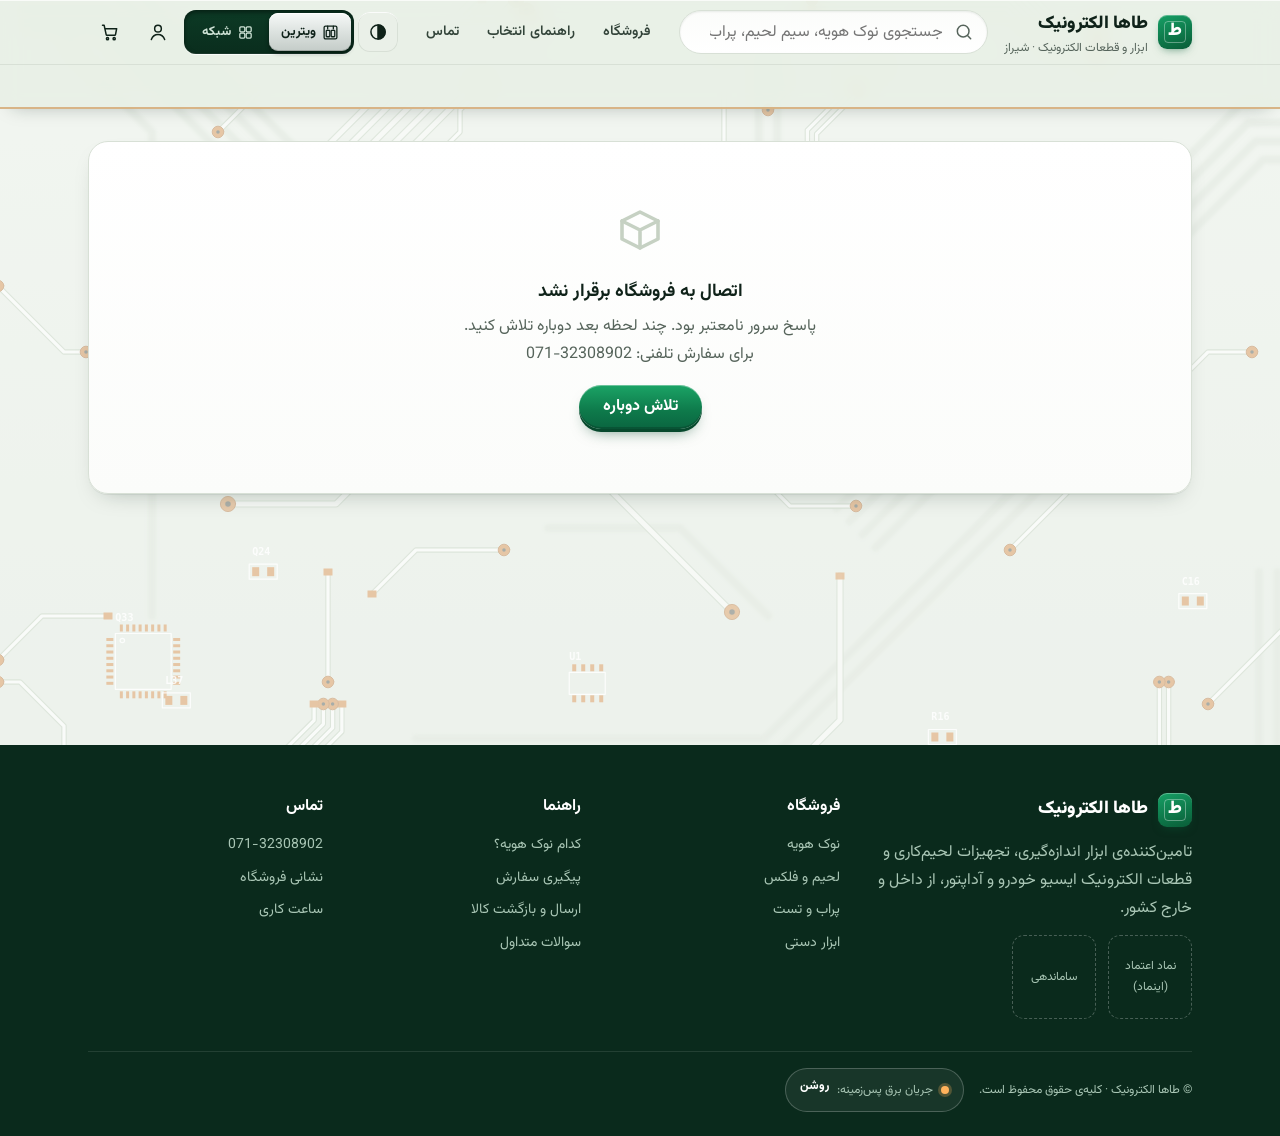
<file: site/index.html>
<!doctype html>
<html lang="fa" dir="rtl">
<head>
<meta charset="utf-8">
<meta name="viewport" content="width=device-width,initial-scale=1,viewport-fit=cover">
<title>طاها الکترونیک | نوک هویه، لوازم لحیم‌کاری و ابزار اندازه‌گیری در شیراز</title>
<meta name="description" content="طاها الکترونیک، شیراز: نوک هویه سری 900M، سیم لحیم، فلکس، پراب مولتی‌متر و ابزار دستی. ارسال سریع به سراسر کشور با ضمانت اصالت.">
<meta name="theme-color" content="#0A2A1C">
<link rel="preconnect" href="https://fonts.googleapis.com">
<link rel="preconnect" href="https://fonts.gstatic.com" crossorigin>
<link href="https://fonts.googleapis.com/css2?family=Vazirmatn:wght@400;600;700;800;900&display=swap" rel="stylesheet">
<link rel="stylesheet" href="styles.css?v=12">
<meta name="color-scheme" content="light dark">
<script src="theme.js?v=4"></script>
<script>/* the visitor's chosen look, set before first paint so it never flashes */try{document.documentElement.dataset.ui=localStorage.getItem("tt-ui")==="grid"?"grid":"bench"}catch(e){document.documentElement.dataset.ui="bench"}</script>
</head>
<body>
<a class="skip" href="#app">پرش به محتوای اصلی</a>

<header class="top">
  <div class="wrap top-in">
    <a class="logo" href="#/" aria-label="طاها الکترونیک، صفحه‌ی اصلی">
      <span class="logo-mark" aria-hidden="true">ط</span>
      <span>طاها الکترونیک<small>ابزار و قطعات الکترونیک · شیراز</small></span>
    </a>
    <form class="search" role="search" id="searchForm">
      <label class="sr-only" for="q">جستجو در محصولات</label>
      <input id="q" type="search" name="q" placeholder="جستجوی نوک هویه، سیم لحیم، پراب…" autocomplete="off" enterkeyhint="search">
      <svg class="i" aria-hidden="true"><use href="#i-search"/></svg>
    </form>
    <nav class="top-nav" aria-label="منوی اصلی">
      <a href="#/shop" data-nav="shop">فروشگاه</a>
      <a href="#/guide" data-nav="guide">راهنمای انتخاب</a>
      <a href="#/contact" data-nav="contact">تماس</a>
    </nav>
    <div class="top-end">
      <button class="themebtn" type="button" id="themeBtn" data-t="system" aria-label="تم: خودکار، طبق تنظیم دستگاه. برای تغییر بزنید">
        <svg class="t-sun" viewBox="0 0 24 24" aria-hidden="true"><circle cx="12" cy="12" r="4"/><path d="M12 2v2M12 20v2M4.9 4.9l1.4 1.4M17.7 17.7l1.4 1.4M2 12h2M20 12h2M4.9 19.1l1.4-1.4M17.7 6.3l1.4-1.4"/></svg>
        <svg class="t-moon" viewBox="0 0 24 24" aria-hidden="true"><path d="M20 14.5A8.5 8.5 0 1 1 9.5 4a7 7 0 0 0 10.5 10.5z"/></svg>
        <svg class="t-auto" viewBox="0 0 24 24" aria-hidden="true"><circle cx="12" cy="12" r="8.5"/><path d="M12 3.5v17A8.5 8.5 0 0 0 12 3.5z" fill="currentColor"/></svg>
      </button>
      <div class="modesw" role="radiogroup" aria-label="حالت نمایش فروشگاه" data-on="bench">
        <button type="button" role="radio" data-mode="bench" aria-checked="true" tabindex="0" title="ویترین: رگال، قفسه‌ی آی‌سی و نمای سه‌بعدی"><svg class="i" aria-hidden="true"><use href="#i-rack"/></svg><span>ویترین</span></button>
        <button type="button" role="radio" data-mode="grid" aria-checked="false" tabindex="-1" title="شبکه: نمای ساده و سریع، کارت و جدول"><svg class="i" aria-hidden="true"><use href="#i-grid"/></svg><span>شبکه</span></button>
        <i class="modesw-knob" aria-hidden="true"></i>
      </div>
      <a class="icon-btn hide-m" href="#/account" aria-label="حساب کاربری"><svg class="i" aria-hidden="true"><use href="#i-user"/></svg></a>
      <a class="icon-btn hide-m" href="#/cart" id="cartLink" aria-label="سبد خرید"><svg class="i" aria-hidden="true"><use href="#i-cart"/></svg><span class="badge num" data-n="0" data-cart-count>۰</span></a>
    </div>
  </div>
  <nav class="subnav" aria-label="دسته‌بندی‌ها"><div class="wrap" id="subnav"></div></nav>
</header>

<main id="app" tabindex="-1"></main>

<footer class="foot">
  <div class="wrap">
    <div class="foot-in">
      <div>
        <div class="logo"><span class="logo-mark" aria-hidden="true">ط</span>طاها الکترونیک</div>
        <p>تامین‌کننده‌ی ابزار اندازه‌گیری، تجهیزات لحیم‌کاری و قطعات الکترونیک ایسیو خودرو و آداپتور، از داخل و خارج کشور.</p>
        <div class="seals"><span class="seal">نماد اعتماد<br>(اینماد)</span><span class="seal">ساماندهی</span></div>
      </div>
      <div><b>فروشگاه</b><a href="#/shop?cat=tips">نوک هویه</a><a href="#/shop?cat=solder">لحیم و فلکس</a><a href="#/shop?cat=probe">پراب و تست</a><a href="#/shop?cat=tools">ابزار دستی</a></div>
      <div><b>راهنما</b><a href="#/guide">کدام نوک هویه؟</a><a href="#/track">پیگیری سفارش</a><a href="#/help">ارسال و بازگشت کالا</a><a href="#/help">سوالات متداول</a></div>
      <div><b>تماس</b><a href="tel:07132308902" class="num"><span class="ltr">071-32308902</span></a><a href="#/contact">نشانی فروشگاه</a><a href="#/contact">ساعت کاری</a></div>
    </div>
    <p class="copy">© طاها الکترونیک · کلیه‌ی حقوق محفوظ است.
      <button class="fxbtn" type="button" data-fx aria-pressed="true"><span class="fxdot" aria-hidden="true"></span>جریان برق پس‌زمینه: <b>روشن</b></button></p>
  </div>
</footer>

<nav class="bnav" aria-label="منوی پایین">
  <a href="#/" data-nav="home"><svg class="i" aria-hidden="true"><use href="#i-home"/></svg>خانه</a>
  <a href="#/shop" data-nav="shop"><svg class="i" aria-hidden="true"><use href="#i-grid"/></svg>فروشگاه</a>
  <a href="#/guide" data-nav="guide"><svg class="i" aria-hidden="true"><use href="#i-help"/></svg>راهنما</a>
  <a href="#/cart" data-nav="cart"><svg class="i" aria-hidden="true"><use href="#i-cart"/></svg>سبد<span class="badge num" data-n="0" data-cart-count>۰</span></a>
  <a href="#/account" data-nav="account"><svg class="i" aria-hidden="true"><use href="#i-user"/></svg>حساب</a>
</nav>

<div class="toasts" id="toasts" role="status" aria-live="polite"></div>

<!-- one icon family (stroke 1.8, rounded) -->
<svg width="0" height="0" style="position:absolute" aria-hidden="true">
  <symbol id="i-search" viewBox="0 0 24 24"><circle cx="11" cy="11" r="7"/><path d="m20 20-3.5-3.5"/></symbol>
  <symbol id="i-cart" viewBox="0 0 24 24"><path d="M3 4h2l2.4 11.2a1 1 0 0 0 1 .8h9.2a1 1 0 0 0 1-.8L20 8H6.2"/><circle cx="9" cy="20" r="1.3"/><circle cx="17" cy="20" r="1.3"/></symbol>
  <symbol id="i-user" viewBox="0 0 24 24"><circle cx="12" cy="8" r="4"/><path d="M4 21c1.5-4 4.5-6 8-6s6.5 2 8 6"/></symbol>
  <symbol id="i-home" viewBox="0 0 24 24"><path d="M3 11 12 4l9 7"/><path d="M5 10v10h14V10"/></symbol>
  <symbol id="i-grid" viewBox="0 0 24 24"><rect x="4" y="4" width="7" height="7" rx="1.5"/><rect x="13" y="4" width="7" height="7" rx="1.5"/><rect x="4" y="13" width="7" height="7" rx="1.5"/><rect x="13" y="13" width="7" height="7" rx="1.5"/></symbol>
  <symbol id="i-help" viewBox="0 0 24 24"><circle cx="12" cy="12" r="9"/><path d="M9.5 9.5a2.5 2.5 0 1 1 3.5 2.3c-.7.3-1 .9-1 1.6V14"/><path d="M12 17.5h.01"/></symbol>
  <symbol id="i-truck" viewBox="0 0 24 24"><path d="M3 6h11v10H3zM14 9h4l3 3v4h-7"/><circle cx="7" cy="17.5" r="1.8"/><circle cx="17" cy="17.5" r="1.8"/></symbol>
  <symbol id="i-shield" viewBox="0 0 24 24"><path d="M12 3 5 6v6c0 4.5 3 7.5 7 9 4-1.5 7-4.5 7-9V6z"/><path d="m9 12 2 2 4-4"/></symbol>
  <symbol id="i-phone" viewBox="0 0 24 24"><path d="M5 4h4l2 5-2.5 1.5a11 11 0 0 0 5 5L15 13l5 2v4a2 2 0 0 1-2 2A16 16 0 0 1 3 6a2 2 0 0 1 2-2"/></symbol>
  <symbol id="i-pin" viewBox="0 0 24 24"><path d="M12 21s-7-6.3-7-12a7 7 0 0 1 14 0c0 5.7-7 12-7 12z"/><circle cx="12" cy="9" r="2.5"/></symbol>
  <symbol id="i-clock" viewBox="0 0 24 24"><circle cx="12" cy="12" r="9"/><path d="M12 7v5l3 2"/></symbol>
  <symbol id="i-return" viewBox="0 0 24 24"><path d="M4 9h11a5 5 0 0 1 0 10H8"/><path d="m8 5-4 4 4 4"/></symbol>
  <symbol id="i-plus" viewBox="0 0 24 24"><path d="M12 5v14M5 12h14"/></symbol>
  <symbol id="i-minus" viewBox="0 0 24 24"><path d="M5 12h14"/></symbol>
  <symbol id="i-trash" viewBox="0 0 24 24"><path d="M4 7h16M9 7V4h6v3M6 7l1 13h10l1-13"/></symbol>
  <symbol id="i-filter" viewBox="0 0 24 24"><path d="M4 6h16M7 12h10M10 18h4"/></symbol>
  <symbol id="i-check" viewBox="0 0 24 24"><path d="m5 12 5 5 9-10"/></symbol>
  <symbol id="i-box" viewBox="0 0 24 24"><path d="M3 7.5 12 3l9 4.5v9L12 21l-9-4.5z"/><path d="M3 7.5 12 12l9-4.5M12 12v9"/></symbol>
  <symbol id="i-bell" viewBox="0 0 24 24"><path d="M6 16V11a6 6 0 0 1 12 0v5l2 2H4z"/><path d="M10 20a2 2 0 0 0 4 0"/></symbol>
  <symbol id="i-rack" viewBox="0 0 24 24"><rect x="3" y="3" width="18" height="18" rx="2"/><path d="M8 3v4M16 3v4"/><rect x="6" y="9" width="5" height="9" rx="1"/><rect x="13" y="9" width="5" height="9" rx="1"/></symbol>
  <symbol id="i-tip" viewBox="0 0 24 24"><path d="M14 3h4v9l-3 3-2 6-2-6-3-3V3"/><path d="M8 3h10"/></symbol>
  <symbol id="i-solder" viewBox="0 0 24 24"><circle cx="9" cy="12" r="6"/><circle cx="9" cy="12" r="2"/><path d="M15 12h6"/></symbol>
  <symbol id="i-probe" viewBox="0 0 24 24"><path d="m4 20 9-9M13 11l7-7M7 21l9-9M16 12l5-5"/></symbol>
  <symbol id="i-cutter" viewBox="0 0 24 24"><path d="M9 4c-2 3-2 6 1 8l2 2M15 4c2 3 2 6-1 8l-2 2"/><path d="m12 14-4 7M12 14l4 7"/></symbol>
  <symbol id="i-heat" viewBox="0 0 24 24"><path d="M12 3c2 3 5 5 5 9a5 5 0 0 1-10 0c0-2 1-3 2-4 0 2 1 3 2 3 0-3 0-5 1-8z"/></symbol>
  <symbol id="i-chem" viewBox="0 0 24 24"><path d="M9 3h6M10 3v6l-5 9a2 2 0 0 0 2 3h10a2 2 0 0 0 2-3l-5-9V3"/><path d="M7 15h10"/></symbol>
  <symbol id="i-chip" viewBox="0 0 24 24"><rect x="6" y="6" width="12" height="12" rx="1.5"/><path d="M9 2v4M15 2v4M9 18v4M15 18v4M2 9h4M2 15h4M18 9h4M18 15h4"/></symbol>
</svg>

<script src="api.js?v=4"></script>
<script src="chips.js?v=6"></script>
<script src="packs.js?v=4"></script>
<script src="cabinet.js?v=12"></script>
<script src="swing.js?v=4"></script>
<script src="bg.js?v=5"></script>
<script src="app.js?v=4"></script>
</body>
</html>
</file>
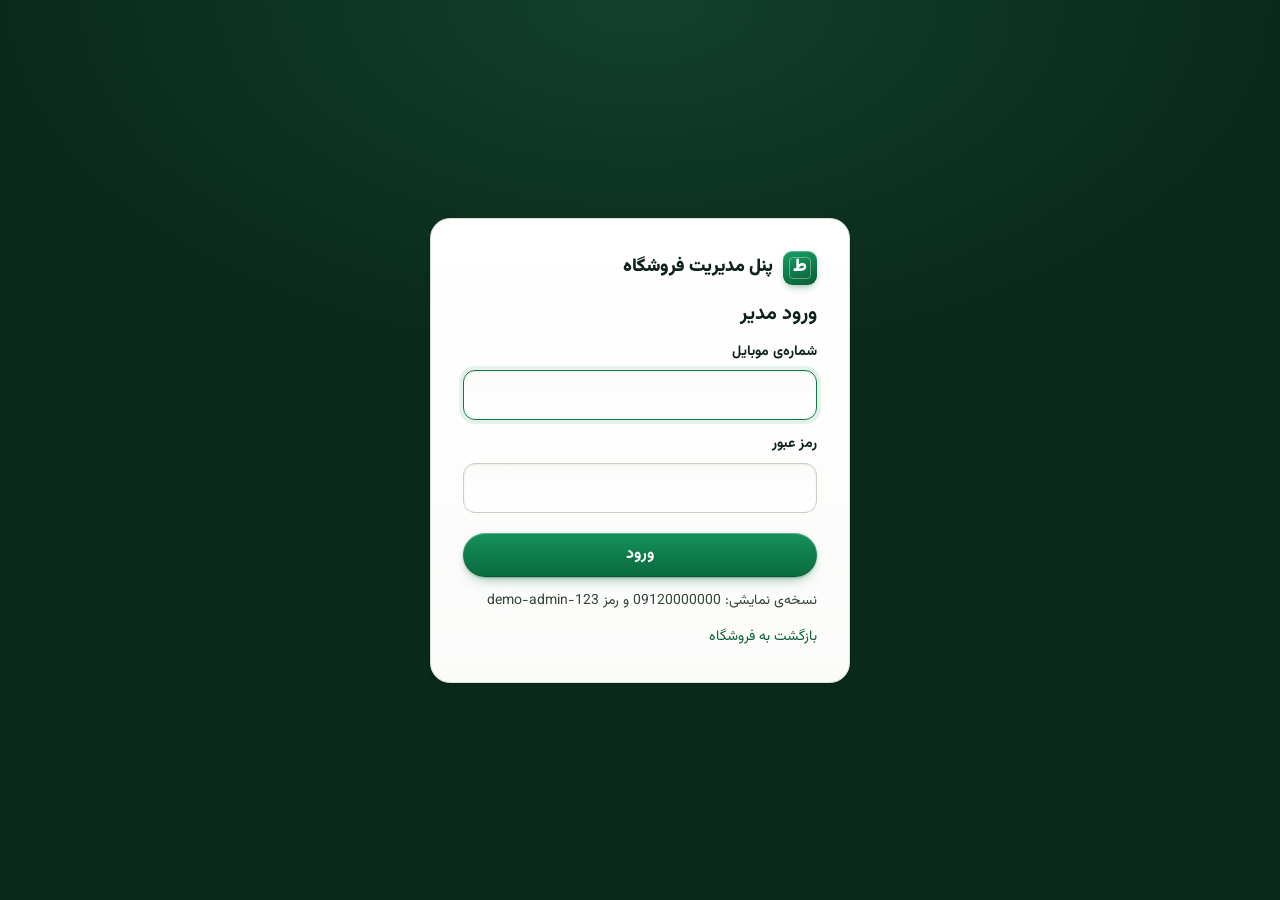
<file: docs/admin.html>
<!doctype html>
<html lang="fa" dir="rtl">
<head>
<meta charset="utf-8">
<meta name="viewport" content="width=device-width,initial-scale=1,viewport-fit=cover">
<meta name="robots" content="noindex,nofollow">
<title>پنل مدیریت | طاها الکترونیک</title>
<meta name="theme-color" content="#0A2A1C">
<link rel="preconnect" href="https://fonts.googleapis.com">
<link rel="preconnect" href="https://fonts.gstatic.com" crossorigin>
<link href="https://fonts.googleapis.com/css2?family=Vazirmatn:wght@400;600;700;800;900&display=swap" rel="stylesheet">
<link rel="stylesheet" href="styles.css?v=12">
<link rel="stylesheet" href="admin.css?v=4">
<meta name="color-scheme" content="light dark">
<script src="theme.js?v=4"></script>
</head>
<body class="admin">
<div id="root"></div>
<div class="toasts" id="toasts" role="status" aria-live="polite"></div>
<div class="invoice" id="invoice" aria-hidden="true"></div>

<svg width="0" height="0" style="position:absolute" aria-hidden="true">
  <symbol id="i-dash" viewBox="0 0 24 24"><rect x="3" y="3" width="8" height="10" rx="1.5"/><rect x="13" y="3" width="8" height="6" rx="1.5"/><rect x="13" y="11" width="8" height="10" rx="1.5"/><rect x="3" y="15" width="8" height="6" rx="1.5"/></symbol>
  <symbol id="i-box" viewBox="0 0 24 24"><path d="M3 7.5 12 3l9 4.5v9L12 21l-9-4.5z"/><path d="M3 7.5 12 12l9-4.5M12 12v9"/></symbol>
  <symbol id="i-tag" viewBox="0 0 24 24"><path d="M3 12V4h8l10 10-8 8z"/><circle cx="7.5" cy="8.5" r="1.5"/></symbol>
  <symbol id="i-rack" viewBox="0 0 24 24"><rect x="3" y="3" width="18" height="18" rx="2"/><path d="M8 3v4M16 3v4"/><rect x="6" y="9" width="5" height="9" rx="1"/><rect x="13" y="9" width="5" height="9" rx="1"/></symbol>
  <symbol id="i-bell" viewBox="0 0 24 24"><path d="M6 16V11a6 6 0 0 1 12 0v5l2 2H4z"/><path d="M10 20a2 2 0 0 0 4 0"/></symbol>
  <symbol id="i-mail" viewBox="0 0 24 24"><rect x="3" y="5" width="18" height="14" rx="2"/><path d="m3 7 9 6 9-6"/></symbol>
  <symbol id="i-gear" viewBox="0 0 24 24"><circle cx="12" cy="12" r="3"/><path d="M12 2v3M12 19v3M4.2 4.2l2.1 2.1M17.7 17.7l2.1 2.1M2 12h3M19 12h3M4.2 19.8l2.1-2.1M17.7 6.3l2.1-2.1"/></symbol>
  <symbol id="i-search" viewBox="0 0 24 24"><circle cx="11" cy="11" r="7"/><path d="m20 20-3.5-3.5"/></symbol>
  <symbol id="i-plus" viewBox="0 0 24 24"><path d="M12 5v14M5 12h14"/></symbol>
  <symbol id="i-minus" viewBox="0 0 24 24"><path d="M5 12h14"/></symbol>
  <symbol id="i-trash" viewBox="0 0 24 24"><path d="M4 7h16M9 7V4h6v3M6 7l1 13h10l1-13"/></symbol>
  <symbol id="i-print" viewBox="0 0 24 24"><path d="M6 9V3h12v6"/><rect x="3" y="9" width="18" height="8" rx="2"/><path d="M6 14h12v7H6z"/></symbol>
  <symbol id="i-ext" viewBox="0 0 24 24"><path d="M14 4h6v6M20 4l-9 9"/><path d="M18 14v6H4V6h6"/></symbol>
  <symbol id="i-back" viewBox="0 0 24 24"><path d="m9 6 6 6-6 6"/></symbol>
  <symbol id="i-check" viewBox="0 0 24 24"><path d="m5 12 5 5 9-10"/></symbol>
  <symbol id="i-tip" viewBox="0 0 24 24"><path d="M14 3h4v9l-3 3-2 6-2-6-3-3V3"/><path d="M8 3h10"/></symbol>
  <symbol id="i-solder" viewBox="0 0 24 24"><circle cx="9" cy="12" r="6"/><circle cx="9" cy="12" r="2"/><path d="M15 12h6"/></symbol>
  <symbol id="i-probe" viewBox="0 0 24 24"><path d="m4 20 9-9M13 11l7-7M7 21l9-9M16 12l5-5"/></symbol>
  <symbol id="i-cutter" viewBox="0 0 24 24"><path d="M9 4c-2 3-2 6 1 8l2 2M15 4c2 3 2 6-1 8l-2 2"/><path d="m12 14-4 7M12 14l4 7"/></symbol>
  <symbol id="i-heat" viewBox="0 0 24 24"><path d="M12 3c2 3 5 5 5 9a5 5 0 0 1-10 0c0-2 1-3 2-4 0 2 1 3 2 3 0-3 0-5 1-8z"/></symbol>
  <symbol id="i-img" viewBox="0 0 24 24"><rect x="3" y="4" width="18" height="16" rx="2"/><circle cx="9" cy="10" r="2"/><path d="m3 18 6-5 4 3 3-2 5 4"/></symbol>
  <symbol id="i-chem" viewBox="0 0 24 24"><path d="M9 3h6M10 3v6l-5 9a2 2 0 0 0 2 3h10a2 2 0 0 0 2-3l-5-9V3"/><path d="M7 15h10"/></symbol>
</svg>

<script src="demo-data.js"></script>
<script src="api.js?v=4"></script>
<script src="chips.js?v=6"></script>
<script src="packs.js?v=4"></script>
<script src="swing.js?v=4"></script>
<script src="admin.js?v=4"></script>
</body>
</html>
</file>
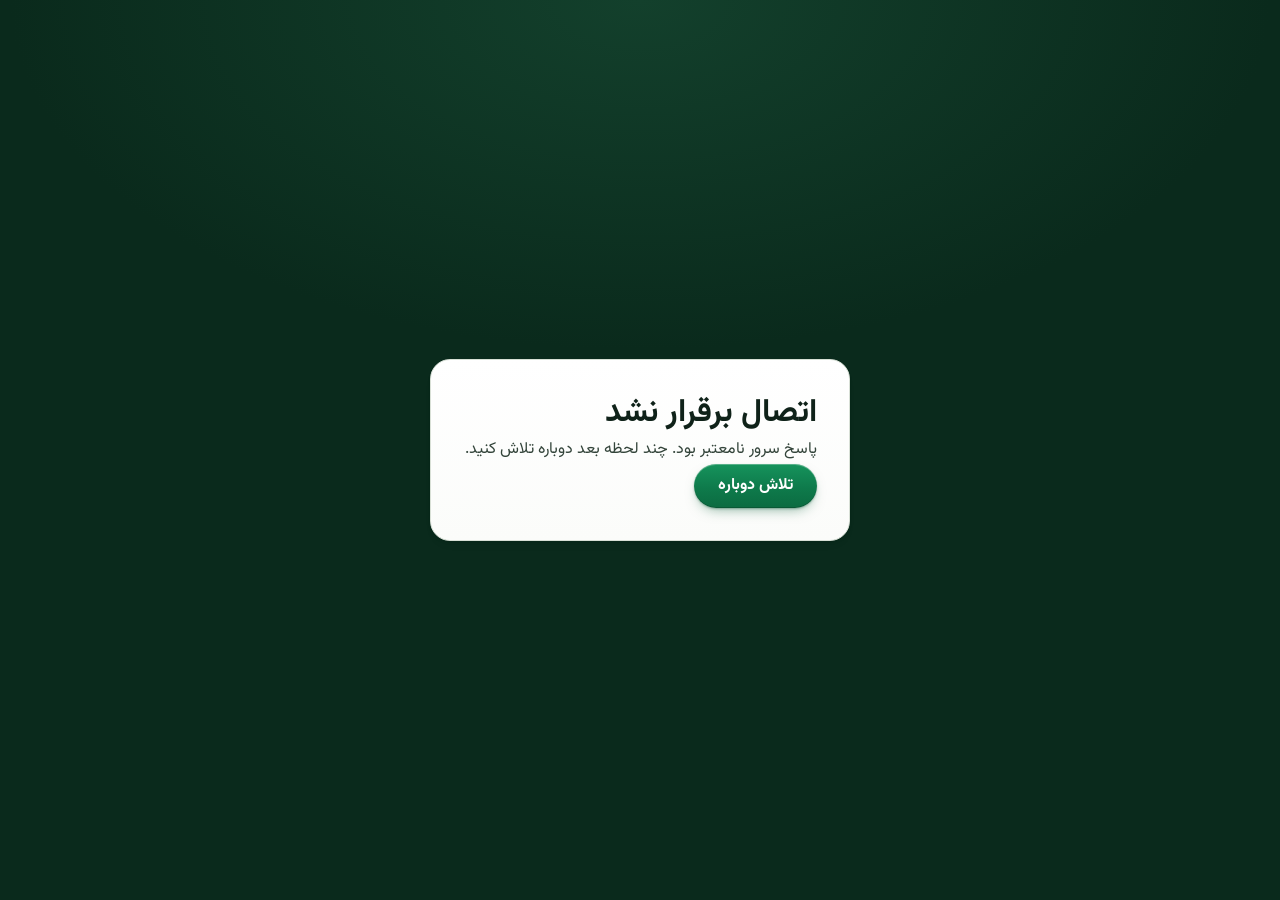
<file: site/admin.html>
<!doctype html>
<html lang="fa" dir="rtl">
<head>
<meta charset="utf-8">
<meta name="viewport" content="width=device-width,initial-scale=1,viewport-fit=cover">
<meta name="robots" content="noindex,nofollow">
<title>پنل مدیریت | طاها الکترونیک</title>
<meta name="theme-color" content="#0A2A1C">
<link rel="preconnect" href="https://fonts.googleapis.com">
<link rel="preconnect" href="https://fonts.gstatic.com" crossorigin>
<link href="https://fonts.googleapis.com/css2?family=Vazirmatn:wght@400;600;700;800;900&display=swap" rel="stylesheet">
<link rel="stylesheet" href="styles.css?v=12">
<link rel="stylesheet" href="admin.css?v=4">
<meta name="color-scheme" content="light dark">
<script src="theme.js?v=4"></script>
</head>
<body class="admin">
<div id="root"></div>
<div class="toasts" id="toasts" role="status" aria-live="polite"></div>
<div class="invoice" id="invoice" aria-hidden="true"></div>

<svg width="0" height="0" style="position:absolute" aria-hidden="true">
  <symbol id="i-dash" viewBox="0 0 24 24"><rect x="3" y="3" width="8" height="10" rx="1.5"/><rect x="13" y="3" width="8" height="6" rx="1.5"/><rect x="13" y="11" width="8" height="10" rx="1.5"/><rect x="3" y="15" width="8" height="6" rx="1.5"/></symbol>
  <symbol id="i-box" viewBox="0 0 24 24"><path d="M3 7.5 12 3l9 4.5v9L12 21l-9-4.5z"/><path d="M3 7.5 12 12l9-4.5M12 12v9"/></symbol>
  <symbol id="i-tag" viewBox="0 0 24 24"><path d="M3 12V4h8l10 10-8 8z"/><circle cx="7.5" cy="8.5" r="1.5"/></symbol>
  <symbol id="i-rack" viewBox="0 0 24 24"><rect x="3" y="3" width="18" height="18" rx="2"/><path d="M8 3v4M16 3v4"/><rect x="6" y="9" width="5" height="9" rx="1"/><rect x="13" y="9" width="5" height="9" rx="1"/></symbol>
  <symbol id="i-bell" viewBox="0 0 24 24"><path d="M6 16V11a6 6 0 0 1 12 0v5l2 2H4z"/><path d="M10 20a2 2 0 0 0 4 0"/></symbol>
  <symbol id="i-mail" viewBox="0 0 24 24"><rect x="3" y="5" width="18" height="14" rx="2"/><path d="m3 7 9 6 9-6"/></symbol>
  <symbol id="i-gear" viewBox="0 0 24 24"><circle cx="12" cy="12" r="3"/><path d="M12 2v3M12 19v3M4.2 4.2l2.1 2.1M17.7 17.7l2.1 2.1M2 12h3M19 12h3M4.2 19.8l2.1-2.1M17.7 6.3l2.1-2.1"/></symbol>
  <symbol id="i-search" viewBox="0 0 24 24"><circle cx="11" cy="11" r="7"/><path d="m20 20-3.5-3.5"/></symbol>
  <symbol id="i-plus" viewBox="0 0 24 24"><path d="M12 5v14M5 12h14"/></symbol>
  <symbol id="i-minus" viewBox="0 0 24 24"><path d="M5 12h14"/></symbol>
  <symbol id="i-trash" viewBox="0 0 24 24"><path d="M4 7h16M9 7V4h6v3M6 7l1 13h10l1-13"/></symbol>
  <symbol id="i-print" viewBox="0 0 24 24"><path d="M6 9V3h12v6"/><rect x="3" y="9" width="18" height="8" rx="2"/><path d="M6 14h12v7H6z"/></symbol>
  <symbol id="i-ext" viewBox="0 0 24 24"><path d="M14 4h6v6M20 4l-9 9"/><path d="M18 14v6H4V6h6"/></symbol>
  <symbol id="i-back" viewBox="0 0 24 24"><path d="m9 6 6 6-6 6"/></symbol>
  <symbol id="i-check" viewBox="0 0 24 24"><path d="m5 12 5 5 9-10"/></symbol>
  <symbol id="i-tip" viewBox="0 0 24 24"><path d="M14 3h4v9l-3 3-2 6-2-6-3-3V3"/><path d="M8 3h10"/></symbol>
  <symbol id="i-solder" viewBox="0 0 24 24"><circle cx="9" cy="12" r="6"/><circle cx="9" cy="12" r="2"/><path d="M15 12h6"/></symbol>
  <symbol id="i-probe" viewBox="0 0 24 24"><path d="m4 20 9-9M13 11l7-7M7 21l9-9M16 12l5-5"/></symbol>
  <symbol id="i-cutter" viewBox="0 0 24 24"><path d="M9 4c-2 3-2 6 1 8l2 2M15 4c2 3 2 6-1 8l-2 2"/><path d="m12 14-4 7M12 14l4 7"/></symbol>
  <symbol id="i-heat" viewBox="0 0 24 24"><path d="M12 3c2 3 5 5 5 9a5 5 0 0 1-10 0c0-2 1-3 2-4 0 2 1 3 2 3 0-3 0-5 1-8z"/></symbol>
  <symbol id="i-img" viewBox="0 0 24 24"><rect x="3" y="4" width="18" height="16" rx="2"/><circle cx="9" cy="10" r="2"/><path d="m3 18 6-5 4 3 3-2 5 4"/></symbol>
  <symbol id="i-chem" viewBox="0 0 24 24"><path d="M9 3h6M10 3v6l-5 9a2 2 0 0 0 2 3h10a2 2 0 0 0 2-3l-5-9V3"/><path d="M7 15h10"/></symbol>
</svg>

<script src="api.js?v=4"></script>
<script src="chips.js?v=6"></script>
<script src="packs.js?v=4"></script>
<script src="swing.js?v=4"></script>
<script src="admin.js?v=4"></script>
</body>
</html>
</file>
<file: site/styles.css>
/* ===== Taha Electronic · design system =====
   Green = PCB solder mask, copper = pads/traces, white = silkscreen.
   Light surfaces for shopping (readability), deep green for brand moments (hero, 3D, footer). */
:root{
  /* color tokens */
  --bg:#F3F6F2; --surface:#FFFFFF; --surface-2:#EAF0E8; --line:#D8E0D6; --line-2:#C6D1C3;
  --ink:#0F2219; --text:#33443A; --mute:#56645B;
  --primary:#0E7A4B; --primary-700:#095C37; --primary-50:#E3F2EA; --on-primary:#FFFFFF;
  --deep:#0A2A1C; --deep-2:#0F3626; --on-deep:#EAF5EE; --on-deep-mute:#A9C6B5;
  --copper:#C98238; --copper-ink:#8A5216; --copper-50:#FBF1E6;
  --danger:#B42318; --danger-50:#FDECEA; --warn:#8A5A00;
  --board:#1E2B24; --hole:#0B110D;
  /* type */
  --f:"Vazirmatn",Tahoma,sans-serif;
  --fs-12:.75rem; --fs-14:.875rem; --fs-16:1rem; --fs-18:1.125rem; --fs-20:1.25rem; --fs-24:1.5rem; --fs-32:2rem; --fs-40:2.5rem;
  /* space (8pt) */
  --s1:4px; --s2:8px; --s3:12px; --s4:16px; --s5:24px; --s6:32px; --s7:48px; --s8:64px; --s9:96px;
  --gut:clamp(16px,4vw,48px); --max:1200px;
  /* shape + elevation */
  --r-sm:8px; --r:12px; --r-lg:20px; --r-pill:999px;
  --e1:0 1px 2px rgba(15,34,25,.06),0 1px 1px rgba(15,34,25,.04);
  --e2:0 6px 20px -8px rgba(15,34,25,.18);
  --e3:0 24px 60px -20px rgba(15,34,25,.35);
  /* motion */
  --t-fast:120ms; --t:220ms; --t-slow:420ms; --ease-out:cubic-bezier(.2,.8,.2,1); --ease-in:cubic-bezier(.5,0,.75,0);
  /* layers */
  --z-sticky:20; --z-nav:30; --z-overlay:50; --z-toast:60;
  --hh:64px;
}
*{box-sizing:border-box;margin:0;padding:0}
html{scroll-behavior:smooth;-webkit-text-size-adjust:100%}
@media (prefers-reduced-motion:reduce){html{scroll-behavior:auto}*,*::before,*::after{animation-duration:1ms!important;transition-duration:1ms!important}}
body{background:var(--bg);color:var(--text);font-family:var(--f);font-size:var(--fs-16);line-height:1.75;-webkit-font-smoothing:antialiased;overflow-x:hidden}
img{max-width:100%;display:block}
a{color:inherit;text-decoration:none}
button,input,select,textarea{font:inherit;color:inherit}
button{cursor:pointer;background:none;border:0;touch-action:manipulation}
:focus-visible{outline:3px solid var(--copper);outline-offset:2px;border-radius:6px}
h1,h2,h3{color:var(--ink);line-height:1.35;text-wrap:balance}
.num{font-variant-numeric:tabular-nums}
.ltr{direction:ltr;unicode-bidi:isolate;display:inline-block}
.sr-only{position:absolute;width:1px;height:1px;overflow:hidden;clip:rect(0 0 0 0);white-space:nowrap}
.wrap{max-width:var(--max);margin-inline:auto;padding-inline:var(--gut)}
.skip{position:fixed;top:-60px;inset-inline-start:16px;z-index:100;background:var(--primary);color:#fff;padding:8px 16px;border-radius:var(--r-sm)}
.skip:focus{top:12px}
svg.i{width:20px;height:20px;flex:none;stroke:currentColor;fill:none;stroke-width:1.8;stroke-linecap:round;stroke-linejoin:round}

/* ---------- buttons ---------- */
.btn{display:inline-flex;align-items:center;justify-content:center;gap:var(--s2);min-height:44px;padding:0 var(--s5);border-radius:var(--r-pill);font-weight:700;font-size:var(--fs-16);background:var(--primary);color:var(--on-primary);transition:background var(--t) var(--ease-out),transform var(--t-fast);white-space:nowrap}
.btn:hover{background:var(--primary-700)}
.btn:active{transform:scale(.97)}
.btn.outline{background:var(--surface);color:var(--ink);box-shadow:inset 0 0 0 1.5px var(--line-2)}
.btn.outline:hover{box-shadow:inset 0 0 0 1.5px var(--primary);color:var(--primary-700)}
.btn.ghost{background:transparent;color:var(--primary-700);padding:0 var(--s3)}
.btn.ghost:hover{background:var(--primary-50)}
.btn.on-deep{background:var(--copper);color:#1d1206}.btn.on-deep:hover{background:#d8924a}
.btn.outline.on-deep-sec{background:transparent;color:var(--on-deep);box-shadow:inset 0 0 0 1.5px rgba(255,255,255,.3)}
.btn[disabled],.btn[aria-disabled="true"]{opacity:.45;cursor:not-allowed;transform:none}
.btn.block{width:100%}
.btn.sm{min-height:36px;padding:0 var(--s4);font-size:var(--fs-14)}
.icon-btn{display:inline-grid;place-items:center;width:44px;height:44px;border-radius:var(--r-pill);color:var(--ink);position:relative}
.icon-btn:hover{background:var(--surface-2)}
.badge{position:absolute;top:2px;inset-inline-end:0;min-width:20px;height:20px;padding:0 5px;border-radius:var(--r-pill);background:var(--copper);color:#1d1206;font-size:var(--fs-12);font-weight:800;display:grid;place-items:center;line-height:1}
.badge[data-n="0"]{display:none}
.bump{animation:bump var(--t-slow) var(--ease-out)}
@keyframes bump{40%{transform:scale(1.18)}}

/* ---------- header ---------- */
.top{position:sticky;top:0;z-index:var(--z-nav);background:rgba(243,246,242,.92);backdrop-filter:saturate(160%) blur(10px);-webkit-backdrop-filter:saturate(160%) blur(10px);border-bottom:1px solid var(--line)}
.top-in{display:flex;align-items:center;gap:var(--s4);height:var(--hh)}
.logo{display:flex;align-items:center;gap:10px;font-weight:900;color:var(--ink);font-size:var(--fs-18);flex:none}
.logo-mark{width:34px;height:34px;border-radius:9px;background:var(--primary);display:grid;place-items:center;color:#fff;position:relative;overflow:hidden}
.logo-mark::after{content:"";position:absolute;inset:6px;border:1.5px solid rgba(255,255,255,.35);border-radius:4px}
.logo small{display:block;font-size:var(--fs-12);font-weight:400;color:var(--mute);line-height:1.2}
.search{flex:1;max-width:520px;position:relative}
.search input{width:100%;height:44px;border-radius:var(--r-pill);border:1.5px solid var(--line);background:var(--surface);padding:0 44px 0 16px;font-size:var(--fs-16)}
.search input:focus{outline:none;border-color:var(--primary);box-shadow:0 0 0 4px var(--primary-50)}
.search svg{position:absolute;top:12px;inset-inline-start:14px;color:var(--mute)}
.top-nav{display:flex;gap:var(--s1)}
.top-nav a{display:inline-flex;align-items:center;gap:6px;min-height:44px;padding:0 var(--s3);border-radius:var(--r-pill);color:var(--text);font-weight:600;font-size:var(--fs-14)}
.top-nav a:hover{background:var(--surface-2)}
.top-nav a[aria-current="page"]{color:var(--primary-700);background:var(--primary-50)}
.top-end{display:flex;align-items:center;gap:var(--s1);margin-inline-start:auto}
.subnav{border-top:1px solid var(--line)}
.subnav .wrap{display:flex;gap:var(--s1);overflow-x:auto;scrollbar-width:none;height:44px;align-items:center}
.subnav a{flex:none;font-size:var(--fs-14);color:var(--mute);padding:6px 12px;border-radius:var(--r-pill)}
.subnav a:hover{color:var(--ink);background:var(--surface-2)}
@media (max-width:900px){.top-nav{display:none}.logo small{display:none}}
@media (max-width:640px){
  .top-in{flex-wrap:wrap;height:auto;padding-block:8px;gap:8px}
  .search{order:3;flex-basis:100%;max-width:none}
  .subnav{display:none}
}

/* bottom nav (phones) */
.bnav{display:none}
@media (max-width:760px){
  .bnav{display:grid;grid-template-columns:repeat(5,1fr);position:fixed;inset-inline:0;bottom:0;z-index:var(--z-nav);background:var(--surface);border-top:1px solid var(--line);padding:4px 4px calc(4px + env(safe-area-inset-bottom))}
  .bnav a{display:flex;flex-direction:column;align-items:center;justify-content:center;gap:2px;min-height:52px;font-size:var(--fs-12);font-weight:600;color:var(--mute);position:relative}
  .bnav a[aria-current="page"]{color:var(--primary-700)}
  .bnav a[aria-current="page"]::before{content:"";position:absolute;top:0;width:28px;height:3px;border-radius:0 0 3px 3px;background:var(--primary)}
  .bnav .badge{top:4px;inset-inline-end:calc(50% - 22px)}
  body{padding-bottom:calc(64px + env(safe-area-inset-bottom))}
  .top-end .hide-m{display:none}
}

/* ---------- generic sections ---------- */
main{min-height:60vh}
.sec{padding-block:var(--s8)}
.sec-h{display:flex;flex-wrap:wrap;align-items:end;justify-content:space-between;gap:var(--s3);margin-bottom:var(--s5)}
.sec-h h2{font-size:clamp(1.5rem,2.6vw,2rem);font-weight:900}
.sec-h p{color:var(--mute);max-width:60ch}
.kicker{display:inline-flex;align-items:center;gap:8px;font-size:var(--fs-14);font-weight:700;color:var(--copper-ink)}
.kicker::before{content:"";width:20px;height:2px;background:var(--copper)}
.crumbs{display:flex;flex-wrap:wrap;gap:6px;font-size:var(--fs-14);color:var(--mute);padding-block:var(--s4)}
.crumbs a{color:var(--primary-700)}
.crumbs a:hover{text-decoration:underline}
.page-h{padding-block:var(--s4) var(--s5)}
.page-h h1{font-size:clamp(1.6rem,3vw,2.25rem);font-weight:900}
.card{background:var(--surface);border:1px solid var(--line);border-radius:var(--r-lg);box-shadow:var(--e1)}

/* ---------- hero (deep green PCB + cut-out product over giant type) ---------- */
.hero{position:relative;background:var(--deep);color:var(--on-deep);overflow:hidden;isolation:isolate}
.hero::before{content:"";position:absolute;inset:0;z-index:-1;opacity:.5;background:
  radial-gradient(60% 80% at 25% 50%,rgba(201,130,56,.18),transparent 70%),
  url("data:image/svg+xml,%3Csvg xmlns='http://www.w3.org/2000/svg' width='240' height='240' fill='none' stroke='%2321593e' stroke-width='2'%3E%3Cpath d='M0 40h70l20 20h60l20-20h70M0 160h40l30 30h100M120 0v50l20 20v60M200 240v-60l-20-20h-40M60 240v-40l-20-20H0'/%3E%3Ccircle cx='90' cy='60' r='5' fill='%23C98238' stroke='none' opacity='.55'/%3E%3Ccircle cx='170' cy='190' r='5' fill='%23C98238' stroke='none' opacity='.55'/%3E%3Ccircle cx='140' cy='130' r='5' fill='%23C98238' stroke='none' opacity='.55'/%3E%3C/svg%3E")}
.hero-in{display:grid;grid-template-columns:1.1fr .9fr;align-items:center;gap:var(--s6);min-height:min(84svh,720px);padding-block:var(--s8)}
.hero h1{color:#fff;font-weight:900;font-size:clamp(2rem,4.8vw,3.75rem);line-height:1.25}
.hero h1 em{font-style:normal;color:var(--copper)}
.hero .lead{font-size:var(--fs-18);color:var(--on-deep-mute);max-width:46ch;margin:var(--s4) 0 var(--s5)}
.hero .kicker{color:var(--copper)}
.hero-cta{display:flex;flex-wrap:wrap;gap:var(--s3)}
.hero-trust{display:flex;flex-wrap:wrap;gap:var(--s5);margin-top:var(--s6);font-size:var(--fs-14);color:var(--on-deep-mute)}
.hero-trust span{display:inline-flex;align-items:center;gap:8px}
.hero-trust svg{color:var(--copper)}
.hero-stage{position:relative;height:min(64svh,560px);display:grid;place-items:center;overflow:hidden}
.giant{position:absolute;top:50%;inset-inline:0;transform:translateY(-50%);direction:ltr;text-align:center;font-weight:900;font-size:clamp(6rem,14vw,14rem);line-height:.8;letter-spacing:-.04em;color:transparent;-webkit-text-stroke:2px rgba(234,245,238,.16);user-select:none;will-change:transform}
.giant b{color:var(--copper);-webkit-text-stroke:0}
.hang{position:relative;width:210px;will-change:transform}
.hang .peg{position:absolute;top:-28px;left:50%;width:14px;height:56px;margin-left:-7px;border-radius:7px;background:linear-gradient(90deg,#5f6a63,#eef2ef 45%,#7e8a83);z-index:2;box-shadow:0 6px 10px rgba(0,0,0,.4)}
.hang img{border-radius:16px;transform-origin:50% 4%;animation:sway 6s ease-in-out infinite;filter:drop-shadow(0 30px 40px rgba(0,0,0,.55))}
@keyframes sway{0%,100%{transform:rotate(-2deg)}50%{transform:rotate(2deg)}}
@media (max-width:860px){
  .hero-in{grid-template-columns:1fr;gap:0;padding-block:var(--s5) var(--s7);min-height:0}
  .hero-stage{order:-1;height:44svh}
  .hang{width:140px}
}

/* trust bar */
.tbar{display:grid;grid-template-columns:repeat(4,minmax(0,1fr));gap:var(--s3);margin-top:calc(var(--s6) * -1);position:relative;z-index:2}
.tbar div{display:flex;gap:var(--s3);align-items:center;background:var(--surface);border:1px solid var(--line);border-radius:var(--r);padding:var(--s4);box-shadow:var(--e2)}
.tbar svg{width:28px;height:28px;color:var(--primary)}
.tbar b{display:block;color:var(--ink);font-size:var(--fs-14)}
.tbar span{font-size:var(--fs-12);color:var(--mute)}
@media (max-width:860px){.tbar{grid-template-columns:1fr 1fr;margin-top:var(--s4)}}

/* categories */
.cats{display:grid;grid-template-columns:repeat(6,minmax(0,1fr));gap:var(--s3)}
.cat{display:flex;flex-direction:column;align-items:center;gap:var(--s2);padding:var(--s5) var(--s3);text-align:center;background:var(--surface);border:1px solid var(--line);border-radius:var(--r-lg);transition:border-color var(--t),transform var(--t) var(--ease-out),box-shadow var(--t)}
.cat:hover{border-color:var(--primary);transform:translateY(-2px);box-shadow:var(--e2)}
.cat .ci{width:56px;height:56px;border-radius:16px;background:var(--primary-50);color:var(--primary-700);display:grid;place-items:center}
.cat .ci svg{width:28px;height:28px}
.cat b{color:var(--ink);font-size:var(--fs-14)}
.cat small{color:var(--mute);font-size:var(--fs-12)}
@media (max-width:1000px){.cats{grid-template-columns:repeat(3,minmax(0,1fr))}}

/* ---------- pegboard rack ---------- */
.rack{border-radius:var(--r-lg);padding:var(--s5) clamp(12px,2.5vw,32px) var(--s6);
  background:
    radial-gradient(70% 55% at 50% -5%,rgba(220,255,235,.12),transparent 70%),
    radial-gradient(circle,var(--hole) 0 3.2px,rgba(0,0,0,.3) 3.6px,transparent 4.2px) 12px 12px/26px 26px,
    linear-gradient(180deg,#26352d,#1b2721);
  border:10px solid #33443a;box-shadow:inset 0 2px 0 rgba(255,255,255,.07),var(--e3)}
.rail{display:flex;align-items:center;gap:var(--s3);margin:var(--s2) 4px var(--s2);color:#EAF5EE;font-weight:800;font-size:var(--fs-16)}
.rail a{font-size:var(--fs-14);font-weight:600;color:var(--on-deep-mute)}
.rail a:hover{color:#fff}
.rail::after{content:"";flex:1;height:1px;background:linear-gradient(to left,transparent,rgba(255,255,255,.16));order:1}
.rail a{order:2}
.hooks{list-style:none;display:grid;grid-template-columns:repeat(auto-fill,minmax(150px,1fr));gap:var(--s5) var(--s3);margin-bottom:var(--s5)}
.hook{position:relative;height:340px;display:flex;justify-content:center}
.hook .tag{position:absolute;top:0;z-index:20;min-width:116px;padding:3px 10px 4px;border-radius:6px;background:linear-gradient(#f6f8f5,#dfe6de);color:#14231b;text-align:center;box-shadow:0 3px 8px rgba(0,0,0,.45);line-height:1.5}
.hook .tag b{display:block;font-size:var(--fs-14);font-weight:800}
.hook .tag small{font-size:var(--fs-12);color:#3f4f45}
.hook .tag.out{background:linear-gradient(#fbe9e6,#efc9c2)}
.hook .rod{position:absolute;top:46px;left:50%;width:10px;height:40px;margin-left:-5px;border-radius:5px;z-index:15;background:linear-gradient(90deg,#57625b,#f1f4f2 45%,#76817a);box-shadow:0 5px 8px rgba(0,0,0,.55)}
.hook .rod::after{content:"";position:absolute;bottom:-5px;left:-2px;width:14px;height:10px;border-radius:50%;background:radial-gradient(circle at 40% 35%,#fff,#9aa49e 60%,#4f5953)}
.stack{position:absolute;top:66px;width:124px;height:226px}
.pk{position:absolute;inset:0;display:block;transform-origin:50% 6%;transition:filter var(--t) var(--ease-out);will-change:transform}
.pk.front{cursor:pointer}
/* swinging is physics in swing.js; it eases back on its own instead of snapping */
.pk img{width:100%;height:100%;object-fit:cover;border-radius:12px;box-shadow:0 18px 26px -10px rgba(0,0,0,.7)}
.pk .code{position:absolute;bottom:26px;inset-inline:10px;text-align:center;direction:ltr;font-size:var(--fs-12);font-weight:800;color:#0b2a1d;background:rgba(255,255,255,.9);border-radius:4px}
.hook .quick{position:absolute;bottom:0;z-index:20;min-height:40px;padding:0 14px;border-radius:var(--r-pill);background:rgba(255,255,255,.95);color:var(--primary-700);font-weight:800;font-size:var(--fs-14);display:inline-flex;align-items:center;gap:6px;box-shadow:0 4px 12px rgba(0,0,0,.35);transition:background var(--t)}
.hook .quick:hover{background:#fff}
.hook .quick svg{width:18px;height:18px}
.empty-hook{position:absolute;top:66px;width:124px;height:226px;border:1.5px dashed rgba(255,255,255,.25);border-radius:12px;display:grid;place-items:center;align-content:center;gap:var(--s2);color:#CFE3D7;font-size:var(--fs-14);text-align:center;padding:var(--s2)}
/* drawn blister card for products without a photo */
.card-pk{position:relative;width:100%;height:100%;border-radius:12px;overflow:hidden;background:linear-gradient(180deg,#fbfcfa,#e6ebe4);box-shadow:0 18px 26px -10px rgba(0,0,0,.7);display:flex;flex-direction:column;align-items:center;padding:30px 10px 12px;color:#14231b;text-align:center}
.card-pk::before{content:"";position:absolute;top:8px;left:50%;width:30px;height:9px;margin-left:-15px;border-radius:9px;background:#18201b;box-shadow:inset 0 2px 3px rgba(0,0,0,.6)}
.card-pk::after{content:"";position:absolute;inset:0;background:linear-gradient(115deg,transparent 30%,rgba(255,255,255,.55) 42%,transparent 52%);pointer-events:none}
.card-pk .band{width:calc(100% + 20px);margin:0 -10px 8px;padding:4px 6px;font-size:.66rem;font-weight:800;letter-spacing:.05em;color:#fff;background:var(--c,#0E7A4B);direction:ltr}
.card-pk .ico{flex:1;display:grid;place-items:center;width:100%;border-radius:10px;background:linear-gradient(160deg,rgba(255,255,255,.95),rgba(255,255,255,.3));box-shadow:inset 0 0 0 1px rgba(0,0,0,.06)}
.card-pk .ico svg{width:72%;height:auto}
.card-pk .nm{font-size:.74rem;font-weight:800;line-height:1.5;margin-top:6px}
@media (max-width:520px){
  .hooks{grid-template-columns:repeat(2,minmax(0,1fr));gap:var(--s4) var(--s2)}
  .hook{height:320px}.stack,.empty-hook{width:112px;height:204px}
}

/* ---------- product grid ---------- */
.grid{display:grid;grid-template-columns:repeat(auto-fill,minmax(200px,1fr));gap:var(--s4)}
@media (max-width:520px){.grid{grid-template-columns:repeat(2,minmax(0,1fr));gap:var(--s2)}.pcard .body{padding:var(--s2) var(--s3) var(--s3)}.pcard .t{font-size:var(--fs-14)}.pcard .pc-foot{flex-direction:column;align-items:stretch}.pcard .pc-foot .btn{width:100%}}
.pcard{display:flex;flex-direction:column;background:var(--surface);border:1px solid var(--line);border-radius:var(--r-lg);overflow:hidden;transition:box-shadow var(--t),border-color var(--t)}
.pcard:hover{box-shadow:var(--e2);border-color:var(--line-2)}
.pcard .media{aspect-ratio:1;display:grid;place-items:center;background:radial-gradient(circle at 50% 35%,#fff,var(--surface-2));position:relative}
.pcard .media .pk{position:relative;inset:auto;width:44%;height:auto;aspect-ratio:124/226}
.pcard .body{display:flex;flex-direction:column;gap:4px;padding:var(--s3) var(--s4) var(--s4);flex:1}
.pcard .t{color:var(--ink);font-weight:700;font-size:var(--fs-16);line-height:1.6}
.pcard .c{direction:ltr;text-align:end;font-size:var(--fs-12);color:var(--mute)}
.pcard .pc-foot{display:flex;align-items:center;justify-content:space-between;gap:var(--s2);margin-top:auto;padding-top:var(--s2)}
.price{color:var(--ink);font-weight:800}
.price small{font-weight:400;font-size:var(--fs-12);color:var(--mute)}
.stock{display:inline-flex;align-items:center;gap:6px;font-size:var(--fs-14);font-weight:600;color:var(--primary-700)}
.stock::before{content:"";width:8px;height:8px;border-radius:50%;background:currentColor}
.stock.low{color:var(--warn)}
.stock.out{color:var(--danger)}
.stock.out::before{border-radius:2px;transform:rotate(45deg)}
.pill{display:inline-flex;align-items:center;gap:4px;font-size:var(--fs-12);font-weight:700;padding:2px 10px;border-radius:var(--r-pill);background:var(--primary-50);color:var(--primary-700)}
.media .pill{position:absolute;top:10px;inset-inline-start:10px}

/* ---------- shop layout ---------- */
.shop{display:grid;grid-template-columns:260px 1fr;gap:var(--s5);align-items:start;padding-bottom:var(--s8)}
.filters{position:sticky;top:calc(var(--hh) + 60px);padding:var(--s4)}
.filters h2{font-size:var(--fs-16);margin-bottom:var(--s2)}
.filters fieldset{border:0;padding:var(--s3) 0;border-bottom:1px solid var(--line)}
.filters legend{font-weight:700;color:var(--ink);font-size:var(--fs-14);margin-bottom:var(--s2)}
.opt{display:flex;align-items:center;gap:10px;min-height:40px;font-size:var(--fs-14);cursor:pointer}
.opt input{width:18px;height:18px;accent-color:var(--primary)}
.opt small{margin-inline-start:auto;color:var(--mute)}
.toolbar{display:flex;flex-wrap:wrap;align-items:center;justify-content:space-between;gap:var(--s3);margin-bottom:var(--s4)}
.toolbar .count{color:var(--mute);font-size:var(--fs-14)}
.seg{display:inline-flex;padding:4px;border-radius:var(--r-pill);background:var(--surface-2);gap:2px}
.seg button{min-height:36px;padding:0 var(--s4);border-radius:var(--r-pill);font-size:var(--fs-14);font-weight:600;color:var(--mute);display:inline-flex;align-items:center;gap:6px}
.seg button[aria-pressed="true"]{background:var(--surface);color:var(--ink);box-shadow:var(--e1)}
select.sel{height:40px;border-radius:var(--r-pill);border:1.5px solid var(--line);background:var(--surface);padding:0 14px}
.filter-open{display:none}
@media (max-width:900px){
  .shop{grid-template-columns:1fr}
  .filters{display:none}
  .filters.sheet{display:block;position:fixed;inset:auto 0 0 0;top:auto;z-index:var(--z-overlay);max-height:80svh;overflow:auto;border-radius:var(--r-lg) var(--r-lg) 0 0;animation:sheetIn var(--t-slow) var(--ease-out);padding-bottom:calc(var(--s5) + env(safe-area-inset-bottom))}
  .filter-open{display:inline-flex}
}
@keyframes sheetIn{from{transform:translateY(100%)}}
.empty{text-align:center;padding:var(--s8) var(--s4);color:var(--mute)}
.empty svg{width:48px;height:48px;color:var(--line-2);margin:0 auto var(--s3)}
.empty b{display:block;color:var(--ink);font-size:var(--fs-18);margin-bottom:var(--s1)}

/* ---------- product page ---------- */
.pdp{display:grid;grid-template-columns:1fr 1fr;gap:var(--s6);align-items:start;padding-bottom:var(--s7)}
.gallery{position:sticky;top:calc(var(--hh) + 60px);aspect-ratio:1;border-radius:var(--r-lg);background:radial-gradient(circle at 50% 30%,#fff,var(--surface-2));display:grid;place-items:center;border:1px solid var(--line)}
.gallery .pk{position:relative;inset:auto;width:38%;aspect-ratio:124/226;height:auto}
.pdp h1{font-size:clamp(1.5rem,2.6vw,2rem);font-weight:900}
.pdp .code{direction:ltr;text-align:end;color:var(--mute);font-weight:600}
.buybox{padding:var(--s5);margin:var(--s5) 0}
.buybox .row{display:flex;flex-wrap:wrap;align-items:center;justify-content:space-between;gap:var(--s3)}
.buybox .price{font-size:var(--fs-24)}
.qty{display:inline-flex;align-items:center;border:1.5px solid var(--line);border-radius:var(--r-pill);background:var(--surface)}
.qty button{width:44px;height:44px;display:grid;place-items:center;color:var(--ink)}
.qty button:disabled{opacity:.35;cursor:not-allowed}
.qty output{min-width:32px;text-align:center;font-weight:800}
.ship-note{display:flex;gap:var(--s2);align-items:flex-start;font-size:var(--fs-14);color:var(--mute);margin-top:var(--s3)}
.ship-note svg{color:var(--primary);margin-top:3px}
.specs{width:100%;border-collapse:collapse;font-size:var(--fs-14)}
.specs th,.specs td{text-align:start;padding:10px 0;border-bottom:1px solid var(--line);vertical-align:top}
.specs th{color:var(--mute);font-weight:400;width:38%}
.specs td{color:var(--ink)}
.tabs-h{font-size:var(--fs-18);margin:var(--s5) 0 var(--s2)}
.sticky-buy{display:none}
@media (max-width:900px){
  .pdp{grid-template-columns:1fr;gap:var(--s4)}
  .gallery{position:relative;top:auto;aspect-ratio:4/3}
  .gallery .pk{width:30%}
  .sticky-buy{display:flex;position:fixed;inset-inline:0;bottom:calc(60px + env(safe-area-inset-bottom));z-index:var(--z-sticky);align-items:center;justify-content:space-between;gap:var(--s3);padding:var(--s2) var(--gut);background:var(--surface);border-top:1px solid var(--line);box-shadow:0 -8px 20px -12px rgba(0,0,0,.2)}
}
@media (min-width:761px) and (max-width:900px){.sticky-buy{bottom:0}}

/* ---------- cart / checkout ---------- */
.two{display:grid;grid-template-columns:1fr 360px;gap:var(--s5);align-items:start;padding-bottom:var(--s8)}
.summary{position:sticky;top:calc(var(--hh) + 60px);padding:var(--s5)}
.summary h2{font-size:var(--fs-18);margin-bottom:var(--s3)}
.summary dl div{display:flex;justify-content:space-between;padding:6px 0;font-size:var(--fs-14)}
.summary dl div.total{border-top:1px solid var(--line);margin-top:var(--s2);padding-top:var(--s3);font-size:var(--fs-16);font-weight:800;color:var(--ink)}
.citem{display:grid;grid-template-columns:80px 1fr auto;gap:var(--s4);align-items:center;padding:var(--s4);border-bottom:1px solid var(--line)}
.citem:last-child{border-bottom:0}
.citem .thumb{width:80px;height:80px;border-radius:var(--r);background:var(--surface-2);display:grid;place-items:center}
.citem .thumb .pk{position:relative;inset:auto;width:34px;height:62px}
.citem .thumb .card-pk{padding:8px 2px 4px}.citem .thumb .card-pk>*:not(.ico){display:none}.citem .thumb .card-pk::before{width:10px;height:4px;top:3px;margin-left:-5px}
.citem .t{color:var(--ink);font-weight:700}
.citem .act{display:flex;flex-direction:column;align-items:end;gap:var(--s2)}
.link-danger{color:var(--danger);font-size:var(--fs-14);font-weight:600;min-height:32px;display:inline-flex;align-items:center;gap:4px}
@media (max-width:900px){.two{grid-template-columns:1fr}.summary{position:relative;top:auto}}
@media (max-width:520px){.citem{grid-template-columns:64px 1fr}.citem .thumb{width:64px;height:64px}.citem .act{grid-column:1/-1;flex-direction:row;justify-content:space-between;align-items:center}}

.steps{display:flex;gap:var(--s2);list-style:none;margin-bottom:var(--s5);counter-reset:s}
.steps li{flex:1;display:flex;align-items:center;gap:var(--s2);font-size:var(--fs-14);font-weight:700;color:var(--mute);counter-increment:s}
.steps li::before{content:counter(s,persian);width:28px;height:28px;flex:none;border-radius:50%;display:grid;place-items:center;border:1.5px solid var(--line-2);font-size:var(--fs-14)}
.steps li::after{content:"";flex:1;height:2px;background:var(--line)}
.steps li:last-child::after{display:none}
.steps li[aria-current="step"]{color:var(--ink)}
.steps li[aria-current="step"]::before{background:var(--primary);border-color:var(--primary);color:#fff}
.steps li.done{color:var(--primary-700)}
.steps li.done::before{content:"✓";background:var(--primary-50);border-color:var(--primary);color:var(--primary-700)}
.form{padding:var(--s5)}
.form h2{font-size:var(--fs-18);margin-bottom:var(--s4)}
.fields{display:grid;grid-template-columns:1fr 1fr;gap:var(--s4)}
.field{display:flex;flex-direction:column;gap:6px}
.field.full{grid-column:1/-1}
.field label{font-weight:700;font-size:var(--fs-14);color:var(--ink)}
.field label .req{color:var(--danger)}
.field input,.field select,.field textarea{min-height:48px;border-radius:var(--r);border:1.5px solid var(--line-2);background:var(--surface);padding:10px 14px;font-size:var(--fs-16)}
.field textarea{min-height:96px;resize:vertical}
.field input:focus,.field select:focus,.field textarea:focus{outline:none;border-color:var(--primary);box-shadow:0 0 0 4px var(--primary-50)}
.field .help{font-size:var(--fs-12);color:var(--mute)}
.field .err{font-size:var(--fs-14);color:var(--danger);font-weight:600;display:none}
.field.invalid input,.field.invalid select,.field.invalid textarea{border-color:var(--danger)}
.field.invalid .err{display:block}
.err-summary{border:1.5px solid var(--danger);background:var(--danger-50);color:var(--danger);border-radius:var(--r);padding:var(--s3) var(--s4);margin-bottom:var(--s4);font-size:var(--fs-14)}
.err-summary a{text-decoration:underline}
.choices{display:grid;gap:var(--s3)}
.choice{display:flex;align-items:center;gap:var(--s3);padding:var(--s4);border:1.5px solid var(--line);border-radius:var(--r);cursor:pointer;transition:border-color var(--t),background var(--t)}
.choice:has(input:checked){border-color:var(--primary);background:var(--primary-50)}
.choice input{width:20px;height:20px;accent-color:var(--primary)}
.choice b{color:var(--ink);display:block}
.choice small{color:var(--mute)}
.choice .p{margin-inline-start:auto;font-weight:800;color:var(--ink)}
.form-actions{display:flex;justify-content:space-between;gap:var(--s3);margin-top:var(--s5)}
@media (max-width:600px){.fields{grid-template-columns:1fr}.steps li{font-size:0;gap:4px}.steps li[aria-current="step"]{font-size:var(--fs-14)}}

.success{text-align:center;max-width:560px;margin:var(--s7) auto;padding:var(--s7) var(--s5)}
.success .ok{width:72px;height:72px;border-radius:50%;background:var(--primary);color:#fff;display:grid;place-items:center;margin:0 auto var(--s4)}
.success .ok svg{width:36px;height:36px;stroke-width:2.5}
.success h1{font-size:var(--fs-24)}
.code-box{display:inline-block;direction:ltr;font-weight:900;font-size:var(--fs-24);letter-spacing:.08em;color:var(--primary-700);background:var(--primary-50);border-radius:var(--r);padding:var(--s2) var(--s4);margin:var(--s3) 0}
.timeline{list-style:none;margin:var(--s5) 0;padding:0}
.timeline li{position:relative;padding:0 var(--s6) var(--s5) 0;color:var(--mute)}
.timeline li::before{content:"";position:absolute;inset-inline-start:6px;top:6px;width:14px;height:14px;border-radius:50%;border:2px solid var(--line-2);background:var(--surface)}
.timeline li::after{content:"";position:absolute;inset-inline-start:12px;top:22px;bottom:0;width:2px;background:var(--line)}
.timeline li:last-child::after{display:none}
.timeline li.done{color:var(--ink)}
.timeline li.done::before{background:var(--primary);border-color:var(--primary)}
.timeline b{display:block}

/* ---------- 3D lineup ---------- */
.lineup{position:relative;height:560vh;background:var(--deep);color:var(--on-deep)}
.lineup .pin{position:sticky;top:0;height:100svh;overflow:hidden}
#tips3d{position:absolute;inset:0;width:100%;height:100%;display:block}
.lineup .head{position:absolute;top:calc(var(--hh) + 24px);inset-inline-start:var(--gut);z-index:2}
.lineup .head h2{color:#fff;font-size:clamp(1.4rem,2.4vw,2rem);font-weight:900}
.lineup .head p{color:var(--on-deep-mute);font-size:var(--fs-14)}
.tip-panel{position:absolute;z-index:2;inset-inline-start:var(--gut);top:50%;transform:translateY(-40%);width:min(400px,40vw);transition:opacity var(--t) var(--ease-out),transform var(--t) var(--ease-out)}
.tip-panel.swap{opacity:0;transform:translateY(-36%)}
.tip-panel .tcode{direction:ltr;text-align:end;font-weight:900;font-size:clamp(2.2rem,4.2vw,3.5rem);line-height:1;color:#fff}
.tip-panel .tcode span{color:var(--copper)}
.tip-panel h3{color:var(--copper);font-size:var(--fs-18);margin:var(--s3) 0 var(--s1)}
.tip-panel p{color:var(--on-deep-mute)}
.tip-panel table{width:100%;border-collapse:collapse;margin:var(--s3) 0;font-size:var(--fs-14)}
.tip-panel th,.tip-panel td{text-align:start;padding:8px 0;border-bottom:1px solid rgba(255,255,255,.1);vertical-align:top}
.tip-panel th{color:var(--on-deep-mute);font-weight:400;width:7rem}
.tip-panel td{color:#fff}
.tip-buy{display:flex;align-items:center;justify-content:space-between;gap:var(--s3);margin-top:var(--s4)}
.tip-buy .price{color:#fff;font-size:var(--fs-18)}
.tip-buy .stock{color:#7fe0b0}.tip-buy .stock.out{color:#ff9f92}.tip-buy .stock.low{color:#ffcf7a}
.tdots{position:absolute;z-index:2;bottom:28px;left:50%;transform:translateX(-50%);display:flex;gap:6px;direction:ltr}
.tdots button{display:flex;flex-direction:column;align-items:center;gap:4px;min-width:44px;min-height:44px;justify-content:center;font-size:var(--fs-12);color:var(--on-deep-mute);font-weight:800}
.tdots i{width:30px;height:3px;border-radius:2px;background:rgba(255,255,255,.2);transition:background var(--t)}
.tdots button[aria-current="true"]{color:#fff}.tdots button[aria-current="true"] i{background:var(--copper)}
.lineup .skip3d{position:absolute;z-index:2;bottom:28px;inset-inline-start:var(--gut);font-size:var(--fs-14);color:var(--on-deep-mute);text-decoration:underline;text-underline-offset:4px;min-height:44px;display:inline-flex;align-items:center}
.nogl .lineup{height:auto}.nogl .lineup .pin{position:relative;height:auto;padding:var(--s9) var(--gut) var(--s7)}.nogl #tips3d{display:none}.nogl .tip-panel{position:relative;transform:none;width:auto;top:auto;inset-inline-start:auto}
@media (max-width:860px){
  .lineup .head{top:calc(var(--hh) + 56px)}
  .tip-panel{top:auto;bottom:84px;transform:none;width:auto;inset-inline:var(--gut);background:rgba(10,42,28,.9);border:1px solid rgba(255,255,255,.1);border-radius:var(--r-lg);padding:var(--s4)}
  .tip-panel.swap{transform:translateY(8px)}
  .tip-panel .tcode{font-size:1.9rem;text-align:start}
  .tip-panel table{display:none}
  .tdots{bottom:20px}.tdots button{font-size:0;min-width:36px}.tdots i{width:20px}
  .lineup .skip3d{display:none}
}

/* ---------- guide (tip chooser) ---------- */
.guide{padding:var(--s6)}
.guide .q{font-size:var(--fs-20);font-weight:800;color:var(--ink);margin-bottom:var(--s4)}
.answers{display:grid;grid-template-columns:repeat(auto-fill,minmax(220px,1fr));gap:var(--s3)}
.answers a{display:block;padding:var(--s4);border:1.5px solid var(--line);border-radius:var(--r);background:var(--surface);min-height:72px;transition:border-color var(--t),background var(--t)}
.answers a:hover,.answers a[aria-current="true"]{border-color:var(--primary);background:var(--primary-50)}
.answers b{display:block;color:var(--ink)}
.answers small{color:var(--mute)}
.rec{display:grid;grid-template-columns:140px 1fr;gap:var(--s5);align-items:center}
.rec .pk{position:relative;inset:auto;width:124px;height:226px}
@media (max-width:600px){.rec{grid-template-columns:1fr;justify-items:center;text-align:center}}

/* ---------- info / contact ---------- */
.info{display:grid;grid-template-columns:repeat(3,minmax(0,1fr));gap:var(--s4)}
.info .card{padding:var(--s5)}
.info svg{width:28px;height:28px;color:var(--primary);margin-bottom:var(--s2)}
.info b{display:block;color:var(--ink)}
.map{aspect-ratio:16/7;border-radius:var(--r-lg);background:
  linear-gradient(0deg,rgba(14,122,75,.06),rgba(14,122,75,.06)),
  repeating-linear-gradient(0deg,transparent 0 38px,var(--line) 38px 39px),
  repeating-linear-gradient(90deg,transparent 0 38px,var(--line) 38px 39px),var(--surface);
  display:grid;place-items:center;color:var(--mute);border:1px solid var(--line);margin-top:var(--s4)}
.faq details{border-bottom:1px solid var(--line)}
.faq summary{list-style:none;cursor:pointer;min-height:56px;display:flex;align-items:center;justify-content:space-between;gap:var(--s3);font-weight:700;color:var(--ink)}
.faq summary::-webkit-details-marker{display:none}
.faq summary::after{content:"+";font-size:1.5rem;color:var(--primary);transition:transform var(--t)}
.faq details[open] summary::after{transform:rotate(45deg)}
.faq details p{padding-bottom:var(--s4);max-width:70ch}
@media (max-width:860px){.info{grid-template-columns:1fr}}

/* ---------- footer ---------- */
.foot{background:var(--deep);color:var(--on-deep-mute);margin-top:var(--s8);padding:var(--s7) 0 var(--s5)}
.foot-in{display:grid;grid-template-columns:1.4fr 1fr 1fr 1fr;gap:var(--s5)}
.foot b{color:#fff;display:block;margin-bottom:var(--s2)}
.foot a{display:block;padding:4px 0;font-size:var(--fs-14)}
.foot a:hover{color:#fff}
.foot .logo{color:#fff;margin-bottom:var(--s3)}
.foot .seals{display:flex;gap:var(--s3);margin-top:var(--s3)}
.foot .seal{width:84px;height:84px;border-radius:var(--r);border:1.5px dashed rgba(255,255,255,.25);display:grid;place-items:center;font-size:var(--fs-12);text-align:center}
.foot .copy{border-top:1px solid rgba(255,255,255,.1);margin-top:var(--s6);padding-top:var(--s4);font-size:var(--fs-12)}
@media (max-width:860px){.foot-in{grid-template-columns:1fr 1fr}.foot-in>div:first-child{grid-column:1/-1}}

/* ---------- toast + flyer ---------- */
.toasts{position:fixed;z-index:var(--z-toast);bottom:calc(24px + env(safe-area-inset-bottom));left:50%;transform:translateX(-50%);display:grid;gap:var(--s2);width:min(420px,calc(100% - 32px))}
.toast{display:flex;align-items:center;gap:var(--s3);background:var(--ink);color:#fff;border-radius:var(--r);padding:var(--s3) var(--s4);box-shadow:var(--e3);animation:tin var(--t) var(--ease-out);font-size:var(--fs-14)}
.toast button{margin-inline-start:auto;color:#9fe3bf;font-weight:800;min-height:36px}
@keyframes tin{from{transform:translateY(12px);opacity:0}}
@media (max-width:760px){.toasts{bottom:calc(76px + env(safe-area-inset-bottom))}}
.flyer{position:fixed;z-index:var(--z-toast);pointer-events:none}
.proto{position:fixed;z-index:var(--z-toast);top:calc(var(--hh) + 8px);inset-inline-end:12px;font-size:var(--fs-12);background:var(--copper-50);color:var(--copper-ink);border:1px solid #efd2b0;border-radius:var(--r-pill);padding:2px 10px;pointer-events:none}
@media (max-width:640px){.proto{display:none}}
[hidden]{display:none!important}

/* ================= depth layer =================
   One light source from above: surfaces get a faint top highlight and a layered shadow (contact + ambient).
   Things you can press rise toward you on hover and sink when pressed; every change eases both ways. */
:root{
  --hl:inset 0 1px 0 rgba(255,255,255,.9);
  --e1:0 1px 1px rgba(15,34,25,.05),0 2px 4px -1px rgba(15,34,25,.06),0 6px 14px -8px rgba(15,34,25,.10);
  --e2:0 1px 2px rgba(15,34,25,.06),0 6px 12px -4px rgba(15,34,25,.10),0 18px 32px -16px rgba(15,34,25,.22);
  --e3:0 2px 4px rgba(15,34,25,.08),0 14px 28px -10px rgba(15,34,25,.22),0 40px 70px -30px rgba(15,34,25,.40);
  --surface-grad:linear-gradient(180deg,#FFFFFF 0%,#FBFCFA 100%);
  --t-lift:260ms;
}
body{background:radial-gradient(1200px 600px at 50% -200px,#FBFDFA,transparent 70%),var(--bg)}
.top{box-shadow:0 1px 0 rgba(255,255,255,.7) inset,0 6px 16px -12px rgba(15,34,25,.25)}

/* surfaces */
.card,.pcard,.tbar div,.cat,.summary,.buybox{background:var(--surface-grad);box-shadow:var(--hl),var(--e1)}
.pcard,.cat,.tbar div{transition:transform var(--t-lift) var(--ease-out),box-shadow var(--t-lift) var(--ease-out),border-color var(--t)}
@media (hover:hover){
  .pcard:hover,.cat:hover{transform:translateY(-3px);box-shadow:var(--hl),var(--e2)}
}
.pcard:active,.cat:active{transform:translateY(-1px);transition-duration:var(--t-fast)}
.tbar div{box-shadow:var(--hl),var(--e2)}

/* product stage: soft light behind, contact shadow under the pack */
.pcard .media,.gallery{background:radial-gradient(70% 60% at 50% 30%,#FFFFFF,var(--surface-2) 80%);perspective:900px}
.pcard .media::after,.gallery::after{content:"";position:absolute;left:50%;bottom:9%;width:46%;height:7%;transform:translateX(-50%);border-radius:50%;background:radial-gradient(closest-side,rgba(15,34,25,.28),transparent);pointer-events:none;transition:opacity var(--t-lift),transform var(--t-lift) var(--ease-out)}
.gallery::after{width:30%}
@media (hover:hover){.pcard:hover .media::after{opacity:.7;transform:translateX(-50%) scale(.9)}}

/* packs: shadow grows as a pack lifts toward you (--lift is set by swing.js) */
.pk img,.card-pk{box-shadow:0 calc(14px + var(--lift,0) * 16px) calc(22px + var(--lift,0) * 18px) calc(-10px - var(--lift,0) * 2px) rgba(0,0,0,calc(.55 + var(--lift,0) * .15)),0 2px 3px rgba(0,0,0,.25)}
.pcard .pk img,.pcard .card-pk,.gallery .pk img,.gallery .card-pk{box-shadow:0 calc(10px + var(--lift,0) * 12px) calc(16px + var(--lift,0) * 14px) -8px rgba(15,34,25,calc(.35 + var(--lift,0) * .1)),0 1px 2px rgba(15,34,25,.2)}

/* buttons: lit from above, rise on hover, press in */
.btn{background:linear-gradient(180deg,#16935C 0%,var(--primary) 55%,#0B6B41 100%);box-shadow:inset 0 1px 0 rgba(255,255,255,.28),inset 0 -1px 0 rgba(0,0,0,.18),0 1px 2px rgba(9,92,55,.35),0 6px 14px -6px rgba(9,92,55,.55);
  transition:transform var(--t-lift) var(--ease-out),box-shadow var(--t-lift) var(--ease-out),filter var(--t)}
@media (hover:hover){.btn:hover{background:linear-gradient(180deg,#18A065 0%,#0F8150 55%,#0A6340 100%);transform:translateY(-1px);box-shadow:inset 0 1px 0 rgba(255,255,255,.3),inset 0 -1px 0 rgba(0,0,0,.18),0 2px 4px rgba(9,92,55,.35),0 12px 22px -8px rgba(9,92,55,.6)}}
.btn:active{transform:translateY(1px) scale(.985);box-shadow:inset 0 2px 4px rgba(0,0,0,.25),0 1px 2px rgba(9,92,55,.3);transition-duration:var(--t-fast)}
.btn.outline{background:var(--surface-grad);box-shadow:var(--hl),inset 0 0 0 1.5px var(--line-2),0 1px 2px rgba(15,34,25,.08),0 4px 10px -6px rgba(15,34,25,.18)}
@media (hover:hover){.btn.outline:hover{background:var(--surface-grad);box-shadow:var(--hl),inset 0 0 0 1.5px var(--primary),0 2px 4px rgba(15,34,25,.08),0 10px 18px -8px rgba(15,34,25,.22)}}
.btn.outline:active{box-shadow:inset 0 2px 4px rgba(15,34,25,.12),inset 0 0 0 1.5px var(--primary)}
.btn.ghost{background:transparent;box-shadow:none}
@media (hover:hover){.btn.ghost:hover{background:var(--primary-50);transform:none;box-shadow:none}}
.btn.on-deep{background:linear-gradient(180deg,#E09A52,var(--copper) 60%,#B06F2D);box-shadow:inset 0 1px 0 rgba(255,255,255,.35),inset 0 -1px 0 rgba(0,0,0,.2),0 8px 18px -8px rgba(201,130,56,.7)}
@media (hover:hover){.btn.on-deep:hover{background:linear-gradient(180deg,#EAA663,#D38C42 60%,#B87532)}}
.btn.outline.on-deep-sec{background:rgba(255,255,255,.04);box-shadow:inset 0 1px 0 rgba(255,255,255,.12),inset 0 0 0 1.5px rgba(255,255,255,.3)}
.btn[disabled],.btn[aria-disabled="true"]{transform:none;box-shadow:none;filter:saturate(.4)}

/* fields sit slightly into the page */
.field input,.field select,.field textarea,.search input,select.sel,.searchbox input,.specrow input{box-shadow:inset 0 1px 2px rgba(15,34,25,.08);background:linear-gradient(180deg,#FBFCFA,#FFFFFF)}
.field input:focus,.field select:focus,.field textarea:focus,.search input:focus{box-shadow:inset 0 1px 2px rgba(15,34,25,.06),0 0 0 4px var(--primary-50)}

/* small controls */
.qty,.seg{box-shadow:var(--hl),0 1px 2px rgba(15,34,25,.08)}
.seg button[aria-pressed="true"]{box-shadow:var(--hl),0 1px 2px rgba(15,34,25,.12),0 3px 8px -4px rgba(15,34,25,.2)}
.choice{background:var(--surface-grad);box-shadow:var(--hl),0 1px 2px rgba(15,34,25,.05);transition:border-color var(--t),background var(--t),box-shadow var(--t-lift) var(--ease-out)}
.choice:has(input:checked){box-shadow:inset 0 0 0 1px var(--primary),0 6px 14px -8px rgba(9,92,55,.35)}
.cat .ci{background:linear-gradient(160deg,#F1FAF4,#D6EEDF);box-shadow:inset 0 1px 0 #fff,inset 0 -2px 0 rgba(9,92,55,.08),0 4px 10px -6px rgba(9,92,55,.4)}
.logo-mark{background:linear-gradient(160deg,#17A066,var(--primary) 55%,#0A5D38);box-shadow:inset 0 1px 0 rgba(255,255,255,.3),0 4px 10px -4px rgba(9,92,55,.6)}
.badge{box-shadow:0 2px 6px -1px rgba(138,82,22,.55),inset 0 1px 0 rgba(255,255,255,.4)}

/* pegboard: deeper holes, light falling from the top, hooks and tags cast shadows */
.rack{box-shadow:inset 0 2px 0 rgba(255,255,255,.07),inset 0 -30px 60px -30px rgba(0,0,0,.45),inset 0 0 0 1px rgba(0,0,0,.4),var(--e3)}
.hook .tag{box-shadow:inset 0 1px 0 #fff,0 2px 3px rgba(0,0,0,.35),0 8px 14px -6px rgba(0,0,0,.5)}
.hook .rod{box-shadow:0 3px 4px rgba(0,0,0,.45),0 10px 12px -6px rgba(0,0,0,.5)}
.hook .quick{background:linear-gradient(180deg,#FFFFFF,#EEF2EE);box-shadow:inset 0 1px 0 #fff,0 2px 3px rgba(0,0,0,.3),0 8px 16px -6px rgba(0,0,0,.5);transition:transform var(--t-lift) var(--ease-out),box-shadow var(--t-lift) var(--ease-out)}
@media (hover:hover){.hook .quick:hover{transform:translateY(-2px);box-shadow:inset 0 1px 0 #fff,0 3px 5px rgba(0,0,0,.3),0 14px 22px -8px rgba(0,0,0,.55)}}
.hook .quick:active{transform:translateY(1px);transition-duration:var(--t-fast)}

/* toasts and sheets float above everything */
.toast{box-shadow:0 2px 4px rgba(0,0,0,.2),0 18px 40px -12px rgba(0,0,0,.45)}
.bnav{box-shadow:0 -1px 0 rgba(255,255,255,.8) inset,0 -10px 24px -16px rgba(15,34,25,.3)}
.sticky-buy{box-shadow:0 -10px 24px -14px rgba(15,34,25,.35)}
@media (prefers-reduced-motion:reduce){.pcard:hover,.cat:hover,.btn:hover,.hook .quick:hover{transform:none}}
/* ================= 3D hero (hero3d.js) =================
   The canvas fills the hero behind the copy; the CSS pack/letters stay as the fallback
   and fade out only after the first 3D frame is drawn. */
.hero-gl{position:absolute;inset:0;width:100%;height:100%;display:block;z-index:0;opacity:0;transition:opacity 700ms var(--ease-out)}
.hero-3d .hero-gl{opacity:1}
.hero .hero-in{position:relative;z-index:2}
.hero-3d::before{opacity:0;transition:opacity 700ms}
.hero::after{content:"";position:absolute;inset:0;z-index:1;pointer-events:none;opacity:0;transition:opacity 700ms;
  background:linear-gradient(to left,rgba(10,42,28,.94) 0%,rgba(10,42,28,.78) 36%,rgba(10,42,28,0) 60%),linear-gradient(to top,rgba(10,42,28,.85),rgba(10,42,28,0) 22%)}
.hero-3d::after{opacity:1}
.hero-3d .hang,.hero-3d .giant{opacity:0;transition:opacity 500ms}
.hero-3d .hero-stage{pointer-events:none}
@media (max-width:860px){
  .hero::after{background:linear-gradient(to top,rgba(10,42,28,.96) 0%,rgba(10,42,28,.88) 46%,rgba(10,42,28,0) 72%)}
}
/* ================= IC cabinet wall (cabinet.js): colours per cabinet here, the 3D unit at the end of the file ================= */
.icwall{display:grid;gap:var(--s7)}
.cab,.icz{--frame:#1e2522;--face:#2a332f;--floor:#16191a;--front:#33403a;--front-hi:#45544c;--ink-on:#EAF5EE;--tag:#F3F6F2;--dh:150px}
.cab-head{display:flex;flex-wrap:wrap;align-items:baseline;gap:6px 14px;margin-bottom:var(--s3)}
.cab-head h3{font-size:var(--fs-20);font-weight:900}
.cab-head small{color:var(--mute);font-size:var(--fs-14)}
.cab-more{display:inline-flex;margin-top:4px;font-weight:700;color:var(--primary-700);min-height:44px;align-items:center}
/* cabinet styles: chosen after how each kind of part is really stored */
[data-cab="copper"]{--frame:#151816;--face:#232826;--floor:radial-gradient(circle at 30% 20%,#1f2421,#0f1211);--front:#262b29;--front-hi:#3a413d;--tag:#e7b98a}
[data-cab="copper"] .dr-handle{background:linear-gradient(180deg,#f0c08c,#a8662a)}
[data-cab="steel"]{--frame:#56615d;--face:#6d7a75;--floor:linear-gradient(180deg,#2c3331,#222826);--front:#145c3d;--front-hi:#1d7a52}
[data-cab="tray"]{--frame:#121416;--face:#1d2124;--front:#1b1e21;--front-hi:#2c3135;
  --floor:radial-gradient(circle,#060708 0 38%,transparent 40%) 0 0/22px 22px,linear-gradient(#17191b,#101213)}
[data-cab="foam"]{--frame:#2a4a6b;--face:#36618c;--front:rgba(120,180,240,.55);--front-hi:rgba(170,210,250,.75);
  --floor:radial-gradient(circle,rgba(0,0,0,.18) 0 1.4px,transparent 1.8px) 0 0/7px 7px,linear-gradient(#e78bb0,#d86f98)}
[data-cab="foam"] .bin-tag b{color:#1b1b1b}[data-cab="foam"] .bin-tag small{color:#4a1830}
[data-cab="tape"]{--frame:#5b4a33;--face:#76603f;--front:#b9701f;--front-hi:#d98a33;
  --floor:linear-gradient(90deg,transparent 46%,rgba(0,0,0,.55) 46% 54%,transparent 54%),radial-gradient(circle,#0b0b0b 0 2px,transparent 2.5px) 0 4px/100% 12px,linear-gradient(#2b2219,#211a13)}
[data-cab="teal"]{--frame:#16413f;--face:#1f5654;--floor:linear-gradient(#1f2726,#171d1c);--front:#0f7a77;--front-hi:#17a09b}
[data-cab="amber"]{--frame:#4d3a14;--face:#6b521d;--floor:linear-gradient(#262420,#1c1a17);--front:#b47a14;--front-hi:#d79a2c}
[data-cab="grey"]{--frame:#3a3f42;--face:#4c5256;--floor:linear-gradient(#27292b,#1d1f20);--front:#6f787d;--front-hi:#8b959a}
[data-cab="deep"]{--frame:#13243a;--face:#1b324f;--floor:linear-gradient(#1a222c,#131921);--front:#1f4675;--front-hi:#2b5d98;--dh:170px}
[data-cab="plain"]{--frame:#2c3a33;--face:#3a4a42;--floor:linear-gradient(#202725,#181e1c);--front:#56695f;--front-hi:#6e8479}
/* IC page tools */
.ic-tools{position:sticky;top:calc(var(--hh) + 46px);z-index:12;display:flex;flex-wrap:wrap;gap:var(--s3);align-items:center;padding:var(--s3);margin-bottom:var(--s5);border-radius:var(--r-lg);background:rgba(243,246,242,.94);backdrop-filter:blur(8px);-webkit-backdrop-filter:blur(8px);box-shadow:var(--hl),var(--e1)}
.ic-find{position:relative;flex:1;min-width:240px}
.ic-find input{width:100%;height:48px;border-radius:var(--r-pill);border:1.5px solid var(--line-2);padding:0 44px 0 16px;font-size:var(--fs-16);direction:ltr;text-align:right}
.ic-find svg{position:absolute;top:14px;inset-inline-start:16px;color:var(--mute)}
.ic-sugg{position:absolute;top:calc(100% + 6px);inset-inline:0;z-index:20;list-style:none;background:var(--surface);border:1px solid var(--line);border-radius:var(--r);box-shadow:var(--e3);overflow:hidden;max-height:min(60vh,420px);overflow-y:auto}
.ic-sugg li{display:grid;grid-template-columns:44px 1fr auto;gap:10px;align-items:center;padding:8px 12px;cursor:pointer;min-height:52px}
.ic-sugg li[aria-selected="true"],.ic-sugg li:hover{background:var(--primary-50)}
.ic-sugg img{width:40px;height:40px}
.ic-sugg b{direction:ltr;text-align:right;font-family:Consolas,"Courier New",monospace;color:var(--ink)}
.ic-sugg small{color:var(--mute);font-size:var(--fs-12)}
.ic-nav{display:flex;gap:6px;overflow-x:auto;scrollbar-width:none;padding-bottom:2px}
.ic-nav a{flex:none;min-height:40px;display:inline-flex;align-items:center;padding:0 14px;border-radius:var(--r-pill);font-size:var(--fs-14);font-weight:600;color:var(--text);background:var(--surface);box-shadow:var(--hl),inset 0 0 0 1px var(--line)}
.ic-nav a[aria-current="true"]{background:linear-gradient(180deg,#16935C,var(--primary));color:#fff;box-shadow:inset 0 1px 0 rgba(255,255,255,.25)}
.ic-table td.pn{direction:ltr;text-align:right;font-family:Consolas,"Courier New",monospace;font-weight:700;color:var(--ink)}
.ic-table img{width:40px;height:40px;vertical-align:middle}
.ic-hero-chip{width:min(62%,320px);aspect-ratio:1;filter:drop-shadow(0 22px 22px rgba(15,34,25,.35))}
.chip-pk{display:block;width:100%;height:100%}.chip-pk svg{width:100%;height:100%;display:block}
.pk:has(.chip-pk){aspect-ratio:1!important;height:auto!important;width:62%!important}
.citem .thumb .pk:has(.chip-pk){width:56px!important}
.gallery .pk:has(.chip-pk){width:58%!important}

/* cabinet modules: render only near the viewport; reserve their space so the page doesn't jump */

/* ================= zoom into a drawer (cabinet.js zoomIn) ================= */
.icz{position:fixed;inset:0;z-index:var(--z-overlay);display:grid;place-items:center;padding:16px}
.icz-dim{position:absolute;inset:0;background:radial-gradient(circle at 50% 45%,rgba(8,22,15,.55),rgba(5,14,10,.86));backdrop-filter:blur(3px);-webkit-backdrop-filter:blur(3px)}
.icz-card{position:relative;width:min(880px,100%);max-height:calc(100svh - 32px);overflow:auto;display:grid;grid-template-columns:1.05fr 1fr;gap:0;border-radius:20px;
  background:linear-gradient(180deg,var(--face),var(--frame));box-shadow:inset 0 1px 0 rgba(255,255,255,.1),0 40px 90px -30px rgba(0,0,0,.8);transform-origin:50% 50%}
.icz-path{grid-column:1/-1;display:flex;flex-wrap:wrap;align-items:center;gap:8px;padding:14px 18px 0;color:#d7e8de;font-size:var(--fs-14);font-weight:600}
.icz-path i{opacity:.6;font-style:normal}
.icz-x{position:absolute;top:10px;inset-inline-end:10px;z-index:2;width:44px;height:44px;border-radius:50%;color:#fff;font-size:1.6rem;line-height:1;background:rgba(0,0,0,.35);box-shadow:inset 0 0 0 1px rgba(255,255,255,.2)}
.icz-x:hover{background:rgba(0,0,0,.55)}
.icz-drawer{position:relative;margin:14px 18px 22px;display:flex;flex-direction:column}
.icz-floor{position:relative;flex:1;min-height:280px;border-radius:10px;background:var(--floor);display:grid;place-items:center;
  box-shadow:inset 0 0 0 4px rgba(255,255,255,.05),inset 0 18px 30px -12px rgba(0,0,0,.75),inset 0 -3px 0 rgba(255,255,255,.06)}
.icz-chip{width:min(78%,300px);aspect-ratio:1;filter:drop-shadow(0 18px 14px rgba(0,0,0,.6));animation:iczlift 900ms cubic-bezier(.2,.8,.2,1) both}
.icz-chip.back{position:absolute;width:min(62%,240px);transform:translate(-14%,-16%) rotate(-9deg);filter:drop-shadow(0 6px 6px rgba(0,0,0,.5)) brightness(.75);animation:none;z-index:-0}
.icz-floor .icz-chip:not(.back){position:relative;z-index:1}
@keyframes iczlift{0%{transform:translateY(0) scale(.92)}60%{transform:translateY(-10px) scale(1.03)}100%{transform:translateY(-4px) scale(1)}}
.icz-front{height:40px;margin-top:-4px;border-radius:0 0 10px 10px;background:linear-gradient(180deg,var(--front-hi),var(--front));display:flex;align-items:center;justify-content:center;gap:14px;
  box-shadow:inset 0 1px 0 rgba(255,255,255,.25),0 10px 18px -8px rgba(0,0,0,.6)}
.icz-info{background:var(--surface);margin:14px 18px 18px 0;border-radius:14px;padding:20px;box-shadow:var(--hl),var(--e2);color:var(--text)}
.icz-info h2{font-size:var(--fs-24);font-weight:900;direction:ltr;text-align:right;font-family:Consolas,"Courier New",monospace;margin:4px 0 10px}
.icz-info .kv{margin:10px 0 14px}
.icz-info .icz-buy{display:flex;flex-wrap:wrap;align-items:center;justify-content:space-between;gap:12px;margin-top:8px}
.icz-info .icz-buy .price{font-size:var(--fs-20)}
.icz-info .icz-more{display:inline-flex;margin-top:14px;min-height:44px;align-items:center;color:var(--primary-700);font-weight:700}
.kv{display:grid;grid-template-columns:8rem 1fr;gap:8px 12px;font-size:var(--fs-14)}
.kv dt{color:var(--mute)}.kv dd{color:var(--ink);overflow-wrap:anywhere}
@media (max-width:760px){
  .icz{padding:0;place-items:end stretch}
  .icz-card{grid-template-columns:1fr;border-radius:20px 20px 0 0;max-height:94svh}
  .icz-floor{min-height:190px}.icz-chip{width:min(56%,220px)}
  .icz-info{margin:0 12px 12px}
  .icz-drawer{margin:12px 12px 14px}
}
@media (prefers-reduced-motion:reduce){.icz-chip{animation:none}}
/* categories: one row on wide screens (no orphan tile), wrap evenly below */
.cats{grid-template-columns:repeat(auto-fit,minmax(118px,1fr))}
@media (max-width:1000px){.cats{grid-template-columns:repeat(auto-fit,minmax(150px,1fr))}}
.citem .thumb .pk .code{display:none}
.choice .p{white-space:nowrap}

/* code sticker on tip packs: one line, scales with the card */
.pk .code{white-space:nowrap;overflow:hidden;text-overflow:ellipsis;font-size:clamp(8px,2.6vw,12px);padding:0 2px}

/* phones size the page by its widest element even when body hides it: clip at the root as well (clip keeps sticky headers working) */
html,body{overflow-x:hidden}
@supports (overflow:clip){html,body{overflow-x:clip}}
@media (max-width:760px){.ic-tools{position:static;padding:var(--s2);gap:var(--s2)}.ic-find{min-width:0;flex-basis:100%}}

.pn-keep{white-space:nowrap}
@media (max-width:520px){.empty-hook .btn{font-size:12px;padding:0 8px;white-space:normal;line-height:1.35;min-height:40px;max-width:100%}.empty-hook{font-size:var(--fs-12)}}
.lbl-short{display:none}
@media (max-width:520px){.lbl-long{display:none}.lbl-short{display:inline}.empty-hook .btn{white-space:nowrap}}


/* ---------- IC parts list (table view): its own component, nothing borrowed from .specs ---------- */
.pt-bar{display:flex;flex-wrap:wrap;align-items:center;justify-content:space-between;gap:var(--s2) var(--s4);margin:0 0 var(--s3);padding-inline:4px}
.pt-count{margin:0;color:var(--mute);font-size:var(--fs-14)}
.pt-count b{color:var(--ink);font-size:var(--fs-16)}
.pt-sort{display:none;gap:4px;padding:3px;border-radius:var(--r-pill);background:var(--surface-2);box-shadow:inset 0 1px 2px rgba(15,34,25,.08)}
.pt-sort a{padding:6px 12px;border-radius:var(--r-pill);font-size:var(--fs-12);font-weight:700;color:var(--mute);white-space:nowrap;min-height:32px;display:inline-flex;align-items:center}
.pt-sort a[aria-current="true"]{background:var(--surface);color:var(--primary-700);box-shadow:var(--hl),var(--e1)}
.pt-wrap{background:var(--surface-grad,var(--surface));border:1px solid var(--line);border-radius:var(--r-lg);box-shadow:var(--hl),var(--e1);overflow:clip}
.parts{width:100%;border-collapse:separate;border-spacing:0;font-size:var(--fs-14);color:var(--text)}
.parts th{padding:12px 16px;text-align:start;font-size:var(--fs-12);font-weight:700;color:var(--mute);background:var(--surface-2);border-bottom:1px solid var(--line);white-space:nowrap}
.parts th a{display:inline-flex;align-items:center;gap:6px;color:inherit;border-radius:6px}
.parts th a:hover,.parts th[aria-sort="ascending"] a,.parts th[aria-sort="descending"] a{color:var(--ink)}
.pt-si{width:8px;height:12px;flex:none;opacity:.35;background:currentColor;clip-path:polygon(50% 0,100% 38%,0 38%,0 62%,100% 62%,50% 100%)}
.parts th[aria-sort="ascending"] .pt-si{opacity:1;clip-path:polygon(50% 0,100% 45%,0 45%)}
.parts th[aria-sort="descending"] .pt-si{opacity:1;clip-path:polygon(0 55%,100% 55%,50% 100%)}
.parts td{padding:12px 16px;border-bottom:1px solid var(--line);vertical-align:middle}
.parts tbody tr:last-child td{border-bottom:0}
.parts tbody tr{transition:background-color .18s}
.parts tbody tr:hover{background:var(--primary-50)}
.parts .pt-img{width:60px;padding-inline-end:0}
.pt-img img{display:block;width:44px;height:44px;padding:4px;border-radius:10px;background:var(--bg);box-shadow:inset 0 0 0 1px var(--line),inset 0 2px 4px rgba(15,34,25,.06)}
.pt-pn{font-family:Consolas,"Courier New",monospace;font-size:15px;font-weight:700;color:var(--ink);letter-spacing:.01em;overflow-wrap:anywhere}
.pt-pn:hover{color:var(--primary-700);text-decoration:underline;text-underline-offset:3px}
.pt-pkg{display:block;margin-top:3px;font-size:var(--fs-12);color:var(--mute)}
.pt-drawer a{display:inline-flex;align-items:center;gap:2px;padding:4px 10px;border-radius:var(--r-pill);background:var(--copper-50);color:var(--copper-ink);font-size:var(--fs-12);white-space:nowrap;box-shadow:inset 0 0 0 1px rgba(201,130,56,.35);transition:box-shadow .18s,background-color .18s}
.pt-drawer a b{font-size:var(--fs-14)}
.pt-drawer a:hover{background:#F6E2CB;box-shadow:inset 0 0 0 1px var(--copper)}
.pt-dl{display:none}
.pt-none{color:var(--line-2)}
.pt-cat{color:var(--mute);font-size:var(--fs-12);max-width:160px}
.parts .pt-price{text-align:end;white-space:nowrap}
.pt-price b{font-size:var(--fs-16);color:var(--ink)}
.pt-price small{color:var(--mute);font-size:var(--fs-12)}
.pt-stock .stock{white-space:nowrap;font-size:var(--fs-12)}
.parts .pt-act{width:1%;text-align:end;white-space:nowrap}
.pt-act .btn{gap:6px}
@media (max-width:760px){
  .pt-sort{display:inline-flex}
  .pt-wrap{border-radius:var(--r)}
  .parts thead{display:none}
  .parts,.parts tbody{display:block}
  .parts tbody tr{display:grid;grid-template-columns:52px minmax(0,1fr) auto;grid-template-areas:"img name drawer" "img price act" "img stock act";column-gap:12px;row-gap:4px;align-items:center;padding:14px;border-bottom:1px solid var(--line)}
  .parts tbody tr:last-child{border-bottom:0}
  .parts td{padding:0;border:0}
  .parts .pt-img{grid-area:img;align-self:start;width:auto}
  .pt-img img{width:52px;height:52px}
  .pt-name{grid-area:name;min-width:0}
  .pt-drawer{grid-area:drawer;align-self:start}
  .pt-dl{display:inline}
  .parts .pt-cat{display:none}
  .parts .pt-price{grid-area:price;text-align:start;margin-top:4px}
  .pt-stock{grid-area:stock}
  .parts .pt-act{grid-area:act;width:auto;align-self:center}
  .pt-act .btn{min-width:44px;min-height:44px;padding:0;justify-content:center}
  .pt-bl{display:none}
}@media (max-width:760px){
  .parts tbody tr{grid-template-columns:52px auto minmax(0,1fr) auto;grid-template-areas:"img name name drawer" "img price stock act";column-gap:10px;row-gap:6px;padding:12px 14px}
  .parts .pt-price{margin-top:0}
  .pt-stock .stock{white-space:normal;line-height:1.35}
  .parts .pt-act{align-self:end}
}@media (min-width:761px){
  .parts thead th{position:sticky;top:calc(var(--hh) + 46px + var(--ict,0px));z-index:5;box-shadow:0 1px 0 var(--line)}
  .parts thead th:first-child{border-start-start-radius:var(--r-lg)}
  .parts thead th:last-child{border-start-end-radius:var(--r-lg)}
}@media (max-width:760px){.pt-stock .stock{white-space:nowrap}}
@media (max-width:760px){
  .parts tbody tr{grid-template-columns:52px minmax(0,1fr) auto;grid-template-areas:"img name drawer" "img price act" "img stock act";row-gap:2px}
  .parts .pt-price{margin-top:6px}
  .parts .pt-act{align-self:center}
}@media (min-width:761px) and (max-width:1024px){
  .parts th,.parts td{padding-inline:10px}
  .parts .pt-cat{display:none}
  .pt-bl{display:none}
  .pt-act .btn{min-width:40px;padding-inline:0;justify-content:center}
}
/* ---------- 3D chip in the drawer close-up ---------- */
.c3d{position:absolute;inset:0;border-radius:inherit;overflow:hidden;opacity:0;transition:opacity .45s ease}
.has3d .c3d{opacity:1}
.c3d canvas{display:block;width:100%;height:100%;touch-action:none;cursor:grab;outline:none;border-radius:inherit}
.c3d canvas:active{cursor:grabbing}
.c3d canvas:focus-visible{box-shadow:inset 0 0 0 3px var(--copper)}
.icz-floor.has3d .icz-chip{opacity:0;transition:opacity .35s ease}
.icz-floor.c3d-loading::after{content:"";position:absolute;inset-inline-start:12px;bottom:12px;width:18px;height:18px;border-radius:50%;border:2px solid rgba(255,255,255,.25);border-top-color:rgba(255,255,255,.8);animation:c3dspin .8s linear infinite}
@keyframes c3dspin{to{transform:rotate(1turn)}}
.c3d-hint{position:absolute;bottom:10px;inset-inline-end:50%;transform:translateX(50%);padding:5px 12px;border-radius:var(--r-pill);background:rgba(10,16,13,.55);color:#e9efe9;font-size:var(--fs-12);font-weight:700;pointer-events:none;backdrop-filter:blur(4px);-webkit-backdrop-filter:blur(4px);transition:opacity .4s}
.c3d.used .c3d-hint{opacity:0}
.c3d-dim{position:absolute;top:10px;inset-inline-start:10px;padding:3px 9px;border-radius:var(--r-pill);background:rgba(10,16,13,.45);color:rgba(233,239,233,.9);font:600 11px/1.4 Consolas,"Courier New",monospace;direction:ltr;pointer-events:none}
.c3d-reset{position:absolute;top:6px;inset-inline-end:6px;width:40px;height:40px;border:0;border-radius:50%;background:rgba(10,16,13,.5);color:#fff;font-size:20px;line-height:1;cursor:pointer;backdrop-filter:blur(4px);-webkit-backdrop-filter:blur(4px)}
.c3d-reset:hover{background:rgba(10,16,13,.7)}
.c3d-reset:focus-visible{outline:3px solid var(--copper);outline-offset:2px}
@media (max-width:760px){.icz-floor{min-height:230px}}
@media (prefers-reduced-motion:reduce){.c3d,.icz-floor.has3d .icz-chip{transition:none}.icz-floor.c3d-loading::after{animation:none}}.c3d-dim{inset-inline-start:auto;left:10px;right:auto}.c3d-reset{inset-inline-end:auto;right:6px;left:auto}
.c3d{z-index:2}.icz-floor.has3d .icz-chip{pointer-events:none}
.pt-drawer a{gap:4px}.pt-drawer a svg{width:14px;height:14px;flex:none}

/* ---------- part photos (shop's own) ---------- */
.icz-ph{position:absolute;inset:0;z-index:2;display:grid;place-items:center;overflow:hidden;border-radius:inherit;padding:14px 14px 62px;touch-action:none;cursor:zoom-in;background:radial-gradient(90% 80% at 50% 40%,rgba(255,255,255,.06),transparent 70%)}
.icz-ph.zoomed{cursor:grab}
.icz-ph.zoomed:active{cursor:grabbing}
.icz-ph img{max-width:100%;max-height:100%;object-fit:contain;border-radius:8px;box-shadow:0 18px 30px -12px rgba(0,0,0,.65),0 2px 6px rgba(0,0,0,.35);transform-origin:50% 50%;transition:transform .18s ease;user-select:none;-webkit-user-drag:none}
.icz-floor.hasph .icz-chip{opacity:0;pointer-events:none}
.icz-rail{position:absolute;z-index:3;bottom:10px;left:50%;transform:translateX(-50%);display:flex;gap:6px;padding:5px;border-radius:14px;background:rgba(10,16,13,.55);backdrop-filter:blur(6px);-webkit-backdrop-filter:blur(6px)}
.icz-rail button{width:44px;height:44px;padding:0;border:2px solid transparent;border-radius:9px;background:#1b211e;overflow:hidden;cursor:pointer;color:#e9efe9;font:800 13px/1 Vazirmatn,system-ui,sans-serif;transition:border-color .15s}
.icz-rail button img{width:100%;height:100%;object-fit:cover;display:block}
.icz-rail button[aria-pressed="true"]{border-color:var(--copper)}
.icz-rail button:focus-visible{outline:3px solid var(--copper);outline-offset:2px}
.icz-rail .r3d{background:linear-gradient(160deg,#2b332f,#141916)}
.icz-floor:has(.icz-rail) .c3d-hint{bottom:66px}
/* product page */
.ph-gal{position:relative;display:block;min-height:340px;border-radius:var(--r-lg);overflow:hidden;background:radial-gradient(70% 60% at 50% 35%,#2a312d,#151a17)}
.ph-gal .icz-ph{padding:18px 18px 70px}
.ph-gal .icz-ph:only-child{padding-bottom:18px}
/* photo in drawers, cards and lists */
.chip-pk.ph{display:grid;place-items:center}
.chip-pk.ph img{max-width:100%;max-height:100%;object-fit:contain;border-radius:6px}
@media (max-width:760px){.ph-gal{min-height:280px}.icz-rail button{width:40px;height:40px}}.icz-ph{display:block;padding:0;--pt:14px;--pb:62px}
.icz-ph:not(:has(~ .icz-rail)){--pb:14px}
.icz-ph img{position:absolute;left:14px;right:14px;top:var(--pt);bottom:var(--pb);width:calc(100% - 28px);height:calc(100% - var(--pt) - var(--pb));max-width:none;max-height:none;object-fit:contain;box-shadow:none;border-radius:0;filter:drop-shadow(0 16px 18px rgba(0,0,0,.55)) drop-shadow(0 2px 3px rgba(0,0,0,.35))}
.ph-gal .icz-ph{padding:0;--pt:18px;--pb:70px}
.ph-gal .icz-ph:only-child{--pb:18px}.ph-gal{min-height:0;min-width:0}.ph-gal::after{display:none}@media (max-width:760px){.ph-gal{min-height:0}}
.icz-info .icz-why{margin:6px 0 12px;line-height:1.9;color:var(--text)}
.c3d-hint{inset-inline-end:auto;left:50%;right:auto;transform:translateX(-50%);max-width:calc(100% - 24px);text-align:center;white-space:normal;line-height:1.5}

/* ===================== two looks: ویترین (bench) / شبکه (grid) ===================== */
/* ویترین: the page is a PCB under solder mask: traces stand slightly proud, copper pads and vias show through.
   Kept light so every text/background pair stays readable; the 3D scenes and the tactile buttons carry the depth. */
:root[data-ui="bench"] body{background:radial-gradient(1100px 620px at 50% -160px,rgba(255,255,255,.8),transparent 70%),url("data:image/svg+xml,%3Csvg xmlns='http://www.w3.org/2000/svg' width='360' height='360' viewBox='0 0 360 360'%3E%3Cg fill='none' stroke-linecap='round' stroke-linejoin='round'%3E%3Cg stroke='%23C3D3C0' stroke-width='7'%3E%3Cpath d='M0 46H96l30 30h104l30-30h100'/%3E%3Cpath d='M0 166h40l30 30v84l30 30h96'/%3E%3Cpath d='M360 214h-50l-30 30v116'/%3E%3Cpath d='M138 360v-70l30-30h56l30-30v-78l30-30h76'/%3E%3Cpath d='M180 0v24l22 22'/%3E%3Cpath d='M20 360v-36'/%3E%3Cpath d='M300 0v20'/%3E%3C/g%3E%3Cg stroke='%23EDF4EB' stroke-width='3.6'%3E%3Cpath d='M0 46H96l30 30h104l30-30h100'/%3E%3Cpath d='M0 166h40l30 30v84l30 30h96'/%3E%3Cpath d='M360 214h-50l-30 30v116'/%3E%3Cpath d='M138 360v-70l30-30h56l30-30v-78l30-30h76'/%3E%3Cpath d='M180 0v24l22 22'/%3E%3Cpath d='M20 360v-36'/%3E%3Cpath d='M300 0v20'/%3E%3C/g%3E%3C/g%3E%3Cg fill='%23D7DFD3'%3E%3Crect x='52' y='92' width='64' height='40' rx='3' fill='none' stroke='%23FFFFFF' stroke-opacity='.75' stroke-width='1.2' stroke-dasharray='0'/%3E%3C/g%3E%3Cg fill='%23C98238'%3E%3Crect x='60' y='106' width='12' height='12' rx='2'/%3E%3Crect x='96' y='106' width='12' height='12' rx='2'/%3E%3Crect x='238' y='296' width='10' height='14' rx='2'/%3E%3Crect x='262' y='296' width='10' height='14' rx='2'/%3E%3C/g%3E%3Cg fill='%23C98238' stroke='%23A8692A' stroke-width='1'%3E%3Ccircle cx='196' cy='310' r='7'/%3E%3Ccircle cx='224' cy='260' r='7'/%3E%3Ccircle cx='300' cy='20' r='7'/%3E%3Ccircle cx='20' cy='324' r='7'/%3E%3Ccircle cx='202' cy='46' r='7'/%3E%3Ccircle cx='286' cy='122' r='7'/%3E%3C/g%3E%3Cg fill='%233C4A41'%3E%3Ccircle cx='196' cy='310' r='2.6'/%3E%3Ccircle cx='224' cy='260' r='2.6'/%3E%3Ccircle cx='300' cy='20' r='2.6'/%3E%3Ccircle cx='20' cy='324' r='2.6'/%3E%3Ccircle cx='202' cy='46' r='2.6'/%3E%3Ccircle cx='286' cy='122' r='2.6'/%3E%3C/g%3E%3C/svg%3E") 0 0/360px 360px,linear-gradient(180deg,#E2EBE0,#D6E2D4)}
:root[data-ui="bench"] .top{background:rgba(232,240,230,.9);border-bottom:0;box-shadow:inset 0 -2px 0 rgba(201,130,56,.55),0 1px 0 rgba(255,255,255,.7) inset,0 8px 18px -12px rgba(15,34,25,.35)}
/* tactile push buttons: a key that travels 2px down and loses its shadow when pressed */
:root[data-ui="bench"] .btn:not(.ghost):not(.outline){background:linear-gradient(180deg,#1BA466 0%,#0E7A4B 58%,#0A6540 100%);box-shadow:inset 0 1px 0 rgba(255,255,255,.35),inset 0 -2px 0 rgba(0,0,0,.18),0 3px 0 #07492D,0 9px 16px -8px rgba(7,73,45,.65);transition:transform 90ms var(--ease-out),box-shadow 90ms var(--ease-out),background-color var(--t)}
:root[data-ui="bench"] .btn:not(.ghost):not(.outline):hover{background:linear-gradient(180deg,#20B06F 0%,#10844F 58%,#0B6B43 100%)}
:root[data-ui="bench"] .btn:not(.ghost):not(.outline):active{transform:translateY(2px);box-shadow:inset 0 1px 0 rgba(255,255,255,.22),inset 0 -1px 0 rgba(0,0,0,.2),0 1px 0 #07492D,0 3px 6px -3px rgba(7,73,45,.6)}
/* outline buttons read as a copper pad ring */
:root[data-ui="bench"] .btn.outline{box-shadow:var(--hl),inset 0 0 0 1.5px rgba(201,130,56,.7),0 2px 0 rgba(15,34,25,.12),0 6px 12px -8px rgba(15,34,25,.3)}
:root[data-ui="bench"] .btn.outline:hover{box-shadow:var(--hl),inset 0 0 0 2px var(--copper),0 2px 0 rgba(15,34,25,.12)}
:root[data-ui="bench"] .btn.outline:active{transform:translateY(1px)}
:root[data-ui="bench"] .card{box-shadow:var(--hl),0 1px 0 rgba(15,34,25,.06),0 10px 24px -14px rgba(15,34,25,.35)}

/* شبکه: a clean breadboard: faint hole grid, flat controls, hairline cards, no 3D. Fast to scan. */
:root[data-ui="grid"] body{background:radial-gradient(circle at 1.5px 1.5px,rgba(15,34,25,.10) 1.2px,transparent 1.6px) 0 0/20px 20px,#F5F8F4}
:root[data-ui="grid"] .top{background:rgba(245,248,244,.94);box-shadow:none;border-bottom:1px solid var(--line)}
:root[data-ui="grid"] .btn:not(.ghost):not(.outline){background:var(--primary);box-shadow:none}
:root[data-ui="grid"] .btn:not(.ghost):not(.outline):hover{background:var(--primary-700)}
:root[data-ui="grid"] .btn:active{transform:scale(.98)}
:root[data-ui="grid"] .btn.outline{background:var(--surface);box-shadow:inset 0 0 0 1.5px var(--line-2)}
:root[data-ui="grid"] .btn.outline:hover{box-shadow:inset 0 0 0 1.5px var(--primary)}
:root[data-ui="grid"] .card{box-shadow:none;border:1px solid var(--line)}

/* the switch: a real slide switch. Dark track, metal slider that moves under the chosen side with a small overshoot */
.modesw{position:relative;display:inline-grid;grid-template-columns:1fr 1fr;padding:3px;border-radius:12px;flex:none;background:linear-gradient(180deg,#0C3A25,#0A2D1D);box-shadow:inset 0 2px 5px rgba(0,0,0,.5),inset 0 -1px 0 rgba(255,255,255,.08),0 1px 0 rgba(255,255,255,.75)}
.modesw button{position:relative;z-index:1;display:inline-flex;align-items:center;justify-content:center;gap:6px;min-height:38px;min-width:44px;padding:0 12px;border-radius:9px;font:700 13px/1 var(--f);color:#CFE3D6;cursor:pointer;transition:color .2s}
.modesw button svg{width:17px;height:17px}
.modesw button[aria-checked="true"]{color:#0F2219}
.modesw button:focus-visible{outline:3px solid var(--copper);outline-offset:2px}
.modesw-knob{position:absolute;z-index:0;top:3px;bottom:3px;inset-inline-start:3px;width:calc(50% - 3px);border-radius:9px;background:linear-gradient(180deg,#F7F9F8 0%,#DDE3E0 48%,#C4CCC8 100%);box-shadow:inset 0 1px 0 #fff,inset 0 -1px 0 rgba(0,0,0,.18),0 2px 4px rgba(0,0,0,.45);transition:transform .32s cubic-bezier(.3,1.45,.5,1)}
.modesw[data-on="grid"] .modesw-knob{transform:translateX(-100%)}
[dir="ltr"] .modesw[data-on="grid"] .modesw-knob{transform:translateX(100%)}
@media (max-width:760px){.modesw button{min-height:36px;padding:0 9px;font-size:12px}.modesw button svg{width:15px;height:15px}}
@media (max-width:330px){.modesw button span{position:absolute;width:1px;height:1px;overflow:hidden;clip:rect(0 0 0 0)}.modesw button{padding:0 11px}}
@media (prefers-reduced-motion:reduce){.modesw-knob{transition:none}}
/* ===================== dark theme =====================
   One switch point: <html data-scheme="dark">, set before first paint from the visitor's choice or the device setting.
   Surfaces are dark green-grey (solder mask at night), text is light, copper and green keep the brand.
   Physical objects (blister cards, drawer labels, photos) keep their real light colours. */
:root[data-scheme="dark"]{color-scheme:dark;
  --bg:#0C1511; --surface:#14201A; --surface-2:#1B2A23; --line:#27382F; --line-2:#36493E;
  --ink:#E9F1EC; --text:#C8D5CD; --mute:#9AACA1;
  --primary:#0E7A4B; --primary-700:#62D59E; --primary-50:#143426; --on-primary:#FFFFFF;
  --copper:#D08C45; --copper-ink:#E8B47E; --copper-50:#2B2015;
  --danger:#FF8A80; --danger-50:#3A1714; --warn:#F2B544;
  --hl:inset 0 1px 0 rgba(255,255,255,.05);
  --surface-grad:linear-gradient(180deg,#17241D 0%,#14201A 100%);
  --e1:0 1px 2px rgba(0,0,0,.45),0 2px 6px -2px rgba(0,0,0,.35);
  --e2:0 2px 4px rgba(0,0,0,.4),0 10px 24px -8px rgba(0,0,0,.6);
  --e3:0 4px 8px rgba(0,0,0,.45),0 24px 60px -20px rgba(0,0,0,.75)}
:root[data-scheme="dark"] body{background:radial-gradient(1200px 600px at 50% -200px,#13231B,transparent 70%),var(--bg)}
:root[data-scheme="dark"] .top{background:rgba(12,21,17,.88);border-bottom-color:var(--line);box-shadow:0 1px 0 rgba(255,255,255,.04) inset,0 8px 20px -12px rgba(0,0,0,.7)}
:root[data-scheme="dark"] .ic-tools{background:rgba(16,27,21,.92)}
:root[data-scheme="dark"] .bnav{background:rgba(16,26,21,.96);box-shadow:0 -1px 0 rgba(255,255,255,.04) inset,0 -10px 24px -14px rgba(0,0,0,.7)}
:root[data-scheme="dark"] .pcard .media,:root[data-scheme="dark"] .gallery{background:radial-gradient(70% 60% at 50% 30%,#22342B,var(--surface-2) 80%)}
:root[data-scheme="dark"] .field input,:root[data-scheme="dark"] .field select,:root[data-scheme="dark"] .field textarea,:root[data-scheme="dark"] .search input,:root[data-scheme="dark"] select.sel,:root[data-scheme="dark"] .searchbox input,:root[data-scheme="dark"] .specrow input{background:#101A15;border-color:var(--line-2);color:var(--ink);box-shadow:inset 0 1px 2px rgba(0,0,0,.5)}
:root[data-scheme="dark"] ::placeholder{color:#7F9387}
:root[data-scheme="dark"] .cat .ci{background:linear-gradient(160deg,#1C3328,#132219);box-shadow:inset 0 1px 0 rgba(255,255,255,.06),0 4px 10px -6px rgba(0,0,0,.7)}
:root[data-scheme="dark"] .toast{background:#E9F1EC;color:#0F2219}
:root[data-scheme="dark"] .btn:not(.ghost):not(.outline):hover{background:#0B6B43}
:root[data-scheme="dark"] .btn.outline{color:var(--ink)}
:root[data-scheme="dark"] .modesw{box-shadow:inset 0 2px 5px rgba(0,0,0,.6),0 1px 0 rgba(255,255,255,.06)}
:root[data-scheme="dark"] img{color-scheme:light}
/* the two looks in the dark */
:root[data-scheme="dark"][data-ui="bench"] body{background:radial-gradient(1100px 620px at 50% -160px,rgba(98,213,158,.10),transparent 70%),linear-gradient(180deg,#0B1D15,#081510)}
:root[data-scheme="dark"][data-ui="bench"] .top{background:rgba(10,24,17,.9);box-shadow:inset 0 -2px 0 rgba(208,140,69,.55),0 8px 20px -12px rgba(0,0,0,.75)}
:root[data-scheme="dark"][data-ui="bench"] .card{box-shadow:var(--hl),0 1px 0 rgba(0,0,0,.3),0 12px 26px -14px rgba(0,0,0,.8)}
:root[data-scheme="dark"][data-ui="bench"] .btn.outline{box-shadow:var(--hl),inset 0 0 0 1.5px rgba(208,140,69,.75),0 2px 0 rgba(0,0,0,.4)}
:root[data-scheme="dark"][data-ui="grid"] body{background:radial-gradient(circle at 1.5px 1.5px,rgba(255,255,255,.07) 1.2px,transparent 1.6px) 0 0/20px 20px,#0E1612}
:root[data-scheme="dark"][data-ui="grid"] .top{background:rgba(14,22,18,.94)}
:root[data-scheme="dark"][data-ui="grid"] .btn:not(.ghost):not(.outline):hover{background:#0B6B43}
:root[data-scheme="dark"][data-ui="grid"] .btn.outline{background:var(--surface);box-shadow:inset 0 0 0 1.5px var(--line-2)}

/* theme button: sun / moon / auto, one icon at a time */
.themebtn{position:relative;width:40px;height:40px;flex:none;display:grid;place-items:center;border-radius:12px;color:var(--ink);background:var(--surface-2);box-shadow:var(--hl),inset 0 0 0 1px var(--line);cursor:pointer;transition:background-color var(--t)}
.themebtn:hover{background:var(--primary-50)}
.themebtn:focus-visible{outline:3px solid var(--copper);outline-offset:2px}
.themebtn svg{width:20px;height:20px;fill:none;stroke:currentColor;stroke-width:1.8;stroke-linecap:round;stroke-linejoin:round;position:absolute;transition:opacity .25s,transform .35s cubic-bezier(.3,1.4,.5,1)}
.themebtn svg{opacity:0;transform:rotate(-40deg) scale(.6)}
.themebtn[data-t="light"] .t-sun,.themebtn[data-t="dark"] .t-moon,.themebtn[data-t="system"] .t-auto{opacity:1;transform:none}
@media (prefers-reduced-motion:reduce){.themebtn svg{transition:none}}/* printed objects keep printed colours in both themes */
.hook .tag b,.hook .tag .num{color:#14231B}.hook .tag small{color:#3F4F45}.card-pk,.card-pk .nm{color:#14231B}.pk .code{color:#0B2A1D}

/* living PCB canvas behind the bench look (bg.js); the CSS pattern stays as the no-JS fallback */
.boardfx{position:fixed;inset:0;width:100vw;height:100vh;z-index:-1;pointer-events:none;display:block}
html.has-boardfx[data-ui="bench"] body{background:transparent}/* native controls follow the chosen theme, not the device (inputs without their own background) */
:root,:root[data-scheme="light"]{color-scheme:light}
.ic-find input{background:var(--surface);color:var(--ink)}
:root[data-scheme="dark"] .ic-find input{background:#101A15;border-color:var(--line-2)}
/* phone header: logo, theme button and the look switch share one row */
@media (max-width:760px){
  .themebtn{width:36px;height:36px;border-radius:10px}
  .themebtn svg{width:18px;height:18px}
  .top .top-end{gap:6px}
}
@media (max-width:420px){
  .modesw button{padding:0 7px;gap:4px}
  .top .logo{font-size:15px;gap:6px}
  .top .logo-mark{width:30px;height:30px}
}
/* footer switch for the moving current on the living board (only when the board runs) */
.fxbtn{display:none;margin-inline-start:var(--s3);min-height:44px;padding:0 14px;border-radius:var(--r-pill);border:1px solid rgba(255,255,255,.22);background:rgba(255,255,255,.06);color:inherit;font:inherit;font-size:var(--fs-12);align-items:center;gap:8px;cursor:pointer;vertical-align:middle}
.fxbtn b{font-weight:800}
.fxbtn:hover{background:rgba(255,255,255,.12)}
.fxbtn:focus-visible{outline:2px solid #FFB35C;outline-offset:2px}
.fxdot{width:8px;height:8px;border-radius:50%;background:#7c8a82}
.fxbtn[aria-pressed="true"] .fxdot{background:#FFB35C;box-shadow:0 0 0 3px rgba(255,179,92,.25)}
html.has-boardfx .fxbtn{display:inline-flex}
@media (prefers-reduced-motion: reduce){html.has-boardfx .fxbtn{display:none}}
@media (max-width:420px){.fxbtn{display:none;margin:var(--s3) 0 0}html.has-boardfx .fxbtn{display:flex}}

/* ================= IC cabinet unit (cabinet.js): a box with real depth, drawers slide out toward you =================
   The unit's front is .cab-body; roof, floor and side walls (.cab-sh) are planes folded back by --cd. The eye point
   (--poy) follows the screen centre, so units below it show their roof and units above show their underside.
   Each drawer is a box (.dr-box) moved along Z: label front, two inner walls and the floor with the chips on it. */
.icwall{grid-template-columns:minmax(0,1fr)}
.cab-stage{--poy:-160px;--rx:0deg;--ry:0deg;perspective:1150px;perspective-origin:50% var(--poy);margin-inline:-110px;padding:24px 110px 36px;
  content-visibility:auto;contain-intrinsic-block-size:auto 460px}   /* the side padding gives the turned box room: content-visibility clips paint and clicks */
.cab-stage+.cab-stage{margin-top:-16px}
@media (max-width:1100px){.cab-stage{margin-inline:-80px;padding-inline:80px}}
@media (max-width:640px){.cab-stage{margin-inline:-14px;padding:18px 14px 28px;perspective:1000px}}
@media (min-width:421px) and (max-width:640px){.cab-stage{margin-inline:-36px;padding-inline:36px}}
.cab-body{--cd:140px;position:relative;transform-style:preserve-3d;
  transform:rotateX(var(--rx)) rotateY(var(--ry)) scale(var(--fit,1));transform-origin:50% 50% calc(var(--cd) * -.5);
  padding:14px 14px 16px;border-radius:8px;background:linear-gradient(180deg,var(--face),var(--frame));
  box-shadow:inset 0 1px 0 rgba(255,255,255,.14),inset 0 0 0 1px rgba(0,0,0,.4),inset 0 -2px 0 rgba(0,0,0,.25)}
@media (max-width:640px){.cab-body{--cd:110px;padding:10px 10px 12px}}
/* the shell, lit from the top left: roof brightest, left wall, right wall, base darkest */
.cab-sh{position:absolute;display:block;pointer-events:none}
.cab-t{left:0;top:0;width:100%;height:var(--cd);transform-origin:50% 0;transform:rotateX(-90deg);
  background:var(--face);background:linear-gradient(180deg,color-mix(in srgb,var(--face) 72%,#fff),var(--face) 70%,color-mix(in srgb,var(--face) 70%,#000));
  box-shadow:inset 0 0 0 1px rgba(0,0,0,.28),inset 0 2px 0 rgba(255,255,255,.18)}
.cab-b{left:0;bottom:0;width:100%;height:var(--cd);transform-origin:50% 100%;transform:rotateX(90deg);
  background:var(--frame);background:linear-gradient(0deg,color-mix(in srgb,var(--frame) 60%,#000),color-mix(in srgb,var(--frame) 35%,#000));
  box-shadow:0 0 46px 14px rgba(5,14,10,.38)}                                   /* spreads on the ground plane: the unit's shadow */
.cab-l{left:0;top:0;width:var(--cd);height:100%;transform-origin:0 50%;transform:rotateY(90deg);
  background:var(--frame);background:linear-gradient(90deg,color-mix(in srgb,var(--face) 88%,#000),color-mix(in srgb,var(--frame) 70%,#000));box-shadow:inset 0 0 0 1px rgba(0,0,0,.3)}
.cab-r{right:0;top:0;width:var(--cd);height:100%;transform-origin:100% 50%;transform:rotateY(-90deg);
  background:var(--frame);background:linear-gradient(270deg,color-mix(in srgb,var(--frame) 80%,#000),color-mix(in srgb,var(--frame) 50%,#000));box-shadow:inset 0 0 0 1px rgba(0,0,0,.3)}
.cab-grid{position:relative;display:grid;grid-template-columns:repeat(auto-fill,minmax(196px,1fr));gap:11px;transform-style:preserve-3d}
@media (max-width:640px){.cab-grid{grid-template-columns:repeat(2,minmax(0,1fr));gap:8px}}
/* a drawer: the opening in the cabinet, the shadow it throws when pulled, and the drawer box itself */
.drawer{--fh:96px;--dd:118px;--pz:1.5px;position:relative;height:var(--fh);transform-style:preserve-3d;cursor:pointer;border-radius:5px}
@media (max-width:640px){.drawer{--fh:88px;--dd:96px}}
.drawer::before{content:"";position:absolute;inset:-2px;border-radius:6px;background:#040605;box-shadow:inset 0 8px 14px rgba(0,0,0,.95),0 1px 0 rgba(255,255,255,.08)}
.drawer::after{content:"";position:absolute;left:4%;right:-4%;top:52%;height:80%;border-radius:45%;pointer-events:none;
  background:radial-gradient(closest-side,rgba(0,0,0,.6),rgba(0,0,0,0));opacity:0;transform:translate3d(0,0,2.5px);
  transition:opacity .5s cubic-bezier(.2,.8,.2,1),transform .6s cubic-bezier(.2,.8,.2,1)}
.dr-box{position:absolute;inset:0;transform-style:preserve-3d;transform:translateZ(var(--pz));transition:transform .6s cubic-bezier(.2,.8,.2,1)}
.dr-floor{position:absolute;left:5px;right:5px;bottom:7px;height:var(--dd);transform-origin:50% 100%;transform:rotateX(90deg);
  display:grid;grid-template-columns:1fr 1fr;gap:5px;padding:6px;border-radius:3px;background:var(--floor);
  box-shadow:inset 0 0 0 2px rgba(255,255,255,.07),inset 0 34px 30px -12px rgba(0,0,0,.55),inset 0 -26px 26px -14px rgba(255,255,255,.12)}   /* light at the front, darker toward the back */
.drawer.one .dr-floor{grid-template-columns:1fr}
.lot{position:relative;min-width:0;border-radius:3px;background:rgba(255,255,255,.035);box-shadow:inset 0 0 0 1px rgba(255,255,255,.06)}
.chips{position:absolute;inset:0}
.chips img{position:absolute;left:50%;top:70%;width:min(62px,76%);aspect-ratio:1;translate:-50% -50%;
  transform:translate(calc(var(--k) * 4px), calc(var(--k) * -6px)) rotate(var(--r));filter:drop-shadow(0 3px 2px rgba(0,0,0,.55))}
.chips img[style*="--k:0"]{z-index:5}
.chips img.ghost{opacity:.22;filter:grayscale(1)}
.drawer.one .chips img{width:min(64px,46%)}
.dr-wall{position:absolute;bottom:7px;width:var(--dd);height:62%;box-shadow:inset 0 2px 0 rgba(255,255,255,.22);pointer-events:none;
  background:var(--front);background:linear-gradient(90deg,var(--front),color-mix(in srgb,var(--front) 50%,#000))}
.dr-wall.l{left:5px;transform-origin:0 50%;transform:rotateY(90deg)}
.dr-wall.r{right:5px;transform-origin:100% 50%;transform:rotateY(-90deg)}
.dr-face{position:absolute;inset:0;display:grid;grid-template-columns:repeat(2,minmax(0,1fr));gap:5px;padding:7px 7px 17px;border-radius:5px;overflow:hidden;
  background:linear-gradient(180deg,var(--front-hi),var(--front));
  background:linear-gradient(180deg,color-mix(in srgb,var(--front-hi) 62%,transparent),color-mix(in srgb,var(--front) 44%,transparent) 55%,color-mix(in srgb,var(--front) 78%,transparent));   /* tinted clear plastic: the parts show through */
  box-shadow:inset 0 1px 0 rgba(255,255,255,.4),inset 0 -3px 0 rgba(0,0,0,.28),inset 0 0 0 1px rgba(255,255,255,.12)}
.drawer.one .dr-face{grid-template-columns:minmax(0,1fr)}
.dr-face{align-items:start}                                                      /* the label card sits on the front; the front's own colour shows round it */
.drawer.void{cursor:default}.drawer.void .dr-face{grid-template-columns:1fr}
.dr-face::after{content:"";position:absolute;inset:0;border-radius:inherit;pointer-events:none;opacity:0;transition:opacity .45s ease-out;
  background:linear-gradient(160deg,rgba(255,255,255,.42),rgba(255,255,255,.1) 34%,rgba(255,255,255,0) 58%),radial-gradient(120% 70% at 18% 0%,rgba(255,240,210,.28),transparent 62%)}
.dr-handle{position:absolute;left:50%;bottom:5px;translate:-50% 0;width:42px;height:7px;border-radius:4px;background:linear-gradient(180deg,#f2f4f3,#9aa29e);box-shadow:0 2px 3px rgba(0,0,0,.45)}
/* the label card on the front: picture, full part number (2 lines at most), stock */
.bin{position:relative;z-index:1;display:grid;grid-template-columns:32px minmax(0,1fr);align-items:center;gap:5px;min-width:0;padding:4px 5px;border-radius:4px;
  background:var(--tag);color:#14231b;text-decoration:none;box-shadow:inset 0 1px 2px rgba(0,0,0,.22),0 1px 0 rgba(255,255,255,.18)}
.bin.void{background:rgba(0,0,0,.14);box-shadow:inset 0 0 0 1px rgba(255,255,255,.06)}
.win{display:grid;place-items:center;width:32px;height:32px;border-radius:3px;background:rgba(0,0,0,.07)}
.win img{width:32px;height:32px}
.bin-tag{display:flex;flex-direction:column;min-width:0;line-height:1.2}
.bin-tag b{font:800 10.5px/1.2 Consolas,"Courier New",monospace;color:#10170f;direction:ltr;text-align:left;overflow-wrap:anywhere;
  display:-webkit-box;-webkit-line-clamp:2;-webkit-box-orient:vertical;overflow:hidden}
.bin-tag small{font-size:10px;color:#3e5a49;white-space:nowrap}
.bin.out .bin-tag small{color:#b3261e}
.bin:focus-visible{outline:3px solid var(--copper);outline-offset:1px}
.bin.hl{animation:binhl 1.6s ease-out 2;box-shadow:inset 0 0 0 2px var(--copper)}
@keyframes binhl{0%{box-shadow:inset 0 0 0 2px var(--copper),0 0 0 0 rgba(201,130,56,.6)}100%{box-shadow:inset 0 0 0 2px var(--copper),0 0 0 14px rgba(201,130,56,0)}}
@media (max-width:640px){
  .dr-face{padding:6px 6px 15px;gap:4px}.dr-handle{width:30px;height:6px}
  .bin{grid-template-columns:26px minmax(0,1fr);gap:4px;padding:3px 4px}.win,.win img{width:26px;height:26px}
  .drawer:not(.one) .bin{grid-template-columns:minmax(0,1fr)}.drawer:not(.one) .win{display:none}   /* two parts in one drawer: the number gets the room */
  .bin-tag b{font-size:9.5px}.bin-tag small{font-size:9.5px}
}
/* pulled out: pointing at it, keyboard focus, or the drawer that is open in the close-up. The box comes toward you,
   its front catches the light and it throws a shadow on the cabinet below; letting go eases it back in. */
@media (hover:hover){
  .drawer:hover{--pz:64px}
  .drawer:hover .dr-face::after{opacity:1}
  .drawer:hover::after{opacity:1;transform:translate3d(10px,20px,2.5px) scale(1.04)}
}
.drawer:focus-within{--pz:64px}.drawer:focus-within .dr-face::after{opacity:1}.drawer:focus-within::after{opacity:1;transform:translate3d(10px,20px,2.5px) scale(1.04)}
.drawer.pulled{--pz:100px}.drawer.pulled .dr-face::after{opacity:1}.drawer.pulled::after{opacity:1;transform:translate3d(16px,30px,2.5px) scale(1.1)}
@media (hover:none){.drawer:active{--pz:22px}.drawer:active .dr-face::after{opacity:.7}}
@media (prefers-reduced-motion:reduce){.dr-box,.drawer::after,.dr-face::after{transition:none}}

/* ===== the close-up is the inside of the drawer the camera went into: its walls, floor and front lip, with the
   part and its details lying in it (no white popup card). While the drawer is still sliding out it is not shown. ===== */
.icz.icz-wait{visibility:hidden}
.icz-dim{background:radial-gradient(circle at 50% 45%,rgba(4,10,7,.7),rgba(2,6,4,.94))}
.icz-card{background:var(--floor);border-radius:14px;
  box-shadow:inset 0 0 0 10px var(--front),inset 0 0 0 11px rgba(255,255,255,.1),inset 0 36px 46px -14px rgba(0,0,0,.75),inset 14px 0 30px -18px rgba(0,0,0,.6),inset -14px 0 30px -18px rgba(0,0,0,.6),0 40px 90px -30px rgba(0,0,0,.85)}
.icz-card::after{content:"";position:absolute;left:0;right:0;bottom:0;height:16px;border-radius:0 0 14px 14px;pointer-events:none;
  background:linear-gradient(180deg,var(--front-hi),var(--front));box-shadow:inset 0 1px 0 rgba(255,255,255,.3)}   /* the drawer's front lip, seen from inside */
.icz-path{padding:20px 22px 0}
.icz-x{top:16px;inset-inline-end:16px}
.icz-drawer{margin:14px 22px 26px}
.icz-floor{background:rgba(0,0,0,.18);box-shadow:inset 0 0 0 1px rgba(255,255,255,.06),inset 0 14px 24px -12px rgba(0,0,0,.7)}
.icz-front{display:none}
.icz-info{background:transparent;box-shadow:none;margin:14px 22px 30px 0;padding:6px 4px 10px;color:#dbe8e0}
.icz-info .kicker{color:#d9b48a}
.icz-info h2{color:#fff}
.icz-info .icz-why{color:#cfe0d6}
.icz-info .kv dt{color:#9db4a6}.icz-info .kv dd{color:#f1f7f3}
.icz-info .price{color:#fff}
.icz-info .icz-more{color:#f0c08c}
.icz-info .kv{border-top:1px solid rgba(255,255,255,.08);padding-top:12px}
@media (max-width:760px){
  .icz{place-items:stretch}
  .icz-card{width:100%;height:100svh;max-height:none;border-radius:0;align-content:start;
    box-shadow:inset 0 0 0 7px var(--front),inset 0 0 0 8px rgba(255,255,255,.1),inset 0 30px 40px -14px rgba(0,0,0,.75)}
  .icz-card::after{border-radius:0;height:12px;position:sticky;grid-column:1/-1;margin-top:-12px}
  .icz-path{padding:16px 18px 0}.icz-x{top:10px;inset-inline-end:10px}
  .icz-drawer{margin:10px 14px 10px}
  .icz-info{margin:0 18px 28px;padding:4px 0 10px}
}
.cab-stage{position:relative}                                     /* the camera move measures the unit from here (cabinet.js camIn) */
</file>
<file: docs/styles.css>
/* ===== Taha Electronic · design system =====
   Green = PCB solder mask, copper = pads/traces, white = silkscreen.
   Light surfaces for shopping (readability), deep green for brand moments (hero, 3D, footer). */
:root{
  /* color tokens */
  --bg:#F3F6F2; --surface:#FFFFFF; --surface-2:#EAF0E8; --line:#D8E0D6; --line-2:#C6D1C3;
  --ink:#0F2219; --text:#33443A; --mute:#56645B;
  --primary:#0E7A4B; --primary-700:#095C37; --primary-50:#E3F2EA; --on-primary:#FFFFFF;
  --deep:#0A2A1C; --deep-2:#0F3626; --on-deep:#EAF5EE; --on-deep-mute:#A9C6B5;
  --copper:#C98238; --copper-ink:#8A5216; --copper-50:#FBF1E6;
  --danger:#B42318; --danger-50:#FDECEA; --warn:#8A5A00;
  --board:#1E2B24; --hole:#0B110D;
  /* type */
  --f:"Vazirmatn",Tahoma,sans-serif;
  --fs-12:.75rem; --fs-14:.875rem; --fs-16:1rem; --fs-18:1.125rem; --fs-20:1.25rem; --fs-24:1.5rem; --fs-32:2rem; --fs-40:2.5rem;
  /* space (8pt) */
  --s1:4px; --s2:8px; --s3:12px; --s4:16px; --s5:24px; --s6:32px; --s7:48px; --s8:64px; --s9:96px;
  --gut:clamp(16px,4vw,48px); --max:1200px;
  /* shape + elevation */
  --r-sm:8px; --r:12px; --r-lg:20px; --r-pill:999px;
  --e1:0 1px 2px rgba(15,34,25,.06),0 1px 1px rgba(15,34,25,.04);
  --e2:0 6px 20px -8px rgba(15,34,25,.18);
  --e3:0 24px 60px -20px rgba(15,34,25,.35);
  /* motion */
  --t-fast:120ms; --t:220ms; --t-slow:420ms; --ease-out:cubic-bezier(.2,.8,.2,1); --ease-in:cubic-bezier(.5,0,.75,0);
  /* layers */
  --z-sticky:20; --z-nav:30; --z-overlay:50; --z-toast:60;
  --hh:64px;
}
*{box-sizing:border-box;margin:0;padding:0}
html{scroll-behavior:smooth;-webkit-text-size-adjust:100%}
@media (prefers-reduced-motion:reduce){html{scroll-behavior:auto}*,*::before,*::after{animation-duration:1ms!important;transition-duration:1ms!important}}
body{background:var(--bg);color:var(--text);font-family:var(--f);font-size:var(--fs-16);line-height:1.75;-webkit-font-smoothing:antialiased;overflow-x:hidden}
img{max-width:100%;display:block}
a{color:inherit;text-decoration:none}
button,input,select,textarea{font:inherit;color:inherit}
button{cursor:pointer;background:none;border:0;touch-action:manipulation}
:focus-visible{outline:3px solid var(--copper);outline-offset:2px;border-radius:6px}
h1,h2,h3{color:var(--ink);line-height:1.35;text-wrap:balance}
.num{font-variant-numeric:tabular-nums}
.ltr{direction:ltr;unicode-bidi:isolate;display:inline-block}
.sr-only{position:absolute;width:1px;height:1px;overflow:hidden;clip:rect(0 0 0 0);white-space:nowrap}
.wrap{max-width:var(--max);margin-inline:auto;padding-inline:var(--gut)}
.skip{position:fixed;top:-60px;inset-inline-start:16px;z-index:100;background:var(--primary);color:#fff;padding:8px 16px;border-radius:var(--r-sm)}
.skip:focus{top:12px}
svg.i{width:20px;height:20px;flex:none;stroke:currentColor;fill:none;stroke-width:1.8;stroke-linecap:round;stroke-linejoin:round}

/* ---------- buttons ---------- */
.btn{display:inline-flex;align-items:center;justify-content:center;gap:var(--s2);min-height:44px;padding:0 var(--s5);border-radius:var(--r-pill);font-weight:700;font-size:var(--fs-16);background:var(--primary);color:var(--on-primary);transition:background var(--t) var(--ease-out),transform var(--t-fast);white-space:nowrap}
.btn:hover{background:var(--primary-700)}
.btn:active{transform:scale(.97)}
.btn.outline{background:var(--surface);color:var(--ink);box-shadow:inset 0 0 0 1.5px var(--line-2)}
.btn.outline:hover{box-shadow:inset 0 0 0 1.5px var(--primary);color:var(--primary-700)}
.btn.ghost{background:transparent;color:var(--primary-700);padding:0 var(--s3)}
.btn.ghost:hover{background:var(--primary-50)}
.btn.on-deep{background:var(--copper);color:#1d1206}.btn.on-deep:hover{background:#d8924a}
.btn.outline.on-deep-sec{background:transparent;color:var(--on-deep);box-shadow:inset 0 0 0 1.5px rgba(255,255,255,.3)}
.btn[disabled],.btn[aria-disabled="true"]{opacity:.45;cursor:not-allowed;transform:none}
.btn.block{width:100%}
.btn.sm{min-height:36px;padding:0 var(--s4);font-size:var(--fs-14)}
.icon-btn{display:inline-grid;place-items:center;width:44px;height:44px;border-radius:var(--r-pill);color:var(--ink);position:relative}
.icon-btn:hover{background:var(--surface-2)}
.badge{position:absolute;top:2px;inset-inline-end:0;min-width:20px;height:20px;padding:0 5px;border-radius:var(--r-pill);background:var(--copper);color:#1d1206;font-size:var(--fs-12);font-weight:800;display:grid;place-items:center;line-height:1}
.badge[data-n="0"]{display:none}
.bump{animation:bump var(--t-slow) var(--ease-out)}
@keyframes bump{40%{transform:scale(1.18)}}

/* ---------- header ---------- */
.top{position:sticky;top:0;z-index:var(--z-nav);background:rgba(243,246,242,.92);backdrop-filter:saturate(160%) blur(10px);-webkit-backdrop-filter:saturate(160%) blur(10px);border-bottom:1px solid var(--line)}
.top-in{display:flex;align-items:center;gap:var(--s4);height:var(--hh)}
.logo{display:flex;align-items:center;gap:10px;font-weight:900;color:var(--ink);font-size:var(--fs-18);flex:none}
.logo-mark{width:34px;height:34px;border-radius:9px;background:var(--primary);display:grid;place-items:center;color:#fff;position:relative;overflow:hidden}
.logo-mark::after{content:"";position:absolute;inset:6px;border:1.5px solid rgba(255,255,255,.35);border-radius:4px}
.logo small{display:block;font-size:var(--fs-12);font-weight:400;color:var(--mute);line-height:1.2}
.search{flex:1;max-width:520px;position:relative}
.search input{width:100%;height:44px;border-radius:var(--r-pill);border:1.5px solid var(--line);background:var(--surface);padding:0 44px 0 16px;font-size:var(--fs-16)}
.search input:focus{outline:none;border-color:var(--primary);box-shadow:0 0 0 4px var(--primary-50)}
.search svg{position:absolute;top:12px;inset-inline-start:14px;color:var(--mute)}
.top-nav{display:flex;gap:var(--s1)}
.top-nav a{display:inline-flex;align-items:center;gap:6px;min-height:44px;padding:0 var(--s3);border-radius:var(--r-pill);color:var(--text);font-weight:600;font-size:var(--fs-14)}
.top-nav a:hover{background:var(--surface-2)}
.top-nav a[aria-current="page"]{color:var(--primary-700);background:var(--primary-50)}
.top-end{display:flex;align-items:center;gap:var(--s1);margin-inline-start:auto}
.subnav{border-top:1px solid var(--line)}
.subnav .wrap{display:flex;gap:var(--s1);overflow-x:auto;scrollbar-width:none;height:44px;align-items:center}
.subnav a{flex:none;font-size:var(--fs-14);color:var(--mute);padding:6px 12px;border-radius:var(--r-pill)}
.subnav a:hover{color:var(--ink);background:var(--surface-2)}
@media (max-width:900px){.top-nav{display:none}.logo small{display:none}}
@media (max-width:640px){
  .top-in{flex-wrap:wrap;height:auto;padding-block:8px;gap:8px}
  .search{order:3;flex-basis:100%;max-width:none}
  .subnav{display:none}
}

/* bottom nav (phones) */
.bnav{display:none}
@media (max-width:760px){
  .bnav{display:grid;grid-template-columns:repeat(5,1fr);position:fixed;inset-inline:0;bottom:0;z-index:var(--z-nav);background:var(--surface);border-top:1px solid var(--line);padding:4px 4px calc(4px + env(safe-area-inset-bottom))}
  .bnav a{display:flex;flex-direction:column;align-items:center;justify-content:center;gap:2px;min-height:52px;font-size:var(--fs-12);font-weight:600;color:var(--mute);position:relative}
  .bnav a[aria-current="page"]{color:var(--primary-700)}
  .bnav a[aria-current="page"]::before{content:"";position:absolute;top:0;width:28px;height:3px;border-radius:0 0 3px 3px;background:var(--primary)}
  .bnav .badge{top:4px;inset-inline-end:calc(50% - 22px)}
  body{padding-bottom:calc(64px + env(safe-area-inset-bottom))}
  .top-end .hide-m{display:none}
}

/* ---------- generic sections ---------- */
main{min-height:60vh}
.sec{padding-block:var(--s8)}
.sec-h{display:flex;flex-wrap:wrap;align-items:end;justify-content:space-between;gap:var(--s3);margin-bottom:var(--s5)}
.sec-h h2{font-size:clamp(1.5rem,2.6vw,2rem);font-weight:900}
.sec-h p{color:var(--mute);max-width:60ch}
.kicker{display:inline-flex;align-items:center;gap:8px;font-size:var(--fs-14);font-weight:700;color:var(--copper-ink)}
.kicker::before{content:"";width:20px;height:2px;background:var(--copper)}
.crumbs{display:flex;flex-wrap:wrap;gap:6px;font-size:var(--fs-14);color:var(--mute);padding-block:var(--s4)}
.crumbs a{color:var(--primary-700)}
.crumbs a:hover{text-decoration:underline}
.page-h{padding-block:var(--s4) var(--s5)}
.page-h h1{font-size:clamp(1.6rem,3vw,2.25rem);font-weight:900}
.card{background:var(--surface);border:1px solid var(--line);border-radius:var(--r-lg);box-shadow:var(--e1)}

/* ---------- hero (deep green PCB + cut-out product over giant type) ---------- */
.hero{position:relative;background:var(--deep);color:var(--on-deep);overflow:hidden;isolation:isolate}
.hero::before{content:"";position:absolute;inset:0;z-index:-1;opacity:.5;background:
  radial-gradient(60% 80% at 25% 50%,rgba(201,130,56,.18),transparent 70%),
  url("data:image/svg+xml,%3Csvg xmlns='http://www.w3.org/2000/svg' width='240' height='240' fill='none' stroke='%2321593e' stroke-width='2'%3E%3Cpath d='M0 40h70l20 20h60l20-20h70M0 160h40l30 30h100M120 0v50l20 20v60M200 240v-60l-20-20h-40M60 240v-40l-20-20H0'/%3E%3Ccircle cx='90' cy='60' r='5' fill='%23C98238' stroke='none' opacity='.55'/%3E%3Ccircle cx='170' cy='190' r='5' fill='%23C98238' stroke='none' opacity='.55'/%3E%3Ccircle cx='140' cy='130' r='5' fill='%23C98238' stroke='none' opacity='.55'/%3E%3C/svg%3E")}
.hero-in{display:grid;grid-template-columns:1.1fr .9fr;align-items:center;gap:var(--s6);min-height:min(84svh,720px);padding-block:var(--s8)}
.hero h1{color:#fff;font-weight:900;font-size:clamp(2rem,4.8vw,3.75rem);line-height:1.25}
.hero h1 em{font-style:normal;color:var(--copper)}
.hero .lead{font-size:var(--fs-18);color:var(--on-deep-mute);max-width:46ch;margin:var(--s4) 0 var(--s5)}
.hero .kicker{color:var(--copper)}
.hero-cta{display:flex;flex-wrap:wrap;gap:var(--s3)}
.hero-trust{display:flex;flex-wrap:wrap;gap:var(--s5);margin-top:var(--s6);font-size:var(--fs-14);color:var(--on-deep-mute)}
.hero-trust span{display:inline-flex;align-items:center;gap:8px}
.hero-trust svg{color:var(--copper)}
.hero-stage{position:relative;height:min(64svh,560px);display:grid;place-items:center;overflow:hidden}
.giant{position:absolute;top:50%;inset-inline:0;transform:translateY(-50%);direction:ltr;text-align:center;font-weight:900;font-size:clamp(6rem,14vw,14rem);line-height:.8;letter-spacing:-.04em;color:transparent;-webkit-text-stroke:2px rgba(234,245,238,.16);user-select:none;will-change:transform}
.giant b{color:var(--copper);-webkit-text-stroke:0}
.hang{position:relative;width:210px;will-change:transform}
.hang .peg{position:absolute;top:-28px;left:50%;width:14px;height:56px;margin-left:-7px;border-radius:7px;background:linear-gradient(90deg,#5f6a63,#eef2ef 45%,#7e8a83);z-index:2;box-shadow:0 6px 10px rgba(0,0,0,.4)}
.hang img{border-radius:16px;transform-origin:50% 4%;animation:sway 6s ease-in-out infinite;filter:drop-shadow(0 30px 40px rgba(0,0,0,.55))}
@keyframes sway{0%,100%{transform:rotate(-2deg)}50%{transform:rotate(2deg)}}
@media (max-width:860px){
  .hero-in{grid-template-columns:1fr;gap:0;padding-block:var(--s5) var(--s7);min-height:0}
  .hero-stage{order:-1;height:44svh}
  .hang{width:140px}
}

/* trust bar */
.tbar{display:grid;grid-template-columns:repeat(4,minmax(0,1fr));gap:var(--s3);margin-top:calc(var(--s6) * -1);position:relative;z-index:2}
.tbar div{display:flex;gap:var(--s3);align-items:center;background:var(--surface);border:1px solid var(--line);border-radius:var(--r);padding:var(--s4);box-shadow:var(--e2)}
.tbar svg{width:28px;height:28px;color:var(--primary)}
.tbar b{display:block;color:var(--ink);font-size:var(--fs-14)}
.tbar span{font-size:var(--fs-12);color:var(--mute)}
@media (max-width:860px){.tbar{grid-template-columns:1fr 1fr;margin-top:var(--s4)}}

/* categories */
.cats{display:grid;grid-template-columns:repeat(6,minmax(0,1fr));gap:var(--s3)}
.cat{display:flex;flex-direction:column;align-items:center;gap:var(--s2);padding:var(--s5) var(--s3);text-align:center;background:var(--surface);border:1px solid var(--line);border-radius:var(--r-lg);transition:border-color var(--t),transform var(--t) var(--ease-out),box-shadow var(--t)}
.cat:hover{border-color:var(--primary);transform:translateY(-2px);box-shadow:var(--e2)}
.cat .ci{width:56px;height:56px;border-radius:16px;background:var(--primary-50);color:var(--primary-700);display:grid;place-items:center}
.cat .ci svg{width:28px;height:28px}
.cat b{color:var(--ink);font-size:var(--fs-14)}
.cat small{color:var(--mute);font-size:var(--fs-12)}
@media (max-width:1000px){.cats{grid-template-columns:repeat(3,minmax(0,1fr))}}

/* ---------- pegboard rack ---------- */
.rack{border-radius:var(--r-lg);padding:var(--s5) clamp(12px,2.5vw,32px) var(--s6);
  background:
    radial-gradient(70% 55% at 50% -5%,rgba(220,255,235,.12),transparent 70%),
    radial-gradient(circle,var(--hole) 0 3.2px,rgba(0,0,0,.3) 3.6px,transparent 4.2px) 12px 12px/26px 26px,
    linear-gradient(180deg,#26352d,#1b2721);
  border:10px solid #33443a;box-shadow:inset 0 2px 0 rgba(255,255,255,.07),var(--e3)}
.rail{display:flex;align-items:center;gap:var(--s3);margin:var(--s2) 4px var(--s2);color:#EAF5EE;font-weight:800;font-size:var(--fs-16)}
.rail a{font-size:var(--fs-14);font-weight:600;color:var(--on-deep-mute)}
.rail a:hover{color:#fff}
.rail::after{content:"";flex:1;height:1px;background:linear-gradient(to left,transparent,rgba(255,255,255,.16));order:1}
.rail a{order:2}
.hooks{list-style:none;display:grid;grid-template-columns:repeat(auto-fill,minmax(150px,1fr));gap:var(--s5) var(--s3);margin-bottom:var(--s5)}
.hook{position:relative;height:340px;display:flex;justify-content:center}
.hook .tag{position:absolute;top:0;z-index:20;min-width:116px;padding:3px 10px 4px;border-radius:6px;background:linear-gradient(#f6f8f5,#dfe6de);color:#14231b;text-align:center;box-shadow:0 3px 8px rgba(0,0,0,.45);line-height:1.5}
.hook .tag b{display:block;font-size:var(--fs-14);font-weight:800}
.hook .tag small{font-size:var(--fs-12);color:#3f4f45}
.hook .tag.out{background:linear-gradient(#fbe9e6,#efc9c2)}
.hook .rod{position:absolute;top:46px;left:50%;width:10px;height:40px;margin-left:-5px;border-radius:5px;z-index:15;background:linear-gradient(90deg,#57625b,#f1f4f2 45%,#76817a);box-shadow:0 5px 8px rgba(0,0,0,.55)}
.hook .rod::after{content:"";position:absolute;bottom:-5px;left:-2px;width:14px;height:10px;border-radius:50%;background:radial-gradient(circle at 40% 35%,#fff,#9aa49e 60%,#4f5953)}
.stack{position:absolute;top:66px;width:124px;height:226px}
.pk{position:absolute;inset:0;display:block;transform-origin:50% 6%;transition:filter var(--t) var(--ease-out);will-change:transform}
.pk.front{cursor:pointer}
/* swinging is physics in swing.js; it eases back on its own instead of snapping */
.pk img{width:100%;height:100%;object-fit:cover;border-radius:12px;box-shadow:0 18px 26px -10px rgba(0,0,0,.7)}
.pk .code{position:absolute;bottom:26px;inset-inline:10px;text-align:center;direction:ltr;font-size:var(--fs-12);font-weight:800;color:#0b2a1d;background:rgba(255,255,255,.9);border-radius:4px}
.hook .quick{position:absolute;bottom:0;z-index:20;min-height:40px;padding:0 14px;border-radius:var(--r-pill);background:rgba(255,255,255,.95);color:var(--primary-700);font-weight:800;font-size:var(--fs-14);display:inline-flex;align-items:center;gap:6px;box-shadow:0 4px 12px rgba(0,0,0,.35);transition:background var(--t)}
.hook .quick:hover{background:#fff}
.hook .quick svg{width:18px;height:18px}
.empty-hook{position:absolute;top:66px;width:124px;height:226px;border:1.5px dashed rgba(255,255,255,.25);border-radius:12px;display:grid;place-items:center;align-content:center;gap:var(--s2);color:#CFE3D7;font-size:var(--fs-14);text-align:center;padding:var(--s2)}
/* drawn blister card for products without a photo */
.card-pk{position:relative;width:100%;height:100%;border-radius:12px;overflow:hidden;background:linear-gradient(180deg,#fbfcfa,#e6ebe4);box-shadow:0 18px 26px -10px rgba(0,0,0,.7);display:flex;flex-direction:column;align-items:center;padding:30px 10px 12px;color:#14231b;text-align:center}
.card-pk::before{content:"";position:absolute;top:8px;left:50%;width:30px;height:9px;margin-left:-15px;border-radius:9px;background:#18201b;box-shadow:inset 0 2px 3px rgba(0,0,0,.6)}
.card-pk::after{content:"";position:absolute;inset:0;background:linear-gradient(115deg,transparent 30%,rgba(255,255,255,.55) 42%,transparent 52%);pointer-events:none}
.card-pk .band{width:calc(100% + 20px);margin:0 -10px 8px;padding:4px 6px;font-size:.66rem;font-weight:800;letter-spacing:.05em;color:#fff;background:var(--c,#0E7A4B);direction:ltr}
.card-pk .ico{flex:1;display:grid;place-items:center;width:100%;border-radius:10px;background:linear-gradient(160deg,rgba(255,255,255,.95),rgba(255,255,255,.3));box-shadow:inset 0 0 0 1px rgba(0,0,0,.06)}
.card-pk .ico svg{width:72%;height:auto}
.card-pk .nm{font-size:.74rem;font-weight:800;line-height:1.5;margin-top:6px}
@media (max-width:520px){
  .hooks{grid-template-columns:repeat(2,minmax(0,1fr));gap:var(--s4) var(--s2)}
  .hook{height:320px}.stack,.empty-hook{width:112px;height:204px}
}

/* ---------- product grid ---------- */
.grid{display:grid;grid-template-columns:repeat(auto-fill,minmax(200px,1fr));gap:var(--s4)}
@media (max-width:520px){.grid{grid-template-columns:repeat(2,minmax(0,1fr));gap:var(--s2)}.pcard .body{padding:var(--s2) var(--s3) var(--s3)}.pcard .t{font-size:var(--fs-14)}.pcard .pc-foot{flex-direction:column;align-items:stretch}.pcard .pc-foot .btn{width:100%}}
.pcard{display:flex;flex-direction:column;background:var(--surface);border:1px solid var(--line);border-radius:var(--r-lg);overflow:hidden;transition:box-shadow var(--t),border-color var(--t)}
.pcard:hover{box-shadow:var(--e2);border-color:var(--line-2)}
.pcard .media{aspect-ratio:1;display:grid;place-items:center;background:radial-gradient(circle at 50% 35%,#fff,var(--surface-2));position:relative}
.pcard .media .pk{position:relative;inset:auto;width:44%;height:auto;aspect-ratio:124/226}
.pcard .body{display:flex;flex-direction:column;gap:4px;padding:var(--s3) var(--s4) var(--s4);flex:1}
.pcard .t{color:var(--ink);font-weight:700;font-size:var(--fs-16);line-height:1.6}
.pcard .c{direction:ltr;text-align:end;font-size:var(--fs-12);color:var(--mute)}
.pcard .pc-foot{display:flex;align-items:center;justify-content:space-between;gap:var(--s2);margin-top:auto;padding-top:var(--s2)}
.price{color:var(--ink);font-weight:800}
.price small{font-weight:400;font-size:var(--fs-12);color:var(--mute)}
.stock{display:inline-flex;align-items:center;gap:6px;font-size:var(--fs-14);font-weight:600;color:var(--primary-700)}
.stock::before{content:"";width:8px;height:8px;border-radius:50%;background:currentColor}
.stock.low{color:var(--warn)}
.stock.out{color:var(--danger)}
.stock.out::before{border-radius:2px;transform:rotate(45deg)}
.pill{display:inline-flex;align-items:center;gap:4px;font-size:var(--fs-12);font-weight:700;padding:2px 10px;border-radius:var(--r-pill);background:var(--primary-50);color:var(--primary-700)}
.media .pill{position:absolute;top:10px;inset-inline-start:10px}

/* ---------- shop layout ---------- */
.shop{display:grid;grid-template-columns:260px 1fr;gap:var(--s5);align-items:start;padding-bottom:var(--s8)}
.filters{position:sticky;top:calc(var(--hh) + 60px);padding:var(--s4)}
.filters h2{font-size:var(--fs-16);margin-bottom:var(--s2)}
.filters fieldset{border:0;padding:var(--s3) 0;border-bottom:1px solid var(--line)}
.filters legend{font-weight:700;color:var(--ink);font-size:var(--fs-14);margin-bottom:var(--s2)}
.opt{display:flex;align-items:center;gap:10px;min-height:40px;font-size:var(--fs-14);cursor:pointer}
.opt input{width:18px;height:18px;accent-color:var(--primary)}
.opt small{margin-inline-start:auto;color:var(--mute)}
.toolbar{display:flex;flex-wrap:wrap;align-items:center;justify-content:space-between;gap:var(--s3);margin-bottom:var(--s4)}
.toolbar .count{color:var(--mute);font-size:var(--fs-14)}
.seg{display:inline-flex;padding:4px;border-radius:var(--r-pill);background:var(--surface-2);gap:2px}
.seg button{min-height:36px;padding:0 var(--s4);border-radius:var(--r-pill);font-size:var(--fs-14);font-weight:600;color:var(--mute);display:inline-flex;align-items:center;gap:6px}
.seg button[aria-pressed="true"]{background:var(--surface);color:var(--ink);box-shadow:var(--e1)}
select.sel{height:40px;border-radius:var(--r-pill);border:1.5px solid var(--line);background:var(--surface);padding:0 14px}
.filter-open{display:none}
@media (max-width:900px){
  .shop{grid-template-columns:1fr}
  .filters{display:none}
  .filters.sheet{display:block;position:fixed;inset:auto 0 0 0;top:auto;z-index:var(--z-overlay);max-height:80svh;overflow:auto;border-radius:var(--r-lg) var(--r-lg) 0 0;animation:sheetIn var(--t-slow) var(--ease-out);padding-bottom:calc(var(--s5) + env(safe-area-inset-bottom))}
  .filter-open{display:inline-flex}
}
@keyframes sheetIn{from{transform:translateY(100%)}}
.empty{text-align:center;padding:var(--s8) var(--s4);color:var(--mute)}
.empty svg{width:48px;height:48px;color:var(--line-2);margin:0 auto var(--s3)}
.empty b{display:block;color:var(--ink);font-size:var(--fs-18);margin-bottom:var(--s1)}

/* ---------- product page ---------- */
.pdp{display:grid;grid-template-columns:1fr 1fr;gap:var(--s6);align-items:start;padding-bottom:var(--s7)}
.gallery{position:sticky;top:calc(var(--hh) + 60px);aspect-ratio:1;border-radius:var(--r-lg);background:radial-gradient(circle at 50% 30%,#fff,var(--surface-2));display:grid;place-items:center;border:1px solid var(--line)}
.gallery .pk{position:relative;inset:auto;width:38%;aspect-ratio:124/226;height:auto}
.pdp h1{font-size:clamp(1.5rem,2.6vw,2rem);font-weight:900}
.pdp .code{direction:ltr;text-align:end;color:var(--mute);font-weight:600}
.buybox{padding:var(--s5);margin:var(--s5) 0}
.buybox .row{display:flex;flex-wrap:wrap;align-items:center;justify-content:space-between;gap:var(--s3)}
.buybox .price{font-size:var(--fs-24)}
.qty{display:inline-flex;align-items:center;border:1.5px solid var(--line);border-radius:var(--r-pill);background:var(--surface)}
.qty button{width:44px;height:44px;display:grid;place-items:center;color:var(--ink)}
.qty button:disabled{opacity:.35;cursor:not-allowed}
.qty output{min-width:32px;text-align:center;font-weight:800}
.ship-note{display:flex;gap:var(--s2);align-items:flex-start;font-size:var(--fs-14);color:var(--mute);margin-top:var(--s3)}
.ship-note svg{color:var(--primary);margin-top:3px}
.specs{width:100%;border-collapse:collapse;font-size:var(--fs-14)}
.specs th,.specs td{text-align:start;padding:10px 0;border-bottom:1px solid var(--line);vertical-align:top}
.specs th{color:var(--mute);font-weight:400;width:38%}
.specs td{color:var(--ink)}
.tabs-h{font-size:var(--fs-18);margin:var(--s5) 0 var(--s2)}
.sticky-buy{display:none}
@media (max-width:900px){
  .pdp{grid-template-columns:1fr;gap:var(--s4)}
  .gallery{position:relative;top:auto;aspect-ratio:4/3}
  .gallery .pk{width:30%}
  .sticky-buy{display:flex;position:fixed;inset-inline:0;bottom:calc(60px + env(safe-area-inset-bottom));z-index:var(--z-sticky);align-items:center;justify-content:space-between;gap:var(--s3);padding:var(--s2) var(--gut);background:var(--surface);border-top:1px solid var(--line);box-shadow:0 -8px 20px -12px rgba(0,0,0,.2)}
}
@media (min-width:761px) and (max-width:900px){.sticky-buy{bottom:0}}

/* ---------- cart / checkout ---------- */
.two{display:grid;grid-template-columns:1fr 360px;gap:var(--s5);align-items:start;padding-bottom:var(--s8)}
.summary{position:sticky;top:calc(var(--hh) + 60px);padding:var(--s5)}
.summary h2{font-size:var(--fs-18);margin-bottom:var(--s3)}
.summary dl div{display:flex;justify-content:space-between;padding:6px 0;font-size:var(--fs-14)}
.summary dl div.total{border-top:1px solid var(--line);margin-top:var(--s2);padding-top:var(--s3);font-size:var(--fs-16);font-weight:800;color:var(--ink)}
.citem{display:grid;grid-template-columns:80px 1fr auto;gap:var(--s4);align-items:center;padding:var(--s4);border-bottom:1px solid var(--line)}
.citem:last-child{border-bottom:0}
.citem .thumb{width:80px;height:80px;border-radius:var(--r);background:var(--surface-2);display:grid;place-items:center}
.citem .thumb .pk{position:relative;inset:auto;width:34px;height:62px}
.citem .thumb .card-pk{padding:8px 2px 4px}.citem .thumb .card-pk>*:not(.ico){display:none}.citem .thumb .card-pk::before{width:10px;height:4px;top:3px;margin-left:-5px}
.citem .t{color:var(--ink);font-weight:700}
.citem .act{display:flex;flex-direction:column;align-items:end;gap:var(--s2)}
.link-danger{color:var(--danger);font-size:var(--fs-14);font-weight:600;min-height:32px;display:inline-flex;align-items:center;gap:4px}
@media (max-width:900px){.two{grid-template-columns:1fr}.summary{position:relative;top:auto}}
@media (max-width:520px){.citem{grid-template-columns:64px 1fr}.citem .thumb{width:64px;height:64px}.citem .act{grid-column:1/-1;flex-direction:row;justify-content:space-between;align-items:center}}

.steps{display:flex;gap:var(--s2);list-style:none;margin-bottom:var(--s5);counter-reset:s}
.steps li{flex:1;display:flex;align-items:center;gap:var(--s2);font-size:var(--fs-14);font-weight:700;color:var(--mute);counter-increment:s}
.steps li::before{content:counter(s,persian);width:28px;height:28px;flex:none;border-radius:50%;display:grid;place-items:center;border:1.5px solid var(--line-2);font-size:var(--fs-14)}
.steps li::after{content:"";flex:1;height:2px;background:var(--line)}
.steps li:last-child::after{display:none}
.steps li[aria-current="step"]{color:var(--ink)}
.steps li[aria-current="step"]::before{background:var(--primary);border-color:var(--primary);color:#fff}
.steps li.done{color:var(--primary-700)}
.steps li.done::before{content:"✓";background:var(--primary-50);border-color:var(--primary);color:var(--primary-700)}
.form{padding:var(--s5)}
.form h2{font-size:var(--fs-18);margin-bottom:var(--s4)}
.fields{display:grid;grid-template-columns:1fr 1fr;gap:var(--s4)}
.field{display:flex;flex-direction:column;gap:6px}
.field.full{grid-column:1/-1}
.field label{font-weight:700;font-size:var(--fs-14);color:var(--ink)}
.field label .req{color:var(--danger)}
.field input,.field select,.field textarea{min-height:48px;border-radius:var(--r);border:1.5px solid var(--line-2);background:var(--surface);padding:10px 14px;font-size:var(--fs-16)}
.field textarea{min-height:96px;resize:vertical}
.field input:focus,.field select:focus,.field textarea:focus{outline:none;border-color:var(--primary);box-shadow:0 0 0 4px var(--primary-50)}
.field .help{font-size:var(--fs-12);color:var(--mute)}
.field .err{font-size:var(--fs-14);color:var(--danger);font-weight:600;display:none}
.field.invalid input,.field.invalid select,.field.invalid textarea{border-color:var(--danger)}
.field.invalid .err{display:block}
.err-summary{border:1.5px solid var(--danger);background:var(--danger-50);color:var(--danger);border-radius:var(--r);padding:var(--s3) var(--s4);margin-bottom:var(--s4);font-size:var(--fs-14)}
.err-summary a{text-decoration:underline}
.choices{display:grid;gap:var(--s3)}
.choice{display:flex;align-items:center;gap:var(--s3);padding:var(--s4);border:1.5px solid var(--line);border-radius:var(--r);cursor:pointer;transition:border-color var(--t),background var(--t)}
.choice:has(input:checked){border-color:var(--primary);background:var(--primary-50)}
.choice input{width:20px;height:20px;accent-color:var(--primary)}
.choice b{color:var(--ink);display:block}
.choice small{color:var(--mute)}
.choice .p{margin-inline-start:auto;font-weight:800;color:var(--ink)}
.form-actions{display:flex;justify-content:space-between;gap:var(--s3);margin-top:var(--s5)}
@media (max-width:600px){.fields{grid-template-columns:1fr}.steps li{font-size:0;gap:4px}.steps li[aria-current="step"]{font-size:var(--fs-14)}}

.success{text-align:center;max-width:560px;margin:var(--s7) auto;padding:var(--s7) var(--s5)}
.success .ok{width:72px;height:72px;border-radius:50%;background:var(--primary);color:#fff;display:grid;place-items:center;margin:0 auto var(--s4)}
.success .ok svg{width:36px;height:36px;stroke-width:2.5}
.success h1{font-size:var(--fs-24)}
.code-box{display:inline-block;direction:ltr;font-weight:900;font-size:var(--fs-24);letter-spacing:.08em;color:var(--primary-700);background:var(--primary-50);border-radius:var(--r);padding:var(--s2) var(--s4);margin:var(--s3) 0}
.timeline{list-style:none;margin:var(--s5) 0;padding:0}
.timeline li{position:relative;padding:0 var(--s6) var(--s5) 0;color:var(--mute)}
.timeline li::before{content:"";position:absolute;inset-inline-start:6px;top:6px;width:14px;height:14px;border-radius:50%;border:2px solid var(--line-2);background:var(--surface)}
.timeline li::after{content:"";position:absolute;inset-inline-start:12px;top:22px;bottom:0;width:2px;background:var(--line)}
.timeline li:last-child::after{display:none}
.timeline li.done{color:var(--ink)}
.timeline li.done::before{background:var(--primary);border-color:var(--primary)}
.timeline b{display:block}

/* ---------- 3D lineup ---------- */
.lineup{position:relative;height:560vh;background:var(--deep);color:var(--on-deep)}
.lineup .pin{position:sticky;top:0;height:100svh;overflow:hidden}
#tips3d{position:absolute;inset:0;width:100%;height:100%;display:block}
.lineup .head{position:absolute;top:calc(var(--hh) + 24px);inset-inline-start:var(--gut);z-index:2}
.lineup .head h2{color:#fff;font-size:clamp(1.4rem,2.4vw,2rem);font-weight:900}
.lineup .head p{color:var(--on-deep-mute);font-size:var(--fs-14)}
.tip-panel{position:absolute;z-index:2;inset-inline-start:var(--gut);top:50%;transform:translateY(-40%);width:min(400px,40vw);transition:opacity var(--t) var(--ease-out),transform var(--t) var(--ease-out)}
.tip-panel.swap{opacity:0;transform:translateY(-36%)}
.tip-panel .tcode{direction:ltr;text-align:end;font-weight:900;font-size:clamp(2.2rem,4.2vw,3.5rem);line-height:1;color:#fff}
.tip-panel .tcode span{color:var(--copper)}
.tip-panel h3{color:var(--copper);font-size:var(--fs-18);margin:var(--s3) 0 var(--s1)}
.tip-panel p{color:var(--on-deep-mute)}
.tip-panel table{width:100%;border-collapse:collapse;margin:var(--s3) 0;font-size:var(--fs-14)}
.tip-panel th,.tip-panel td{text-align:start;padding:8px 0;border-bottom:1px solid rgba(255,255,255,.1);vertical-align:top}
.tip-panel th{color:var(--on-deep-mute);font-weight:400;width:7rem}
.tip-panel td{color:#fff}
.tip-buy{display:flex;align-items:center;justify-content:space-between;gap:var(--s3);margin-top:var(--s4)}
.tip-buy .price{color:#fff;font-size:var(--fs-18)}
.tip-buy .stock{color:#7fe0b0}.tip-buy .stock.out{color:#ff9f92}.tip-buy .stock.low{color:#ffcf7a}
.tdots{position:absolute;z-index:2;bottom:28px;left:50%;transform:translateX(-50%);display:flex;gap:6px;direction:ltr}
.tdots button{display:flex;flex-direction:column;align-items:center;gap:4px;min-width:44px;min-height:44px;justify-content:center;font-size:var(--fs-12);color:var(--on-deep-mute);font-weight:800}
.tdots i{width:30px;height:3px;border-radius:2px;background:rgba(255,255,255,.2);transition:background var(--t)}
.tdots button[aria-current="true"]{color:#fff}.tdots button[aria-current="true"] i{background:var(--copper)}
.lineup .skip3d{position:absolute;z-index:2;bottom:28px;inset-inline-start:var(--gut);font-size:var(--fs-14);color:var(--on-deep-mute);text-decoration:underline;text-underline-offset:4px;min-height:44px;display:inline-flex;align-items:center}
.nogl .lineup{height:auto}.nogl .lineup .pin{position:relative;height:auto;padding:var(--s9) var(--gut) var(--s7)}.nogl #tips3d{display:none}.nogl .tip-panel{position:relative;transform:none;width:auto;top:auto;inset-inline-start:auto}
@media (max-width:860px){
  .lineup .head{top:calc(var(--hh) + 56px)}
  .tip-panel{top:auto;bottom:84px;transform:none;width:auto;inset-inline:var(--gut);background:rgba(10,42,28,.9);border:1px solid rgba(255,255,255,.1);border-radius:var(--r-lg);padding:var(--s4)}
  .tip-panel.swap{transform:translateY(8px)}
  .tip-panel .tcode{font-size:1.9rem;text-align:start}
  .tip-panel table{display:none}
  .tdots{bottom:20px}.tdots button{font-size:0;min-width:36px}.tdots i{width:20px}
  .lineup .skip3d{display:none}
}

/* ---------- guide (tip chooser) ---------- */
.guide{padding:var(--s6)}
.guide .q{font-size:var(--fs-20);font-weight:800;color:var(--ink);margin-bottom:var(--s4)}
.answers{display:grid;grid-template-columns:repeat(auto-fill,minmax(220px,1fr));gap:var(--s3)}
.answers a{display:block;padding:var(--s4);border:1.5px solid var(--line);border-radius:var(--r);background:var(--surface);min-height:72px;transition:border-color var(--t),background var(--t)}
.answers a:hover,.answers a[aria-current="true"]{border-color:var(--primary);background:var(--primary-50)}
.answers b{display:block;color:var(--ink)}
.answers small{color:var(--mute)}
.rec{display:grid;grid-template-columns:140px 1fr;gap:var(--s5);align-items:center}
.rec .pk{position:relative;inset:auto;width:124px;height:226px}
@media (max-width:600px){.rec{grid-template-columns:1fr;justify-items:center;text-align:center}}

/* ---------- info / contact ---------- */
.info{display:grid;grid-template-columns:repeat(3,minmax(0,1fr));gap:var(--s4)}
.info .card{padding:var(--s5)}
.info svg{width:28px;height:28px;color:var(--primary);margin-bottom:var(--s2)}
.info b{display:block;color:var(--ink)}
.map{aspect-ratio:16/7;border-radius:var(--r-lg);background:
  linear-gradient(0deg,rgba(14,122,75,.06),rgba(14,122,75,.06)),
  repeating-linear-gradient(0deg,transparent 0 38px,var(--line) 38px 39px),
  repeating-linear-gradient(90deg,transparent 0 38px,var(--line) 38px 39px),var(--surface);
  display:grid;place-items:center;color:var(--mute);border:1px solid var(--line);margin-top:var(--s4)}
.faq details{border-bottom:1px solid var(--line)}
.faq summary{list-style:none;cursor:pointer;min-height:56px;display:flex;align-items:center;justify-content:space-between;gap:var(--s3);font-weight:700;color:var(--ink)}
.faq summary::-webkit-details-marker{display:none}
.faq summary::after{content:"+";font-size:1.5rem;color:var(--primary);transition:transform var(--t)}
.faq details[open] summary::after{transform:rotate(45deg)}
.faq details p{padding-bottom:var(--s4);max-width:70ch}
@media (max-width:860px){.info{grid-template-columns:1fr}}

/* ---------- footer ---------- */
.foot{background:var(--deep);color:var(--on-deep-mute);margin-top:var(--s8);padding:var(--s7) 0 var(--s5)}
.foot-in{display:grid;grid-template-columns:1.4fr 1fr 1fr 1fr;gap:var(--s5)}
.foot b{color:#fff;display:block;margin-bottom:var(--s2)}
.foot a{display:block;padding:4px 0;font-size:var(--fs-14)}
.foot a:hover{color:#fff}
.foot .logo{color:#fff;margin-bottom:var(--s3)}
.foot .seals{display:flex;gap:var(--s3);margin-top:var(--s3)}
.foot .seal{width:84px;height:84px;border-radius:var(--r);border:1.5px dashed rgba(255,255,255,.25);display:grid;place-items:center;font-size:var(--fs-12);text-align:center}
.foot .copy{border-top:1px solid rgba(255,255,255,.1);margin-top:var(--s6);padding-top:var(--s4);font-size:var(--fs-12)}
@media (max-width:860px){.foot-in{grid-template-columns:1fr 1fr}.foot-in>div:first-child{grid-column:1/-1}}

/* ---------- toast + flyer ---------- */
.toasts{position:fixed;z-index:var(--z-toast);bottom:calc(24px + env(safe-area-inset-bottom));left:50%;transform:translateX(-50%);display:grid;gap:var(--s2);width:min(420px,calc(100% - 32px))}
.toast{display:flex;align-items:center;gap:var(--s3);background:var(--ink);color:#fff;border-radius:var(--r);padding:var(--s3) var(--s4);box-shadow:var(--e3);animation:tin var(--t) var(--ease-out);font-size:var(--fs-14)}
.toast button{margin-inline-start:auto;color:#9fe3bf;font-weight:800;min-height:36px}
@keyframes tin{from{transform:translateY(12px);opacity:0}}
@media (max-width:760px){.toasts{bottom:calc(76px + env(safe-area-inset-bottom))}}
.flyer{position:fixed;z-index:var(--z-toast);pointer-events:none}
.proto{position:fixed;z-index:var(--z-toast);top:calc(var(--hh) + 8px);inset-inline-end:12px;font-size:var(--fs-12);background:var(--copper-50);color:var(--copper-ink);border:1px solid #efd2b0;border-radius:var(--r-pill);padding:2px 10px;pointer-events:none}
@media (max-width:640px){.proto{display:none}}
[hidden]{display:none!important}

/* ================= depth layer =================
   One light source from above: surfaces get a faint top highlight and a layered shadow (contact + ambient).
   Things you can press rise toward you on hover and sink when pressed; every change eases both ways. */
:root{
  --hl:inset 0 1px 0 rgba(255,255,255,.9);
  --e1:0 1px 1px rgba(15,34,25,.05),0 2px 4px -1px rgba(15,34,25,.06),0 6px 14px -8px rgba(15,34,25,.10);
  --e2:0 1px 2px rgba(15,34,25,.06),0 6px 12px -4px rgba(15,34,25,.10),0 18px 32px -16px rgba(15,34,25,.22);
  --e3:0 2px 4px rgba(15,34,25,.08),0 14px 28px -10px rgba(15,34,25,.22),0 40px 70px -30px rgba(15,34,25,.40);
  --surface-grad:linear-gradient(180deg,#FFFFFF 0%,#FBFCFA 100%);
  --t-lift:260ms;
}
body{background:radial-gradient(1200px 600px at 50% -200px,#FBFDFA,transparent 70%),var(--bg)}
.top{box-shadow:0 1px 0 rgba(255,255,255,.7) inset,0 6px 16px -12px rgba(15,34,25,.25)}

/* surfaces */
.card,.pcard,.tbar div,.cat,.summary,.buybox{background:var(--surface-grad);box-shadow:var(--hl),var(--e1)}
.pcard,.cat,.tbar div{transition:transform var(--t-lift) var(--ease-out),box-shadow var(--t-lift) var(--ease-out),border-color var(--t)}
@media (hover:hover){
  .pcard:hover,.cat:hover{transform:translateY(-3px);box-shadow:var(--hl),var(--e2)}
}
.pcard:active,.cat:active{transform:translateY(-1px);transition-duration:var(--t-fast)}
.tbar div{box-shadow:var(--hl),var(--e2)}

/* product stage: soft light behind, contact shadow under the pack */
.pcard .media,.gallery{background:radial-gradient(70% 60% at 50% 30%,#FFFFFF,var(--surface-2) 80%);perspective:900px}
.pcard .media::after,.gallery::after{content:"";position:absolute;left:50%;bottom:9%;width:46%;height:7%;transform:translateX(-50%);border-radius:50%;background:radial-gradient(closest-side,rgba(15,34,25,.28),transparent);pointer-events:none;transition:opacity var(--t-lift),transform var(--t-lift) var(--ease-out)}
.gallery::after{width:30%}
@media (hover:hover){.pcard:hover .media::after{opacity:.7;transform:translateX(-50%) scale(.9)}}

/* packs: shadow grows as a pack lifts toward you (--lift is set by swing.js) */
.pk img,.card-pk{box-shadow:0 calc(14px + var(--lift,0) * 16px) calc(22px + var(--lift,0) * 18px) calc(-10px - var(--lift,0) * 2px) rgba(0,0,0,calc(.55 + var(--lift,0) * .15)),0 2px 3px rgba(0,0,0,.25)}
.pcard .pk img,.pcard .card-pk,.gallery .pk img,.gallery .card-pk{box-shadow:0 calc(10px + var(--lift,0) * 12px) calc(16px + var(--lift,0) * 14px) -8px rgba(15,34,25,calc(.35 + var(--lift,0) * .1)),0 1px 2px rgba(15,34,25,.2)}

/* buttons: lit from above, rise on hover, press in */
.btn{background:linear-gradient(180deg,#16935C 0%,var(--primary) 55%,#0B6B41 100%);box-shadow:inset 0 1px 0 rgba(255,255,255,.28),inset 0 -1px 0 rgba(0,0,0,.18),0 1px 2px rgba(9,92,55,.35),0 6px 14px -6px rgba(9,92,55,.55);
  transition:transform var(--t-lift) var(--ease-out),box-shadow var(--t-lift) var(--ease-out),filter var(--t)}
@media (hover:hover){.btn:hover{background:linear-gradient(180deg,#18A065 0%,#0F8150 55%,#0A6340 100%);transform:translateY(-1px);box-shadow:inset 0 1px 0 rgba(255,255,255,.3),inset 0 -1px 0 rgba(0,0,0,.18),0 2px 4px rgba(9,92,55,.35),0 12px 22px -8px rgba(9,92,55,.6)}}
.btn:active{transform:translateY(1px) scale(.985);box-shadow:inset 0 2px 4px rgba(0,0,0,.25),0 1px 2px rgba(9,92,55,.3);transition-duration:var(--t-fast)}
.btn.outline{background:var(--surface-grad);box-shadow:var(--hl),inset 0 0 0 1.5px var(--line-2),0 1px 2px rgba(15,34,25,.08),0 4px 10px -6px rgba(15,34,25,.18)}
@media (hover:hover){.btn.outline:hover{background:var(--surface-grad);box-shadow:var(--hl),inset 0 0 0 1.5px var(--primary),0 2px 4px rgba(15,34,25,.08),0 10px 18px -8px rgba(15,34,25,.22)}}
.btn.outline:active{box-shadow:inset 0 2px 4px rgba(15,34,25,.12),inset 0 0 0 1.5px var(--primary)}
.btn.ghost{background:transparent;box-shadow:none}
@media (hover:hover){.btn.ghost:hover{background:var(--primary-50);transform:none;box-shadow:none}}
.btn.on-deep{background:linear-gradient(180deg,#E09A52,var(--copper) 60%,#B06F2D);box-shadow:inset 0 1px 0 rgba(255,255,255,.35),inset 0 -1px 0 rgba(0,0,0,.2),0 8px 18px -8px rgba(201,130,56,.7)}
@media (hover:hover){.btn.on-deep:hover{background:linear-gradient(180deg,#EAA663,#D38C42 60%,#B87532)}}
.btn.outline.on-deep-sec{background:rgba(255,255,255,.04);box-shadow:inset 0 1px 0 rgba(255,255,255,.12),inset 0 0 0 1.5px rgba(255,255,255,.3)}
.btn[disabled],.btn[aria-disabled="true"]{transform:none;box-shadow:none;filter:saturate(.4)}

/* fields sit slightly into the page */
.field input,.field select,.field textarea,.search input,select.sel,.searchbox input,.specrow input{box-shadow:inset 0 1px 2px rgba(15,34,25,.08);background:linear-gradient(180deg,#FBFCFA,#FFFFFF)}
.field input:focus,.field select:focus,.field textarea:focus,.search input:focus{box-shadow:inset 0 1px 2px rgba(15,34,25,.06),0 0 0 4px var(--primary-50)}

/* small controls */
.qty,.seg{box-shadow:var(--hl),0 1px 2px rgba(15,34,25,.08)}
.seg button[aria-pressed="true"]{box-shadow:var(--hl),0 1px 2px rgba(15,34,25,.12),0 3px 8px -4px rgba(15,34,25,.2)}
.choice{background:var(--surface-grad);box-shadow:var(--hl),0 1px 2px rgba(15,34,25,.05);transition:border-color var(--t),background var(--t),box-shadow var(--t-lift) var(--ease-out)}
.choice:has(input:checked){box-shadow:inset 0 0 0 1px var(--primary),0 6px 14px -8px rgba(9,92,55,.35)}
.cat .ci{background:linear-gradient(160deg,#F1FAF4,#D6EEDF);box-shadow:inset 0 1px 0 #fff,inset 0 -2px 0 rgba(9,92,55,.08),0 4px 10px -6px rgba(9,92,55,.4)}
.logo-mark{background:linear-gradient(160deg,#17A066,var(--primary) 55%,#0A5D38);box-shadow:inset 0 1px 0 rgba(255,255,255,.3),0 4px 10px -4px rgba(9,92,55,.6)}
.badge{box-shadow:0 2px 6px -1px rgba(138,82,22,.55),inset 0 1px 0 rgba(255,255,255,.4)}

/* pegboard: deeper holes, light falling from the top, hooks and tags cast shadows */
.rack{box-shadow:inset 0 2px 0 rgba(255,255,255,.07),inset 0 -30px 60px -30px rgba(0,0,0,.45),inset 0 0 0 1px rgba(0,0,0,.4),var(--e3)}
.hook .tag{box-shadow:inset 0 1px 0 #fff,0 2px 3px rgba(0,0,0,.35),0 8px 14px -6px rgba(0,0,0,.5)}
.hook .rod{box-shadow:0 3px 4px rgba(0,0,0,.45),0 10px 12px -6px rgba(0,0,0,.5)}
.hook .quick{background:linear-gradient(180deg,#FFFFFF,#EEF2EE);box-shadow:inset 0 1px 0 #fff,0 2px 3px rgba(0,0,0,.3),0 8px 16px -6px rgba(0,0,0,.5);transition:transform var(--t-lift) var(--ease-out),box-shadow var(--t-lift) var(--ease-out)}
@media (hover:hover){.hook .quick:hover{transform:translateY(-2px);box-shadow:inset 0 1px 0 #fff,0 3px 5px rgba(0,0,0,.3),0 14px 22px -8px rgba(0,0,0,.55)}}
.hook .quick:active{transform:translateY(1px);transition-duration:var(--t-fast)}

/* toasts and sheets float above everything */
.toast{box-shadow:0 2px 4px rgba(0,0,0,.2),0 18px 40px -12px rgba(0,0,0,.45)}
.bnav{box-shadow:0 -1px 0 rgba(255,255,255,.8) inset,0 -10px 24px -16px rgba(15,34,25,.3)}
.sticky-buy{box-shadow:0 -10px 24px -14px rgba(15,34,25,.35)}
@media (prefers-reduced-motion:reduce){.pcard:hover,.cat:hover,.btn:hover,.hook .quick:hover{transform:none}}
/* ================= 3D hero (hero3d.js) =================
   The canvas fills the hero behind the copy; the CSS pack/letters stay as the fallback
   and fade out only after the first 3D frame is drawn. */
.hero-gl{position:absolute;inset:0;width:100%;height:100%;display:block;z-index:0;opacity:0;transition:opacity 700ms var(--ease-out)}
.hero-3d .hero-gl{opacity:1}
.hero .hero-in{position:relative;z-index:2}
.hero-3d::before{opacity:0;transition:opacity 700ms}
.hero::after{content:"";position:absolute;inset:0;z-index:1;pointer-events:none;opacity:0;transition:opacity 700ms;
  background:linear-gradient(to left,rgba(10,42,28,.94) 0%,rgba(10,42,28,.78) 36%,rgba(10,42,28,0) 60%),linear-gradient(to top,rgba(10,42,28,.85),rgba(10,42,28,0) 22%)}
.hero-3d::after{opacity:1}
.hero-3d .hang,.hero-3d .giant{opacity:0;transition:opacity 500ms}
.hero-3d .hero-stage{pointer-events:none}
@media (max-width:860px){
  .hero::after{background:linear-gradient(to top,rgba(10,42,28,.96) 0%,rgba(10,42,28,.88) 46%,rgba(10,42,28,0) 72%)}
}
/* ================= IC cabinet wall (cabinet.js): colours per cabinet here, the 3D unit at the end of the file ================= */
.icwall{display:grid;gap:var(--s7)}
.cab,.icz{--frame:#1e2522;--face:#2a332f;--floor:#16191a;--front:#33403a;--front-hi:#45544c;--ink-on:#EAF5EE;--tag:#F3F6F2;--dh:150px}
.cab-head{display:flex;flex-wrap:wrap;align-items:baseline;gap:6px 14px;margin-bottom:var(--s3)}
.cab-head h3{font-size:var(--fs-20);font-weight:900}
.cab-head small{color:var(--mute);font-size:var(--fs-14)}
.cab-more{display:inline-flex;margin-top:4px;font-weight:700;color:var(--primary-700);min-height:44px;align-items:center}
/* cabinet styles: chosen after how each kind of part is really stored */
[data-cab="copper"]{--frame:#151816;--face:#232826;--floor:radial-gradient(circle at 30% 20%,#1f2421,#0f1211);--front:#262b29;--front-hi:#3a413d;--tag:#e7b98a}
[data-cab="copper"] .dr-handle{background:linear-gradient(180deg,#f0c08c,#a8662a)}
[data-cab="steel"]{--frame:#56615d;--face:#6d7a75;--floor:linear-gradient(180deg,#2c3331,#222826);--front:#145c3d;--front-hi:#1d7a52}
[data-cab="tray"]{--frame:#121416;--face:#1d2124;--front:#1b1e21;--front-hi:#2c3135;
  --floor:radial-gradient(circle,#060708 0 38%,transparent 40%) 0 0/22px 22px,linear-gradient(#17191b,#101213)}
[data-cab="foam"]{--frame:#2a4a6b;--face:#36618c;--front:rgba(120,180,240,.55);--front-hi:rgba(170,210,250,.75);
  --floor:radial-gradient(circle,rgba(0,0,0,.18) 0 1.4px,transparent 1.8px) 0 0/7px 7px,linear-gradient(#e78bb0,#d86f98)}
[data-cab="foam"] .bin-tag b{color:#1b1b1b}[data-cab="foam"] .bin-tag small{color:#4a1830}
[data-cab="tape"]{--frame:#5b4a33;--face:#76603f;--front:#b9701f;--front-hi:#d98a33;
  --floor:linear-gradient(90deg,transparent 46%,rgba(0,0,0,.55) 46% 54%,transparent 54%),radial-gradient(circle,#0b0b0b 0 2px,transparent 2.5px) 0 4px/100% 12px,linear-gradient(#2b2219,#211a13)}
[data-cab="teal"]{--frame:#16413f;--face:#1f5654;--floor:linear-gradient(#1f2726,#171d1c);--front:#0f7a77;--front-hi:#17a09b}
[data-cab="amber"]{--frame:#4d3a14;--face:#6b521d;--floor:linear-gradient(#262420,#1c1a17);--front:#b47a14;--front-hi:#d79a2c}
[data-cab="grey"]{--frame:#3a3f42;--face:#4c5256;--floor:linear-gradient(#27292b,#1d1f20);--front:#6f787d;--front-hi:#8b959a}
[data-cab="deep"]{--frame:#13243a;--face:#1b324f;--floor:linear-gradient(#1a222c,#131921);--front:#1f4675;--front-hi:#2b5d98;--dh:170px}
[data-cab="plain"]{--frame:#2c3a33;--face:#3a4a42;--floor:linear-gradient(#202725,#181e1c);--front:#56695f;--front-hi:#6e8479}
/* IC page tools */
.ic-tools{position:sticky;top:calc(var(--hh) + 46px);z-index:12;display:flex;flex-wrap:wrap;gap:var(--s3);align-items:center;padding:var(--s3);margin-bottom:var(--s5);border-radius:var(--r-lg);background:rgba(243,246,242,.94);backdrop-filter:blur(8px);-webkit-backdrop-filter:blur(8px);box-shadow:var(--hl),var(--e1)}
.ic-find{position:relative;flex:1;min-width:240px}
.ic-find input{width:100%;height:48px;border-radius:var(--r-pill);border:1.5px solid var(--line-2);padding:0 44px 0 16px;font-size:var(--fs-16);direction:ltr;text-align:right}
.ic-find svg{position:absolute;top:14px;inset-inline-start:16px;color:var(--mute)}
.ic-sugg{position:absolute;top:calc(100% + 6px);inset-inline:0;z-index:20;list-style:none;background:var(--surface);border:1px solid var(--line);border-radius:var(--r);box-shadow:var(--e3);overflow:hidden;max-height:min(60vh,420px);overflow-y:auto}
.ic-sugg li{display:grid;grid-template-columns:44px 1fr auto;gap:10px;align-items:center;padding:8px 12px;cursor:pointer;min-height:52px}
.ic-sugg li[aria-selected="true"],.ic-sugg li:hover{background:var(--primary-50)}
.ic-sugg img{width:40px;height:40px}
.ic-sugg b{direction:ltr;text-align:right;font-family:Consolas,"Courier New",monospace;color:var(--ink)}
.ic-sugg small{color:var(--mute);font-size:var(--fs-12)}
.ic-nav{display:flex;gap:6px;overflow-x:auto;scrollbar-width:none;padding-bottom:2px}
.ic-nav a{flex:none;min-height:40px;display:inline-flex;align-items:center;padding:0 14px;border-radius:var(--r-pill);font-size:var(--fs-14);font-weight:600;color:var(--text);background:var(--surface);box-shadow:var(--hl),inset 0 0 0 1px var(--line)}
.ic-nav a[aria-current="true"]{background:linear-gradient(180deg,#16935C,var(--primary));color:#fff;box-shadow:inset 0 1px 0 rgba(255,255,255,.25)}
.ic-table td.pn{direction:ltr;text-align:right;font-family:Consolas,"Courier New",monospace;font-weight:700;color:var(--ink)}
.ic-table img{width:40px;height:40px;vertical-align:middle}
.ic-hero-chip{width:min(62%,320px);aspect-ratio:1;filter:drop-shadow(0 22px 22px rgba(15,34,25,.35))}
.chip-pk{display:block;width:100%;height:100%}.chip-pk svg{width:100%;height:100%;display:block}
.pk:has(.chip-pk){aspect-ratio:1!important;height:auto!important;width:62%!important}
.citem .thumb .pk:has(.chip-pk){width:56px!important}
.gallery .pk:has(.chip-pk){width:58%!important}

/* cabinet modules: render only near the viewport; reserve their space so the page doesn't jump */

/* ================= zoom into a drawer (cabinet.js zoomIn) ================= */
.icz{position:fixed;inset:0;z-index:var(--z-overlay);display:grid;place-items:center;padding:16px}
.icz-dim{position:absolute;inset:0;background:radial-gradient(circle at 50% 45%,rgba(8,22,15,.55),rgba(5,14,10,.86));backdrop-filter:blur(3px);-webkit-backdrop-filter:blur(3px)}
.icz-card{position:relative;width:min(880px,100%);max-height:calc(100svh - 32px);overflow:auto;display:grid;grid-template-columns:1.05fr 1fr;gap:0;border-radius:20px;
  background:linear-gradient(180deg,var(--face),var(--frame));box-shadow:inset 0 1px 0 rgba(255,255,255,.1),0 40px 90px -30px rgba(0,0,0,.8);transform-origin:50% 50%}
.icz-path{grid-column:1/-1;display:flex;flex-wrap:wrap;align-items:center;gap:8px;padding:14px 18px 0;color:#d7e8de;font-size:var(--fs-14);font-weight:600}
.icz-path i{opacity:.6;font-style:normal}
.icz-x{position:absolute;top:10px;inset-inline-end:10px;z-index:2;width:44px;height:44px;border-radius:50%;color:#fff;font-size:1.6rem;line-height:1;background:rgba(0,0,0,.35);box-shadow:inset 0 0 0 1px rgba(255,255,255,.2)}
.icz-x:hover{background:rgba(0,0,0,.55)}
.icz-drawer{position:relative;margin:14px 18px 22px;display:flex;flex-direction:column}
.icz-floor{position:relative;flex:1;min-height:280px;border-radius:10px;background:var(--floor);display:grid;place-items:center;
  box-shadow:inset 0 0 0 4px rgba(255,255,255,.05),inset 0 18px 30px -12px rgba(0,0,0,.75),inset 0 -3px 0 rgba(255,255,255,.06)}
.icz-chip{width:min(78%,300px);aspect-ratio:1;filter:drop-shadow(0 18px 14px rgba(0,0,0,.6));animation:iczlift 900ms cubic-bezier(.2,.8,.2,1) both}
.icz-chip.back{position:absolute;width:min(62%,240px);transform:translate(-14%,-16%) rotate(-9deg);filter:drop-shadow(0 6px 6px rgba(0,0,0,.5)) brightness(.75);animation:none;z-index:-0}
.icz-floor .icz-chip:not(.back){position:relative;z-index:1}
@keyframes iczlift{0%{transform:translateY(0) scale(.92)}60%{transform:translateY(-10px) scale(1.03)}100%{transform:translateY(-4px) scale(1)}}
.icz-front{height:40px;margin-top:-4px;border-radius:0 0 10px 10px;background:linear-gradient(180deg,var(--front-hi),var(--front));display:flex;align-items:center;justify-content:center;gap:14px;
  box-shadow:inset 0 1px 0 rgba(255,255,255,.25),0 10px 18px -8px rgba(0,0,0,.6)}
.icz-info{background:var(--surface);margin:14px 18px 18px 0;border-radius:14px;padding:20px;box-shadow:var(--hl),var(--e2);color:var(--text)}
.icz-info h2{font-size:var(--fs-24);font-weight:900;direction:ltr;text-align:right;font-family:Consolas,"Courier New",monospace;margin:4px 0 10px}
.icz-info .kv{margin:10px 0 14px}
.icz-info .icz-buy{display:flex;flex-wrap:wrap;align-items:center;justify-content:space-between;gap:12px;margin-top:8px}
.icz-info .icz-buy .price{font-size:var(--fs-20)}
.icz-info .icz-more{display:inline-flex;margin-top:14px;min-height:44px;align-items:center;color:var(--primary-700);font-weight:700}
.kv{display:grid;grid-template-columns:8rem 1fr;gap:8px 12px;font-size:var(--fs-14)}
.kv dt{color:var(--mute)}.kv dd{color:var(--ink);overflow-wrap:anywhere}
@media (max-width:760px){
  .icz{padding:0;place-items:end stretch}
  .icz-card{grid-template-columns:1fr;border-radius:20px 20px 0 0;max-height:94svh}
  .icz-floor{min-height:190px}.icz-chip{width:min(56%,220px)}
  .icz-info{margin:0 12px 12px}
  .icz-drawer{margin:12px 12px 14px}
}
@media (prefers-reduced-motion:reduce){.icz-chip{animation:none}}
/* categories: one row on wide screens (no orphan tile), wrap evenly below */
.cats{grid-template-columns:repeat(auto-fit,minmax(118px,1fr))}
@media (max-width:1000px){.cats{grid-template-columns:repeat(auto-fit,minmax(150px,1fr))}}
.citem .thumb .pk .code{display:none}
.choice .p{white-space:nowrap}

/* code sticker on tip packs: one line, scales with the card */
.pk .code{white-space:nowrap;overflow:hidden;text-overflow:ellipsis;font-size:clamp(8px,2.6vw,12px);padding:0 2px}

/* phones size the page by its widest element even when body hides it: clip at the root as well (clip keeps sticky headers working) */
html,body{overflow-x:hidden}
@supports (overflow:clip){html,body{overflow-x:clip}}
@media (max-width:760px){.ic-tools{position:static;padding:var(--s2);gap:var(--s2)}.ic-find{min-width:0;flex-basis:100%}}

.pn-keep{white-space:nowrap}
@media (max-width:520px){.empty-hook .btn{font-size:12px;padding:0 8px;white-space:normal;line-height:1.35;min-height:40px;max-width:100%}.empty-hook{font-size:var(--fs-12)}}
.lbl-short{display:none}
@media (max-width:520px){.lbl-long{display:none}.lbl-short{display:inline}.empty-hook .btn{white-space:nowrap}}


/* ---------- IC parts list (table view): its own component, nothing borrowed from .specs ---------- */
.pt-bar{display:flex;flex-wrap:wrap;align-items:center;justify-content:space-between;gap:var(--s2) var(--s4);margin:0 0 var(--s3);padding-inline:4px}
.pt-count{margin:0;color:var(--mute);font-size:var(--fs-14)}
.pt-count b{color:var(--ink);font-size:var(--fs-16)}
.pt-sort{display:none;gap:4px;padding:3px;border-radius:var(--r-pill);background:var(--surface-2);box-shadow:inset 0 1px 2px rgba(15,34,25,.08)}
.pt-sort a{padding:6px 12px;border-radius:var(--r-pill);font-size:var(--fs-12);font-weight:700;color:var(--mute);white-space:nowrap;min-height:32px;display:inline-flex;align-items:center}
.pt-sort a[aria-current="true"]{background:var(--surface);color:var(--primary-700);box-shadow:var(--hl),var(--e1)}
.pt-wrap{background:var(--surface-grad,var(--surface));border:1px solid var(--line);border-radius:var(--r-lg);box-shadow:var(--hl),var(--e1);overflow:clip}
.parts{width:100%;border-collapse:separate;border-spacing:0;font-size:var(--fs-14);color:var(--text)}
.parts th{padding:12px 16px;text-align:start;font-size:var(--fs-12);font-weight:700;color:var(--mute);background:var(--surface-2);border-bottom:1px solid var(--line);white-space:nowrap}
.parts th a{display:inline-flex;align-items:center;gap:6px;color:inherit;border-radius:6px}
.parts th a:hover,.parts th[aria-sort="ascending"] a,.parts th[aria-sort="descending"] a{color:var(--ink)}
.pt-si{width:8px;height:12px;flex:none;opacity:.35;background:currentColor;clip-path:polygon(50% 0,100% 38%,0 38%,0 62%,100% 62%,50% 100%)}
.parts th[aria-sort="ascending"] .pt-si{opacity:1;clip-path:polygon(50% 0,100% 45%,0 45%)}
.parts th[aria-sort="descending"] .pt-si{opacity:1;clip-path:polygon(0 55%,100% 55%,50% 100%)}
.parts td{padding:12px 16px;border-bottom:1px solid var(--line);vertical-align:middle}
.parts tbody tr:last-child td{border-bottom:0}
.parts tbody tr{transition:background-color .18s}
.parts tbody tr:hover{background:var(--primary-50)}
.parts .pt-img{width:60px;padding-inline-end:0}
.pt-img img{display:block;width:44px;height:44px;padding:4px;border-radius:10px;background:var(--bg);box-shadow:inset 0 0 0 1px var(--line),inset 0 2px 4px rgba(15,34,25,.06)}
.pt-pn{font-family:Consolas,"Courier New",monospace;font-size:15px;font-weight:700;color:var(--ink);letter-spacing:.01em;overflow-wrap:anywhere}
.pt-pn:hover{color:var(--primary-700);text-decoration:underline;text-underline-offset:3px}
.pt-pkg{display:block;margin-top:3px;font-size:var(--fs-12);color:var(--mute)}
.pt-drawer a{display:inline-flex;align-items:center;gap:2px;padding:4px 10px;border-radius:var(--r-pill);background:var(--copper-50);color:var(--copper-ink);font-size:var(--fs-12);white-space:nowrap;box-shadow:inset 0 0 0 1px rgba(201,130,56,.35);transition:box-shadow .18s,background-color .18s}
.pt-drawer a b{font-size:var(--fs-14)}
.pt-drawer a:hover{background:#F6E2CB;box-shadow:inset 0 0 0 1px var(--copper)}
.pt-dl{display:none}
.pt-none{color:var(--line-2)}
.pt-cat{color:var(--mute);font-size:var(--fs-12);max-width:160px}
.parts .pt-price{text-align:end;white-space:nowrap}
.pt-price b{font-size:var(--fs-16);color:var(--ink)}
.pt-price small{color:var(--mute);font-size:var(--fs-12)}
.pt-stock .stock{white-space:nowrap;font-size:var(--fs-12)}
.parts .pt-act{width:1%;text-align:end;white-space:nowrap}
.pt-act .btn{gap:6px}
@media (max-width:760px){
  .pt-sort{display:inline-flex}
  .pt-wrap{border-radius:var(--r)}
  .parts thead{display:none}
  .parts,.parts tbody{display:block}
  .parts tbody tr{display:grid;grid-template-columns:52px minmax(0,1fr) auto;grid-template-areas:"img name drawer" "img price act" "img stock act";column-gap:12px;row-gap:4px;align-items:center;padding:14px;border-bottom:1px solid var(--line)}
  .parts tbody tr:last-child{border-bottom:0}
  .parts td{padding:0;border:0}
  .parts .pt-img{grid-area:img;align-self:start;width:auto}
  .pt-img img{width:52px;height:52px}
  .pt-name{grid-area:name;min-width:0}
  .pt-drawer{grid-area:drawer;align-self:start}
  .pt-dl{display:inline}
  .parts .pt-cat{display:none}
  .parts .pt-price{grid-area:price;text-align:start;margin-top:4px}
  .pt-stock{grid-area:stock}
  .parts .pt-act{grid-area:act;width:auto;align-self:center}
  .pt-act .btn{min-width:44px;min-height:44px;padding:0;justify-content:center}
  .pt-bl{display:none}
}@media (max-width:760px){
  .parts tbody tr{grid-template-columns:52px auto minmax(0,1fr) auto;grid-template-areas:"img name name drawer" "img price stock act";column-gap:10px;row-gap:6px;padding:12px 14px}
  .parts .pt-price{margin-top:0}
  .pt-stock .stock{white-space:normal;line-height:1.35}
  .parts .pt-act{align-self:end}
}@media (min-width:761px){
  .parts thead th{position:sticky;top:calc(var(--hh) + 46px + var(--ict,0px));z-index:5;box-shadow:0 1px 0 var(--line)}
  .parts thead th:first-child{border-start-start-radius:var(--r-lg)}
  .parts thead th:last-child{border-start-end-radius:var(--r-lg)}
}@media (max-width:760px){.pt-stock .stock{white-space:nowrap}}
@media (max-width:760px){
  .parts tbody tr{grid-template-columns:52px minmax(0,1fr) auto;grid-template-areas:"img name drawer" "img price act" "img stock act";row-gap:2px}
  .parts .pt-price{margin-top:6px}
  .parts .pt-act{align-self:center}
}@media (min-width:761px) and (max-width:1024px){
  .parts th,.parts td{padding-inline:10px}
  .parts .pt-cat{display:none}
  .pt-bl{display:none}
  .pt-act .btn{min-width:40px;padding-inline:0;justify-content:center}
}
/* ---------- 3D chip in the drawer close-up ---------- */
.c3d{position:absolute;inset:0;border-radius:inherit;overflow:hidden;opacity:0;transition:opacity .45s ease}
.has3d .c3d{opacity:1}
.c3d canvas{display:block;width:100%;height:100%;touch-action:none;cursor:grab;outline:none;border-radius:inherit}
.c3d canvas:active{cursor:grabbing}
.c3d canvas:focus-visible{box-shadow:inset 0 0 0 3px var(--copper)}
.icz-floor.has3d .icz-chip{opacity:0;transition:opacity .35s ease}
.icz-floor.c3d-loading::after{content:"";position:absolute;inset-inline-start:12px;bottom:12px;width:18px;height:18px;border-radius:50%;border:2px solid rgba(255,255,255,.25);border-top-color:rgba(255,255,255,.8);animation:c3dspin .8s linear infinite}
@keyframes c3dspin{to{transform:rotate(1turn)}}
.c3d-hint{position:absolute;bottom:10px;inset-inline-end:50%;transform:translateX(50%);padding:5px 12px;border-radius:var(--r-pill);background:rgba(10,16,13,.55);color:#e9efe9;font-size:var(--fs-12);font-weight:700;pointer-events:none;backdrop-filter:blur(4px);-webkit-backdrop-filter:blur(4px);transition:opacity .4s}
.c3d.used .c3d-hint{opacity:0}
.c3d-dim{position:absolute;top:10px;inset-inline-start:10px;padding:3px 9px;border-radius:var(--r-pill);background:rgba(10,16,13,.45);color:rgba(233,239,233,.9);font:600 11px/1.4 Consolas,"Courier New",monospace;direction:ltr;pointer-events:none}
.c3d-reset{position:absolute;top:6px;inset-inline-end:6px;width:40px;height:40px;border:0;border-radius:50%;background:rgba(10,16,13,.5);color:#fff;font-size:20px;line-height:1;cursor:pointer;backdrop-filter:blur(4px);-webkit-backdrop-filter:blur(4px)}
.c3d-reset:hover{background:rgba(10,16,13,.7)}
.c3d-reset:focus-visible{outline:3px solid var(--copper);outline-offset:2px}
@media (max-width:760px){.icz-floor{min-height:230px}}
@media (prefers-reduced-motion:reduce){.c3d,.icz-floor.has3d .icz-chip{transition:none}.icz-floor.c3d-loading::after{animation:none}}.c3d-dim{inset-inline-start:auto;left:10px;right:auto}.c3d-reset{inset-inline-end:auto;right:6px;left:auto}
.c3d{z-index:2}.icz-floor.has3d .icz-chip{pointer-events:none}
.pt-drawer a{gap:4px}.pt-drawer a svg{width:14px;height:14px;flex:none}

/* ---------- part photos (shop's own) ---------- */
.icz-ph{position:absolute;inset:0;z-index:2;display:grid;place-items:center;overflow:hidden;border-radius:inherit;padding:14px 14px 62px;touch-action:none;cursor:zoom-in;background:radial-gradient(90% 80% at 50% 40%,rgba(255,255,255,.06),transparent 70%)}
.icz-ph.zoomed{cursor:grab}
.icz-ph.zoomed:active{cursor:grabbing}
.icz-ph img{max-width:100%;max-height:100%;object-fit:contain;border-radius:8px;box-shadow:0 18px 30px -12px rgba(0,0,0,.65),0 2px 6px rgba(0,0,0,.35);transform-origin:50% 50%;transition:transform .18s ease;user-select:none;-webkit-user-drag:none}
.icz-floor.hasph .icz-chip{opacity:0;pointer-events:none}
.icz-rail{position:absolute;z-index:3;bottom:10px;left:50%;transform:translateX(-50%);display:flex;gap:6px;padding:5px;border-radius:14px;background:rgba(10,16,13,.55);backdrop-filter:blur(6px);-webkit-backdrop-filter:blur(6px)}
.icz-rail button{width:44px;height:44px;padding:0;border:2px solid transparent;border-radius:9px;background:#1b211e;overflow:hidden;cursor:pointer;color:#e9efe9;font:800 13px/1 Vazirmatn,system-ui,sans-serif;transition:border-color .15s}
.icz-rail button img{width:100%;height:100%;object-fit:cover;display:block}
.icz-rail button[aria-pressed="true"]{border-color:var(--copper)}
.icz-rail button:focus-visible{outline:3px solid var(--copper);outline-offset:2px}
.icz-rail .r3d{background:linear-gradient(160deg,#2b332f,#141916)}
.icz-floor:has(.icz-rail) .c3d-hint{bottom:66px}
/* product page */
.ph-gal{position:relative;display:block;min-height:340px;border-radius:var(--r-lg);overflow:hidden;background:radial-gradient(70% 60% at 50% 35%,#2a312d,#151a17)}
.ph-gal .icz-ph{padding:18px 18px 70px}
.ph-gal .icz-ph:only-child{padding-bottom:18px}
/* photo in drawers, cards and lists */
.chip-pk.ph{display:grid;place-items:center}
.chip-pk.ph img{max-width:100%;max-height:100%;object-fit:contain;border-radius:6px}
@media (max-width:760px){.ph-gal{min-height:280px}.icz-rail button{width:40px;height:40px}}.icz-ph{display:block;padding:0;--pt:14px;--pb:62px}
.icz-ph:not(:has(~ .icz-rail)){--pb:14px}
.icz-ph img{position:absolute;left:14px;right:14px;top:var(--pt);bottom:var(--pb);width:calc(100% - 28px);height:calc(100% - var(--pt) - var(--pb));max-width:none;max-height:none;object-fit:contain;box-shadow:none;border-radius:0;filter:drop-shadow(0 16px 18px rgba(0,0,0,.55)) drop-shadow(0 2px 3px rgba(0,0,0,.35))}
.ph-gal .icz-ph{padding:0;--pt:18px;--pb:70px}
.ph-gal .icz-ph:only-child{--pb:18px}.ph-gal{min-height:0;min-width:0}.ph-gal::after{display:none}@media (max-width:760px){.ph-gal{min-height:0}}
.icz-info .icz-why{margin:6px 0 12px;line-height:1.9;color:var(--text)}
.c3d-hint{inset-inline-end:auto;left:50%;right:auto;transform:translateX(-50%);max-width:calc(100% - 24px);text-align:center;white-space:normal;line-height:1.5}

/* ===================== two looks: ویترین (bench) / شبکه (grid) ===================== */
/* ویترین: the page is a PCB under solder mask: traces stand slightly proud, copper pads and vias show through.
   Kept light so every text/background pair stays readable; the 3D scenes and the tactile buttons carry the depth. */
:root[data-ui="bench"] body{background:radial-gradient(1100px 620px at 50% -160px,rgba(255,255,255,.8),transparent 70%),url("data:image/svg+xml,%3Csvg xmlns='http://www.w3.org/2000/svg' width='360' height='360' viewBox='0 0 360 360'%3E%3Cg fill='none' stroke-linecap='round' stroke-linejoin='round'%3E%3Cg stroke='%23C3D3C0' stroke-width='7'%3E%3Cpath d='M0 46H96l30 30h104l30-30h100'/%3E%3Cpath d='M0 166h40l30 30v84l30 30h96'/%3E%3Cpath d='M360 214h-50l-30 30v116'/%3E%3Cpath d='M138 360v-70l30-30h56l30-30v-78l30-30h76'/%3E%3Cpath d='M180 0v24l22 22'/%3E%3Cpath d='M20 360v-36'/%3E%3Cpath d='M300 0v20'/%3E%3C/g%3E%3Cg stroke='%23EDF4EB' stroke-width='3.6'%3E%3Cpath d='M0 46H96l30 30h104l30-30h100'/%3E%3Cpath d='M0 166h40l30 30v84l30 30h96'/%3E%3Cpath d='M360 214h-50l-30 30v116'/%3E%3Cpath d='M138 360v-70l30-30h56l30-30v-78l30-30h76'/%3E%3Cpath d='M180 0v24l22 22'/%3E%3Cpath d='M20 360v-36'/%3E%3Cpath d='M300 0v20'/%3E%3C/g%3E%3C/g%3E%3Cg fill='%23D7DFD3'%3E%3Crect x='52' y='92' width='64' height='40' rx='3' fill='none' stroke='%23FFFFFF' stroke-opacity='.75' stroke-width='1.2' stroke-dasharray='0'/%3E%3C/g%3E%3Cg fill='%23C98238'%3E%3Crect x='60' y='106' width='12' height='12' rx='2'/%3E%3Crect x='96' y='106' width='12' height='12' rx='2'/%3E%3Crect x='238' y='296' width='10' height='14' rx='2'/%3E%3Crect x='262' y='296' width='10' height='14' rx='2'/%3E%3C/g%3E%3Cg fill='%23C98238' stroke='%23A8692A' stroke-width='1'%3E%3Ccircle cx='196' cy='310' r='7'/%3E%3Ccircle cx='224' cy='260' r='7'/%3E%3Ccircle cx='300' cy='20' r='7'/%3E%3Ccircle cx='20' cy='324' r='7'/%3E%3Ccircle cx='202' cy='46' r='7'/%3E%3Ccircle cx='286' cy='122' r='7'/%3E%3C/g%3E%3Cg fill='%233C4A41'%3E%3Ccircle cx='196' cy='310' r='2.6'/%3E%3Ccircle cx='224' cy='260' r='2.6'/%3E%3Ccircle cx='300' cy='20' r='2.6'/%3E%3Ccircle cx='20' cy='324' r='2.6'/%3E%3Ccircle cx='202' cy='46' r='2.6'/%3E%3Ccircle cx='286' cy='122' r='2.6'/%3E%3C/g%3E%3C/svg%3E") 0 0/360px 360px,linear-gradient(180deg,#E2EBE0,#D6E2D4)}
:root[data-ui="bench"] .top{background:rgba(232,240,230,.9);border-bottom:0;box-shadow:inset 0 -2px 0 rgba(201,130,56,.55),0 1px 0 rgba(255,255,255,.7) inset,0 8px 18px -12px rgba(15,34,25,.35)}
/* tactile push buttons: a key that travels 2px down and loses its shadow when pressed */
:root[data-ui="bench"] .btn:not(.ghost):not(.outline){background:linear-gradient(180deg,#1BA466 0%,#0E7A4B 58%,#0A6540 100%);box-shadow:inset 0 1px 0 rgba(255,255,255,.35),inset 0 -2px 0 rgba(0,0,0,.18),0 3px 0 #07492D,0 9px 16px -8px rgba(7,73,45,.65);transition:transform 90ms var(--ease-out),box-shadow 90ms var(--ease-out),background-color var(--t)}
:root[data-ui="bench"] .btn:not(.ghost):not(.outline):hover{background:linear-gradient(180deg,#20B06F 0%,#10844F 58%,#0B6B43 100%)}
:root[data-ui="bench"] .btn:not(.ghost):not(.outline):active{transform:translateY(2px);box-shadow:inset 0 1px 0 rgba(255,255,255,.22),inset 0 -1px 0 rgba(0,0,0,.2),0 1px 0 #07492D,0 3px 6px -3px rgba(7,73,45,.6)}
/* outline buttons read as a copper pad ring */
:root[data-ui="bench"] .btn.outline{box-shadow:var(--hl),inset 0 0 0 1.5px rgba(201,130,56,.7),0 2px 0 rgba(15,34,25,.12),0 6px 12px -8px rgba(15,34,25,.3)}
:root[data-ui="bench"] .btn.outline:hover{box-shadow:var(--hl),inset 0 0 0 2px var(--copper),0 2px 0 rgba(15,34,25,.12)}
:root[data-ui="bench"] .btn.outline:active{transform:translateY(1px)}
:root[data-ui="bench"] .card{box-shadow:var(--hl),0 1px 0 rgba(15,34,25,.06),0 10px 24px -14px rgba(15,34,25,.35)}

/* شبکه: a clean breadboard: faint hole grid, flat controls, hairline cards, no 3D. Fast to scan. */
:root[data-ui="grid"] body{background:radial-gradient(circle at 1.5px 1.5px,rgba(15,34,25,.10) 1.2px,transparent 1.6px) 0 0/20px 20px,#F5F8F4}
:root[data-ui="grid"] .top{background:rgba(245,248,244,.94);box-shadow:none;border-bottom:1px solid var(--line)}
:root[data-ui="grid"] .btn:not(.ghost):not(.outline){background:var(--primary);box-shadow:none}
:root[data-ui="grid"] .btn:not(.ghost):not(.outline):hover{background:var(--primary-700)}
:root[data-ui="grid"] .btn:active{transform:scale(.98)}
:root[data-ui="grid"] .btn.outline{background:var(--surface);box-shadow:inset 0 0 0 1.5px var(--line-2)}
:root[data-ui="grid"] .btn.outline:hover{box-shadow:inset 0 0 0 1.5px var(--primary)}
:root[data-ui="grid"] .card{box-shadow:none;border:1px solid var(--line)}

/* the switch: a real slide switch. Dark track, metal slider that moves under the chosen side with a small overshoot */
.modesw{position:relative;display:inline-grid;grid-template-columns:1fr 1fr;padding:3px;border-radius:12px;flex:none;background:linear-gradient(180deg,#0C3A25,#0A2D1D);box-shadow:inset 0 2px 5px rgba(0,0,0,.5),inset 0 -1px 0 rgba(255,255,255,.08),0 1px 0 rgba(255,255,255,.75)}
.modesw button{position:relative;z-index:1;display:inline-flex;align-items:center;justify-content:center;gap:6px;min-height:38px;min-width:44px;padding:0 12px;border-radius:9px;font:700 13px/1 var(--f);color:#CFE3D6;cursor:pointer;transition:color .2s}
.modesw button svg{width:17px;height:17px}
.modesw button[aria-checked="true"]{color:#0F2219}
.modesw button:focus-visible{outline:3px solid var(--copper);outline-offset:2px}
.modesw-knob{position:absolute;z-index:0;top:3px;bottom:3px;inset-inline-start:3px;width:calc(50% - 3px);border-radius:9px;background:linear-gradient(180deg,#F7F9F8 0%,#DDE3E0 48%,#C4CCC8 100%);box-shadow:inset 0 1px 0 #fff,inset 0 -1px 0 rgba(0,0,0,.18),0 2px 4px rgba(0,0,0,.45);transition:transform .32s cubic-bezier(.3,1.45,.5,1)}
.modesw[data-on="grid"] .modesw-knob{transform:translateX(-100%)}
[dir="ltr"] .modesw[data-on="grid"] .modesw-knob{transform:translateX(100%)}
@media (max-width:760px){.modesw button{min-height:36px;padding:0 9px;font-size:12px}.modesw button svg{width:15px;height:15px}}
@media (max-width:330px){.modesw button span{position:absolute;width:1px;height:1px;overflow:hidden;clip:rect(0 0 0 0)}.modesw button{padding:0 11px}}
@media (prefers-reduced-motion:reduce){.modesw-knob{transition:none}}
/* ===================== dark theme =====================
   One switch point: <html data-scheme="dark">, set before first paint from the visitor's choice or the device setting.
   Surfaces are dark green-grey (solder mask at night), text is light, copper and green keep the brand.
   Physical objects (blister cards, drawer labels, photos) keep their real light colours. */
:root[data-scheme="dark"]{color-scheme:dark;
  --bg:#0C1511; --surface:#14201A; --surface-2:#1B2A23; --line:#27382F; --line-2:#36493E;
  --ink:#E9F1EC; --text:#C8D5CD; --mute:#9AACA1;
  --primary:#0E7A4B; --primary-700:#62D59E; --primary-50:#143426; --on-primary:#FFFFFF;
  --copper:#D08C45; --copper-ink:#E8B47E; --copper-50:#2B2015;
  --danger:#FF8A80; --danger-50:#3A1714; --warn:#F2B544;
  --hl:inset 0 1px 0 rgba(255,255,255,.05);
  --surface-grad:linear-gradient(180deg,#17241D 0%,#14201A 100%);
  --e1:0 1px 2px rgba(0,0,0,.45),0 2px 6px -2px rgba(0,0,0,.35);
  --e2:0 2px 4px rgba(0,0,0,.4),0 10px 24px -8px rgba(0,0,0,.6);
  --e3:0 4px 8px rgba(0,0,0,.45),0 24px 60px -20px rgba(0,0,0,.75)}
:root[data-scheme="dark"] body{background:radial-gradient(1200px 600px at 50% -200px,#13231B,transparent 70%),var(--bg)}
:root[data-scheme="dark"] .top{background:rgba(12,21,17,.88);border-bottom-color:var(--line);box-shadow:0 1px 0 rgba(255,255,255,.04) inset,0 8px 20px -12px rgba(0,0,0,.7)}
:root[data-scheme="dark"] .ic-tools{background:rgba(16,27,21,.92)}
:root[data-scheme="dark"] .bnav{background:rgba(16,26,21,.96);box-shadow:0 -1px 0 rgba(255,255,255,.04) inset,0 -10px 24px -14px rgba(0,0,0,.7)}
:root[data-scheme="dark"] .pcard .media,:root[data-scheme="dark"] .gallery{background:radial-gradient(70% 60% at 50% 30%,#22342B,var(--surface-2) 80%)}
:root[data-scheme="dark"] .field input,:root[data-scheme="dark"] .field select,:root[data-scheme="dark"] .field textarea,:root[data-scheme="dark"] .search input,:root[data-scheme="dark"] select.sel,:root[data-scheme="dark"] .searchbox input,:root[data-scheme="dark"] .specrow input{background:#101A15;border-color:var(--line-2);color:var(--ink);box-shadow:inset 0 1px 2px rgba(0,0,0,.5)}
:root[data-scheme="dark"] ::placeholder{color:#7F9387}
:root[data-scheme="dark"] .cat .ci{background:linear-gradient(160deg,#1C3328,#132219);box-shadow:inset 0 1px 0 rgba(255,255,255,.06),0 4px 10px -6px rgba(0,0,0,.7)}
:root[data-scheme="dark"] .toast{background:#E9F1EC;color:#0F2219}
:root[data-scheme="dark"] .btn:not(.ghost):not(.outline):hover{background:#0B6B43}
:root[data-scheme="dark"] .btn.outline{color:var(--ink)}
:root[data-scheme="dark"] .modesw{box-shadow:inset 0 2px 5px rgba(0,0,0,.6),0 1px 0 rgba(255,255,255,.06)}
:root[data-scheme="dark"] img{color-scheme:light}
/* the two looks in the dark */
:root[data-scheme="dark"][data-ui="bench"] body{background:radial-gradient(1100px 620px at 50% -160px,rgba(98,213,158,.10),transparent 70%),linear-gradient(180deg,#0B1D15,#081510)}
:root[data-scheme="dark"][data-ui="bench"] .top{background:rgba(10,24,17,.9);box-shadow:inset 0 -2px 0 rgba(208,140,69,.55),0 8px 20px -12px rgba(0,0,0,.75)}
:root[data-scheme="dark"][data-ui="bench"] .card{box-shadow:var(--hl),0 1px 0 rgba(0,0,0,.3),0 12px 26px -14px rgba(0,0,0,.8)}
:root[data-scheme="dark"][data-ui="bench"] .btn.outline{box-shadow:var(--hl),inset 0 0 0 1.5px rgba(208,140,69,.75),0 2px 0 rgba(0,0,0,.4)}
:root[data-scheme="dark"][data-ui="grid"] body{background:radial-gradient(circle at 1.5px 1.5px,rgba(255,255,255,.07) 1.2px,transparent 1.6px) 0 0/20px 20px,#0E1612}
:root[data-scheme="dark"][data-ui="grid"] .top{background:rgba(14,22,18,.94)}
:root[data-scheme="dark"][data-ui="grid"] .btn:not(.ghost):not(.outline):hover{background:#0B6B43}
:root[data-scheme="dark"][data-ui="grid"] .btn.outline{background:var(--surface);box-shadow:inset 0 0 0 1.5px var(--line-2)}

/* theme button: sun / moon / auto, one icon at a time */
.themebtn{position:relative;width:40px;height:40px;flex:none;display:grid;place-items:center;border-radius:12px;color:var(--ink);background:var(--surface-2);box-shadow:var(--hl),inset 0 0 0 1px var(--line);cursor:pointer;transition:background-color var(--t)}
.themebtn:hover{background:var(--primary-50)}
.themebtn:focus-visible{outline:3px solid var(--copper);outline-offset:2px}
.themebtn svg{width:20px;height:20px;fill:none;stroke:currentColor;stroke-width:1.8;stroke-linecap:round;stroke-linejoin:round;position:absolute;transition:opacity .25s,transform .35s cubic-bezier(.3,1.4,.5,1)}
.themebtn svg{opacity:0;transform:rotate(-40deg) scale(.6)}
.themebtn[data-t="light"] .t-sun,.themebtn[data-t="dark"] .t-moon,.themebtn[data-t="system"] .t-auto{opacity:1;transform:none}
@media (prefers-reduced-motion:reduce){.themebtn svg{transition:none}}/* printed objects keep printed colours in both themes */
.hook .tag b,.hook .tag .num{color:#14231B}.hook .tag small{color:#3F4F45}.card-pk,.card-pk .nm{color:#14231B}.pk .code{color:#0B2A1D}

/* living PCB canvas behind the bench look (bg.js); the CSS pattern stays as the no-JS fallback */
.boardfx{position:fixed;inset:0;width:100vw;height:100vh;z-index:-1;pointer-events:none;display:block}
html.has-boardfx[data-ui="bench"] body{background:transparent}/* native controls follow the chosen theme, not the device (inputs without their own background) */
:root,:root[data-scheme="light"]{color-scheme:light}
.ic-find input{background:var(--surface);color:var(--ink)}
:root[data-scheme="dark"] .ic-find input{background:#101A15;border-color:var(--line-2)}
/* phone header: logo, theme button and the look switch share one row */
@media (max-width:760px){
  .themebtn{width:36px;height:36px;border-radius:10px}
  .themebtn svg{width:18px;height:18px}
  .top .top-end{gap:6px}
}
@media (max-width:420px){
  .modesw button{padding:0 7px;gap:4px}
  .top .logo{font-size:15px;gap:6px}
  .top .logo-mark{width:30px;height:30px}
}
/* footer switch for the moving current on the living board (only when the board runs) */
.fxbtn{display:none;margin-inline-start:var(--s3);min-height:44px;padding:0 14px;border-radius:var(--r-pill);border:1px solid rgba(255,255,255,.22);background:rgba(255,255,255,.06);color:inherit;font:inherit;font-size:var(--fs-12);align-items:center;gap:8px;cursor:pointer;vertical-align:middle}
.fxbtn b{font-weight:800}
.fxbtn:hover{background:rgba(255,255,255,.12)}
.fxbtn:focus-visible{outline:2px solid #FFB35C;outline-offset:2px}
.fxdot{width:8px;height:8px;border-radius:50%;background:#7c8a82}
.fxbtn[aria-pressed="true"] .fxdot{background:#FFB35C;box-shadow:0 0 0 3px rgba(255,179,92,.25)}
html.has-boardfx .fxbtn{display:inline-flex}
@media (prefers-reduced-motion: reduce){html.has-boardfx .fxbtn{display:none}}
@media (max-width:420px){.fxbtn{display:none;margin:var(--s3) 0 0}html.has-boardfx .fxbtn{display:flex}}

/* ================= IC cabinet unit (cabinet.js): a box with real depth, drawers slide out toward you =================
   The unit's front is .cab-body; roof, floor and side walls (.cab-sh) are planes folded back by --cd. The eye point
   (--poy) follows the screen centre, so units below it show their roof and units above show their underside.
   Each drawer is a box (.dr-box) moved along Z: label front, two inner walls and the floor with the chips on it. */
.icwall{grid-template-columns:minmax(0,1fr)}
.cab-stage{--poy:-160px;--rx:0deg;--ry:0deg;perspective:1150px;perspective-origin:50% var(--poy);margin-inline:-110px;padding:24px 110px 36px;
  content-visibility:auto;contain-intrinsic-block-size:auto 460px}   /* the side padding gives the turned box room: content-visibility clips paint and clicks */
.cab-stage+.cab-stage{margin-top:-16px}
@media (max-width:1100px){.cab-stage{margin-inline:-80px;padding-inline:80px}}
@media (max-width:640px){.cab-stage{margin-inline:-14px;padding:18px 14px 28px;perspective:1000px}}
@media (min-width:421px) and (max-width:640px){.cab-stage{margin-inline:-36px;padding-inline:36px}}
.cab-body{--cd:140px;position:relative;transform-style:preserve-3d;
  transform:rotateX(var(--rx)) rotateY(var(--ry)) scale(var(--fit,1));transform-origin:50% 50% calc(var(--cd) * -.5);
  padding:14px 14px 16px;border-radius:8px;background:linear-gradient(180deg,var(--face),var(--frame));
  box-shadow:inset 0 1px 0 rgba(255,255,255,.14),inset 0 0 0 1px rgba(0,0,0,.4),inset 0 -2px 0 rgba(0,0,0,.25)}
@media (max-width:640px){.cab-body{--cd:110px;padding:10px 10px 12px}}
/* the shell, lit from the top left: roof brightest, left wall, right wall, base darkest */
.cab-sh{position:absolute;display:block;pointer-events:none}
.cab-t{left:0;top:0;width:100%;height:var(--cd);transform-origin:50% 0;transform:rotateX(-90deg);
  background:var(--face);background:linear-gradient(180deg,color-mix(in srgb,var(--face) 72%,#fff),var(--face) 70%,color-mix(in srgb,var(--face) 70%,#000));
  box-shadow:inset 0 0 0 1px rgba(0,0,0,.28),inset 0 2px 0 rgba(255,255,255,.18)}
.cab-b{left:0;bottom:0;width:100%;height:var(--cd);transform-origin:50% 100%;transform:rotateX(90deg);
  background:var(--frame);background:linear-gradient(0deg,color-mix(in srgb,var(--frame) 60%,#000),color-mix(in srgb,var(--frame) 35%,#000));
  box-shadow:0 0 46px 14px rgba(5,14,10,.38)}                                   /* spreads on the ground plane: the unit's shadow */
.cab-l{left:0;top:0;width:var(--cd);height:100%;transform-origin:0 50%;transform:rotateY(90deg);
  background:var(--frame);background:linear-gradient(90deg,color-mix(in srgb,var(--face) 88%,#000),color-mix(in srgb,var(--frame) 70%,#000));box-shadow:inset 0 0 0 1px rgba(0,0,0,.3)}
.cab-r{right:0;top:0;width:var(--cd);height:100%;transform-origin:100% 50%;transform:rotateY(-90deg);
  background:var(--frame);background:linear-gradient(270deg,color-mix(in srgb,var(--frame) 80%,#000),color-mix(in srgb,var(--frame) 50%,#000));box-shadow:inset 0 0 0 1px rgba(0,0,0,.3)}
.cab-grid{position:relative;display:grid;grid-template-columns:repeat(auto-fill,minmax(196px,1fr));gap:11px;transform-style:preserve-3d}
@media (max-width:640px){.cab-grid{grid-template-columns:repeat(2,minmax(0,1fr));gap:8px}}
/* a drawer: the opening in the cabinet, the shadow it throws when pulled, and the drawer box itself */
.drawer{--fh:96px;--dd:118px;--pz:1.5px;position:relative;height:var(--fh);transform-style:preserve-3d;cursor:pointer;border-radius:5px}
@media (max-width:640px){.drawer{--fh:88px;--dd:96px}}
.drawer::before{content:"";position:absolute;inset:-2px;border-radius:6px;background:#040605;box-shadow:inset 0 8px 14px rgba(0,0,0,.95),0 1px 0 rgba(255,255,255,.08)}
.drawer::after{content:"";position:absolute;left:4%;right:-4%;top:52%;height:80%;border-radius:45%;pointer-events:none;
  background:radial-gradient(closest-side,rgba(0,0,0,.6),rgba(0,0,0,0));opacity:0;transform:translate3d(0,0,2.5px);
  transition:opacity .5s cubic-bezier(.2,.8,.2,1),transform .6s cubic-bezier(.2,.8,.2,1)}
.dr-box{position:absolute;inset:0;transform-style:preserve-3d;transform:translateZ(var(--pz));transition:transform .6s cubic-bezier(.2,.8,.2,1)}
.dr-floor{position:absolute;left:5px;right:5px;bottom:7px;height:var(--dd);transform-origin:50% 100%;transform:rotateX(90deg);
  display:grid;grid-template-columns:1fr 1fr;gap:5px;padding:6px;border-radius:3px;background:var(--floor);
  box-shadow:inset 0 0 0 2px rgba(255,255,255,.07),inset 0 34px 30px -12px rgba(0,0,0,.55),inset 0 -26px 26px -14px rgba(255,255,255,.12)}   /* light at the front, darker toward the back */
.drawer.one .dr-floor{grid-template-columns:1fr}
.lot{position:relative;min-width:0;border-radius:3px;background:rgba(255,255,255,.035);box-shadow:inset 0 0 0 1px rgba(255,255,255,.06)}
.chips{position:absolute;inset:0}
.chips img{position:absolute;left:50%;top:70%;width:min(62px,76%);aspect-ratio:1;translate:-50% -50%;
  transform:translate(calc(var(--k) * 4px), calc(var(--k) * -6px)) rotate(var(--r));filter:drop-shadow(0 3px 2px rgba(0,0,0,.55))}
.chips img[style*="--k:0"]{z-index:5}
.chips img.ghost{opacity:.22;filter:grayscale(1)}
.drawer.one .chips img{width:min(64px,46%)}
.dr-wall{position:absolute;bottom:7px;width:var(--dd);height:62%;box-shadow:inset 0 2px 0 rgba(255,255,255,.22);pointer-events:none;
  background:var(--front);background:linear-gradient(90deg,var(--front),color-mix(in srgb,var(--front) 50%,#000))}
.dr-wall.l{left:5px;transform-origin:0 50%;transform:rotateY(90deg)}
.dr-wall.r{right:5px;transform-origin:100% 50%;transform:rotateY(-90deg)}
.dr-face{position:absolute;inset:0;display:grid;grid-template-columns:repeat(2,minmax(0,1fr));gap:5px;padding:7px 7px 17px;border-radius:5px;overflow:hidden;
  background:linear-gradient(180deg,var(--front-hi),var(--front));
  background:linear-gradient(180deg,color-mix(in srgb,var(--front-hi) 62%,transparent),color-mix(in srgb,var(--front) 44%,transparent) 55%,color-mix(in srgb,var(--front) 78%,transparent));   /* tinted clear plastic: the parts show through */
  box-shadow:inset 0 1px 0 rgba(255,255,255,.4),inset 0 -3px 0 rgba(0,0,0,.28),inset 0 0 0 1px rgba(255,255,255,.12)}
.drawer.one .dr-face{grid-template-columns:minmax(0,1fr)}
.dr-face{align-items:start}                                                      /* the label card sits on the front; the front's own colour shows round it */
.drawer.void{cursor:default}.drawer.void .dr-face{grid-template-columns:1fr}
.dr-face::after{content:"";position:absolute;inset:0;border-radius:inherit;pointer-events:none;opacity:0;transition:opacity .45s ease-out;
  background:linear-gradient(160deg,rgba(255,255,255,.42),rgba(255,255,255,.1) 34%,rgba(255,255,255,0) 58%),radial-gradient(120% 70% at 18% 0%,rgba(255,240,210,.28),transparent 62%)}
.dr-handle{position:absolute;left:50%;bottom:5px;translate:-50% 0;width:42px;height:7px;border-radius:4px;background:linear-gradient(180deg,#f2f4f3,#9aa29e);box-shadow:0 2px 3px rgba(0,0,0,.45)}
/* the label card on the front: picture, full part number (2 lines at most), stock */
.bin{position:relative;z-index:1;display:grid;grid-template-columns:32px minmax(0,1fr);align-items:center;gap:5px;min-width:0;padding:4px 5px;border-radius:4px;
  background:var(--tag);color:#14231b;text-decoration:none;box-shadow:inset 0 1px 2px rgba(0,0,0,.22),0 1px 0 rgba(255,255,255,.18)}
.bin.void{background:rgba(0,0,0,.14);box-shadow:inset 0 0 0 1px rgba(255,255,255,.06)}
.win{display:grid;place-items:center;width:32px;height:32px;border-radius:3px;background:rgba(0,0,0,.07)}
.win img{width:32px;height:32px}
.bin-tag{display:flex;flex-direction:column;min-width:0;line-height:1.2}
.bin-tag b{font:800 10.5px/1.2 Consolas,"Courier New",monospace;color:#10170f;direction:ltr;text-align:left;overflow-wrap:anywhere;
  display:-webkit-box;-webkit-line-clamp:2;-webkit-box-orient:vertical;overflow:hidden}
.bin-tag small{font-size:10px;color:#3e5a49;white-space:nowrap}
.bin.out .bin-tag small{color:#b3261e}
.bin:focus-visible{outline:3px solid var(--copper);outline-offset:1px}
.bin.hl{animation:binhl 1.6s ease-out 2;box-shadow:inset 0 0 0 2px var(--copper)}
@keyframes binhl{0%{box-shadow:inset 0 0 0 2px var(--copper),0 0 0 0 rgba(201,130,56,.6)}100%{box-shadow:inset 0 0 0 2px var(--copper),0 0 0 14px rgba(201,130,56,0)}}
@media (max-width:640px){
  .dr-face{padding:6px 6px 15px;gap:4px}.dr-handle{width:30px;height:6px}
  .bin{grid-template-columns:26px minmax(0,1fr);gap:4px;padding:3px 4px}.win,.win img{width:26px;height:26px}
  .drawer:not(.one) .bin{grid-template-columns:minmax(0,1fr)}.drawer:not(.one) .win{display:none}   /* two parts in one drawer: the number gets the room */
  .bin-tag b{font-size:9.5px}.bin-tag small{font-size:9.5px}
}
/* pulled out: pointing at it, keyboard focus, or the drawer that is open in the close-up. The box comes toward you,
   its front catches the light and it throws a shadow on the cabinet below; letting go eases it back in. */
@media (hover:hover){
  .drawer:hover{--pz:64px}
  .drawer:hover .dr-face::after{opacity:1}
  .drawer:hover::after{opacity:1;transform:translate3d(10px,20px,2.5px) scale(1.04)}
}
.drawer:focus-within{--pz:64px}.drawer:focus-within .dr-face::after{opacity:1}.drawer:focus-within::after{opacity:1;transform:translate3d(10px,20px,2.5px) scale(1.04)}
.drawer.pulled{--pz:100px}.drawer.pulled .dr-face::after{opacity:1}.drawer.pulled::after{opacity:1;transform:translate3d(16px,30px,2.5px) scale(1.1)}
@media (hover:none){.drawer:active{--pz:22px}.drawer:active .dr-face::after{opacity:.7}}
@media (prefers-reduced-motion:reduce){.dr-box,.drawer::after,.dr-face::after{transition:none}}

/* ===== the close-up is the inside of the drawer the camera went into: its walls, floor and front lip, with the
   part and its details lying in it (no white popup card). While the drawer is still sliding out it is not shown. ===== */
.icz.icz-wait{visibility:hidden}
.icz-dim{background:radial-gradient(circle at 50% 45%,rgba(4,10,7,.7),rgba(2,6,4,.94))}
.icz-card{background:var(--floor);border-radius:14px;
  box-shadow:inset 0 0 0 10px var(--front),inset 0 0 0 11px rgba(255,255,255,.1),inset 0 36px 46px -14px rgba(0,0,0,.75),inset 14px 0 30px -18px rgba(0,0,0,.6),inset -14px 0 30px -18px rgba(0,0,0,.6),0 40px 90px -30px rgba(0,0,0,.85)}
.icz-card::after{content:"";position:absolute;left:0;right:0;bottom:0;height:16px;border-radius:0 0 14px 14px;pointer-events:none;
  background:linear-gradient(180deg,var(--front-hi),var(--front));box-shadow:inset 0 1px 0 rgba(255,255,255,.3)}   /* the drawer's front lip, seen from inside */
.icz-path{padding:20px 22px 0}
.icz-x{top:16px;inset-inline-end:16px}
.icz-drawer{margin:14px 22px 26px}
.icz-floor{background:rgba(0,0,0,.18);box-shadow:inset 0 0 0 1px rgba(255,255,255,.06),inset 0 14px 24px -12px rgba(0,0,0,.7)}
.icz-front{display:none}
.icz-info{background:transparent;box-shadow:none;margin:14px 22px 30px 0;padding:6px 4px 10px;color:#dbe8e0}
.icz-info .kicker{color:#d9b48a}
.icz-info h2{color:#fff}
.icz-info .icz-why{color:#cfe0d6}
.icz-info .kv dt{color:#9db4a6}.icz-info .kv dd{color:#f1f7f3}
.icz-info .price{color:#fff}
.icz-info .icz-more{color:#f0c08c}
.icz-info .kv{border-top:1px solid rgba(255,255,255,.08);padding-top:12px}
@media (max-width:760px){
  .icz{place-items:stretch}
  .icz-card{width:100%;height:100svh;max-height:none;border-radius:0;align-content:start;
    box-shadow:inset 0 0 0 7px var(--front),inset 0 0 0 8px rgba(255,255,255,.1),inset 0 30px 40px -14px rgba(0,0,0,.75)}
  .icz-card::after{border-radius:0;height:12px;position:sticky;grid-column:1/-1;margin-top:-12px}
  .icz-path{padding:16px 18px 0}.icz-x{top:10px;inset-inline-end:10px}
  .icz-drawer{margin:10px 14px 10px}
  .icz-info{margin:0 18px 28px;padding:4px 0 10px}
}
.cab-stage{position:relative}                                     /* the camera move measures the unit from here (cabinet.js camIn) */
</file>
<file: docs/admin.css>
/* Admin panel: same tokens as the store (styles.css), denser layout for daily work. */
body.admin{background:var(--bg)}
.adm{display:grid;grid-template-columns:240px 1fr;min-height:100svh}
.side{position:sticky;top:0;height:100svh;background:var(--deep);color:var(--on-deep-mute);padding:var(--s4) var(--s3);display:flex;flex-direction:column;gap:2px}
.side .logo{color:#fff;margin:0 var(--s2) var(--s5)}
.side a{display:flex;align-items:center;gap:var(--s3);min-height:44px;padding:0 var(--s3);border-radius:var(--r);font-weight:600;font-size:var(--fs-14);color:var(--on-deep-mute)}
.side a:hover{background:rgba(255,255,255,.06);color:#fff}
.side a[aria-current="page"]{background:rgba(255,255,255,.1);color:#fff;box-shadow:inset -3px 0 0 var(--copper)}
.side .cnt{margin-inline-start:auto;min-width:22px;height:22px;border-radius:999px;background:var(--copper);color:#1d1206;font-size:var(--fs-12);font-weight:800;display:grid;place-items:center;padding:0 6px}
.side .who{margin-top:auto;border-top:1px solid rgba(255,255,255,.1);padding:var(--s3) var(--s2) 0;font-size:var(--fs-12)}
.side .who b{display:block;color:#fff;font-size:var(--fs-14)}
.side .who button{color:#ffb4a8;font-size:var(--fs-14);min-height:36px;margin-top:4px}
.side .who a{display:inline;min-height:0;padding:0;color:var(--on-deep-mute);text-decoration:underline}
.main{padding:var(--s5) clamp(16px,3vw,40px) var(--s8);min-width:0}
.main h1{font-size:var(--fs-24);font-weight:900;margin-bottom:var(--s4)}
.bar{display:flex;flex-wrap:wrap;align-items:center;justify-content:space-between;gap:var(--s3);margin-bottom:var(--s4)}
.bar h1{margin:0}
.kpis{display:grid;grid-template-columns:repeat(4,minmax(0,1fr));gap:var(--s3);margin-bottom:var(--s4)}
.kpi{padding:var(--s4)}
.kpi span{display:block;font-size:var(--fs-14);color:var(--mute)}
.kpi b{display:block;font-size:var(--fs-24);font-weight:900;color:var(--ink);font-variant-numeric:tabular-nums}
.kpi.alert b{color:var(--copper-ink)}
.panes{display:grid;grid-template-columns:1.4fr 1fr;gap:var(--s4)}
.pane{padding:var(--s4)}
.pane h2{font-size:var(--fs-16);margin-bottom:var(--s3);display:flex;justify-content:space-between;align-items:center}
.pane h2 a{font-size:var(--fs-14);color:var(--primary-700);font-weight:600}
.chart{display:flex;align-items:flex-end;gap:4px;height:160px;padding-top:8px;direction:ltr}
.chart div{flex:1;display:flex;flex-direction:column;justify-content:flex-end;align-items:center;gap:4px;height:100%}
.chart i{width:100%;background:var(--primary);border-radius:4px 4px 0 0;min-height:2px}
.chart div.today i{background:var(--copper)}
.chart small{font-size:10px;color:var(--mute)}
table.t{width:100%;border-collapse:collapse;font-size:var(--fs-14)}
table.t th{text-align:start;font-weight:600;color:var(--mute);padding:8px 10px;border-bottom:1.5px solid var(--line);white-space:nowrap}
table.t td{padding:10px;border-bottom:1px solid var(--line);vertical-align:middle}
table.t tbody tr{cursor:pointer;transition:background var(--t-fast)}
table.t tbody tr:hover{background:var(--surface-2)}
table.t tr.off td{color:var(--mute)}
.tw{overflow-x:auto;background:var(--surface);border:1px solid var(--line);border-radius:var(--r-lg)}
.chip{display:inline-flex;align-items:center;gap:6px;font-size:var(--fs-12);font-weight:700;padding:2px 10px;border-radius:999px;background:var(--surface-2);color:var(--text);white-space:nowrap}
.chip::before{content:"";width:7px;height:7px;border-radius:50%;background:currentColor}
.chip.s-pending{background:#fff4e0;color:#8a5a00}.chip.s-paid,.chip.s-confirmed{background:#e6f0ff;color:#1d4ea8}
.chip.s-preparing{background:#fff1e6;color:#9a4a10}.chip.s-ready,.chip.s-shipped{background:#efe9ff;color:#5b3cc4}
.chip.s-delivered{background:var(--primary-50);color:var(--primary-700)}.chip.s-cancelled,.chip.s-refunded{background:var(--danger-50);color:var(--danger)}
.tabsb{display:flex;gap:4px;overflow-x:auto;scrollbar-width:none;margin-bottom:var(--s3)}
.tabsb a{flex:none;min-height:40px;display:inline-flex;align-items:center;gap:6px;padding:0 14px;border-radius:999px;font-size:var(--fs-14);font-weight:600;color:var(--mute);background:var(--surface);border:1px solid var(--line)}
.tabsb a[aria-current="page"]{background:var(--primary);border-color:var(--primary);color:#fff}
.searchbox{position:relative;min-width:220px}
.searchbox input{width:100%;height:44px;border-radius:999px;border:1.5px solid var(--line);background:var(--surface);padding:0 16px 0 40px}
.searchbox svg{position:absolute;top:12px;left:14px;color:var(--mute)}
.thumb-s{width:40px;height:56px;border-radius:6px;overflow:hidden;background:var(--surface-2);display:grid;place-items:center}
.thumb-s .pk{position:relative;inset:auto;width:30px;height:54px}
.thumb-s .card-pk{padding:6px 2px 2px}.thumb-s .card-pk>*:not(.ico){display:none}.thumb-s .card-pk::before{display:none}
.od{display:grid;grid-template-columns:1.3fr 1fr;gap:var(--s4);align-items:start}
.od .card{padding:var(--s4)}
.od h2{font-size:var(--fs-16);margin-bottom:var(--s3)}
.actions-row{display:flex;flex-wrap:wrap;gap:var(--s2);align-items:end}
.kv{display:grid;grid-template-columns:7rem 1fr;gap:6px 12px;font-size:var(--fs-14)}
.kv dt{color:var(--mute)}.kv dd{color:var(--ink);overflow-wrap:anywhere}
.ev{list-style:none;font-size:var(--fs-14)}
.ev li{padding:8px 0;border-bottom:1px solid var(--line);display:flex;justify-content:space-between;gap:12px}
.ev small{color:var(--mute)}
.pform{display:grid;grid-template-columns:1fr 320px;gap:var(--s4);align-items:start}
.pform .card{padding:var(--s5)}
.prev{display:grid;place-items:center;aspect-ratio:3/4;border-radius:var(--r);background:radial-gradient(circle at 50% 30%,#fff,var(--surface-2));border:1px solid var(--line);margin-bottom:var(--s3)}
.prev .pk{position:relative;inset:auto;width:124px;height:226px}
.specrow{display:grid;grid-template-columns:1fr 1.6fr 44px;gap:8px;margin-bottom:8px}
.specrow input{min-height:44px;border-radius:var(--r);border:1.5px solid var(--line-2);padding:0 12px}
.switch{display:flex;align-items:center;gap:10px;min-height:44px;font-weight:700;color:var(--ink);cursor:pointer}
.switch input{width:20px;height:20px;accent-color:var(--primary)}
.swatches{display:flex;flex-wrap:wrap;gap:6px}
.swatches label{cursor:pointer}
.swatches input{position:absolute;opacity:0}
.swatches span{display:block;width:32px;height:32px;border-radius:8px;border:2px solid transparent;box-shadow:inset 0 0 0 1px rgba(0,0,0,.1)}
.swatches input:checked+span{border-color:var(--ink)}
.swatches input:focus-visible+span{outline:3px solid var(--copper);outline-offset:2px}
.sticky-save{position:sticky;bottom:0;z-index:5;display:flex;justify-content:flex-end;gap:var(--s2);padding:var(--s3) 0;background:linear-gradient(to top,var(--bg) 70%,transparent)}
.adj{display:grid;gap:var(--s3)}
.stepper{display:flex;align-items:center;gap:var(--s3)}
.stepper output{min-width:64px;text-align:center;font-size:var(--fs-24);font-weight:900;font-variant-numeric:tabular-nums}
.login-wrap{min-height:100svh;display:grid;place-items:center;padding:var(--s4);background:var(--deep)}
.login-wrap .card{width:min(420px,100%);padding:var(--s6)}
dialog.card{border:0;padding:0;width:min(440px,calc(100% - 32px));border-radius:var(--r-lg);box-shadow:var(--e3)}
dialog::backdrop{background:rgba(10,20,15,.5)}
.mtop{display:none}
@media (max-width:1000px){.kpis{grid-template-columns:1fr 1fr}.panes,.od,.pform{grid-template-columns:1fr}}
@media (max-width:860px){
  .adm{grid-template-columns:1fr}
  .side{display:none}
  .mtop{display:flex;position:sticky;top:0;z-index:20;gap:4px;overflow-x:auto;scrollbar-width:none;background:var(--deep);padding:8px}
  .mtop a{flex:none;min-height:40px;display:inline-flex;align-items:center;gap:6px;padding:0 12px;border-radius:999px;color:var(--on-deep-mute);font-size:var(--fs-14);font-weight:600}
  .mtop a[aria-current="page"]{background:rgba(255,255,255,.12);color:#fff}
}
/* invoice print */
.invoice{display:none}
@media print{
  body.admin *{visibility:hidden}
  .invoice,.invoice *{visibility:visible}
  .invoice{display:block;position:absolute;inset:0;padding:24px;font-size:12pt;color:#000}
  .invoice table{width:100%;border-collapse:collapse}.invoice th,.invoice td{border:1px solid #999;padding:6px;text-align:start}
}

/* depth (matches the store's depth layer) */
.side{background:linear-gradient(180deg,#0E3424,var(--deep) 40%,#08201A);box-shadow:inset -1px 0 0 rgba(255,255,255,.06),8px 0 24px -16px rgba(0,0,0,.5)}
.side a[aria-current="page"]{background:linear-gradient(90deg,rgba(255,255,255,.04),rgba(255,255,255,.12));box-shadow:inset -3px 0 0 var(--copper),inset 0 1px 0 rgba(255,255,255,.08)}
.tw{background:var(--surface-grad);box-shadow:var(--hl),var(--e1)}
.kpi{transition:transform var(--t-lift) var(--ease-out),box-shadow var(--t-lift) var(--ease-out)}
@media (hover:hover){a.kpi:hover{transform:translateY(-3px);box-shadow:var(--hl),var(--e2)}}
.chart i{background:linear-gradient(180deg,#19A468,var(--primary));box-shadow:inset 0 1px 0 rgba(255,255,255,.35)}
.chart div.today i{background:linear-gradient(180deg,#E3A05A,var(--copper))}
.tabsb a{box-shadow:var(--hl),0 1px 2px rgba(15,34,25,.06)}
.tabsb a[aria-current="page"]{background:linear-gradient(180deg,#16935C,var(--primary));box-shadow:inset 0 1px 0 rgba(255,255,255,.25),0 4px 10px -4px rgba(9,92,55,.5)}
.prev{background:radial-gradient(70% 60% at 50% 30%,#fff,var(--surface-2) 80%);box-shadow:inset 0 2px 6px rgba(15,34,25,.06)}
dialog.card{box-shadow:0 2px 6px rgba(0,0,0,.15),0 40px 80px -20px rgba(0,0,0,.45)}
.login-wrap{background:radial-gradient(900px 500px at 50% 0,#13402C,var(--deep) 70%)}
/* ---------- part photos ---------- */
.ph-rule{margin-bottom:12px;font-size:var(--fs-14);color:var(--text)}
.ph-rule ul{margin:6px 0 8px;padding:0;list-style:none;display:grid;gap:4px}
.ph-rule li{display:flex;gap:10px;align-items:center;justify-content:flex-end;flex-wrap:wrap}
.ph-rule code{font:700 13px/1.6 Consolas,"Courier New",monospace;background:var(--surface-2);padding:1px 8px;border-radius:6px;color:var(--ink)}
.ph-drop{display:flex;flex-direction:column;align-items:center;justify-content:center;gap:6px;min-height:150px;padding:20px;border:2px dashed var(--line-2);border-radius:var(--r-lg);background:var(--surface-2);color:var(--mute);text-align:center;cursor:pointer;transition:border-color .15s,background-color .15s}
.ph-drop svg{width:34px;height:34px;color:var(--primary)}
.ph-drop b{color:var(--ink);font-size:var(--fs-16)}
.ph-drop:hover,.ph-drop.on{border-color:var(--primary);background:var(--primary-50)}
.ph-drop:focus-within{outline:3px solid var(--primary);outline-offset:2px}
.ph-t td{vertical-align:middle}
.ph-th{width:52px;height:52px;object-fit:cover;border-radius:8px;display:block;background:var(--surface-2)}
.ph-fn{font:12px Consolas,"Courier New",monospace;color:var(--mute);word-break:break-all;text-align:right}
.ph-pn{font-family:Consolas,"Courier New",monospace;font-weight:700;color:var(--ink);text-align:right}
.ph-slots{display:grid;grid-template-columns:repeat(3,minmax(0,1fr));gap:10px}
.ph-slot{position:relative;display:flex;flex-direction:column;gap:6px;padding:6px;border:1px solid var(--line);border-radius:12px;background:var(--surface)}
.ph-slot img,.ph-empty{width:100%;aspect-ratio:1;border-radius:8px;object-fit:cover;background:var(--surface-2);display:grid;place-items:center;color:var(--line-2)}
.ph-empty svg{width:30px;height:30px}
.ph-lab{font-size:var(--fs-12);color:var(--mute);text-align:center}
.ph-act{display:flex;gap:4px;align-items:center;justify-content:center}
.ph-act .btn{flex:1;min-width:0;padding-inline:6px}
.ph-slot.busy{opacity:.55;pointer-events:none}
@media (max-width:420px){.ph-slots{gap:6px}.ph-act{flex-direction:column}.ph-act .btn{width:100%}}
/* dark theme (html[data-scheme="dark"], set by theme.js) */
:root[data-scheme="dark"] .chip.s-pending{background:#3A2A0C;color:#F2C46B}
:root[data-scheme="dark"] .chip.s-paid,:root[data-scheme="dark"] .chip.s-confirmed{background:#14264A;color:#9DBBFF}
:root[data-scheme="dark"] .chip.s-preparing{background:#3A2312;color:#F5A86B}
:root[data-scheme="dark"] .chip.s-ready,:root[data-scheme="dark"] .chip.s-shipped{background:#2A1F4D;color:#C3B2FF}
:root[data-scheme="dark"] .prev{background:radial-gradient(70% 60% at 50% 30%,#22342B,var(--surface-2) 80%);box-shadow:inset 0 2px 6px rgba(0,0,0,.4)}
</file>
<file: site/admin.css>
/* Admin panel: same tokens as the store (styles.css), denser layout for daily work. */
body.admin{background:var(--bg)}
.adm{display:grid;grid-template-columns:240px 1fr;min-height:100svh}
.side{position:sticky;top:0;height:100svh;background:var(--deep);color:var(--on-deep-mute);padding:var(--s4) var(--s3);display:flex;flex-direction:column;gap:2px}
.side .logo{color:#fff;margin:0 var(--s2) var(--s5)}
.side a{display:flex;align-items:center;gap:var(--s3);min-height:44px;padding:0 var(--s3);border-radius:var(--r);font-weight:600;font-size:var(--fs-14);color:var(--on-deep-mute)}
.side a:hover{background:rgba(255,255,255,.06);color:#fff}
.side a[aria-current="page"]{background:rgba(255,255,255,.1);color:#fff;box-shadow:inset -3px 0 0 var(--copper)}
.side .cnt{margin-inline-start:auto;min-width:22px;height:22px;border-radius:999px;background:var(--copper);color:#1d1206;font-size:var(--fs-12);font-weight:800;display:grid;place-items:center;padding:0 6px}
.side .who{margin-top:auto;border-top:1px solid rgba(255,255,255,.1);padding:var(--s3) var(--s2) 0;font-size:var(--fs-12)}
.side .who b{display:block;color:#fff;font-size:var(--fs-14)}
.side .who button{color:#ffb4a8;font-size:var(--fs-14);min-height:36px;margin-top:4px}
.side .who a{display:inline;min-height:0;padding:0;color:var(--on-deep-mute);text-decoration:underline}
.main{padding:var(--s5) clamp(16px,3vw,40px) var(--s8);min-width:0}
.main h1{font-size:var(--fs-24);font-weight:900;margin-bottom:var(--s4)}
.bar{display:flex;flex-wrap:wrap;align-items:center;justify-content:space-between;gap:var(--s3);margin-bottom:var(--s4)}
.bar h1{margin:0}
.kpis{display:grid;grid-template-columns:repeat(4,minmax(0,1fr));gap:var(--s3);margin-bottom:var(--s4)}
.kpi{padding:var(--s4)}
.kpi span{display:block;font-size:var(--fs-14);color:var(--mute)}
.kpi b{display:block;font-size:var(--fs-24);font-weight:900;color:var(--ink);font-variant-numeric:tabular-nums}
.kpi.alert b{color:var(--copper-ink)}
.panes{display:grid;grid-template-columns:1.4fr 1fr;gap:var(--s4)}
.pane{padding:var(--s4)}
.pane h2{font-size:var(--fs-16);margin-bottom:var(--s3);display:flex;justify-content:space-between;align-items:center}
.pane h2 a{font-size:var(--fs-14);color:var(--primary-700);font-weight:600}
.chart{display:flex;align-items:flex-end;gap:4px;height:160px;padding-top:8px;direction:ltr}
.chart div{flex:1;display:flex;flex-direction:column;justify-content:flex-end;align-items:center;gap:4px;height:100%}
.chart i{width:100%;background:var(--primary);border-radius:4px 4px 0 0;min-height:2px}
.chart div.today i{background:var(--copper)}
.chart small{font-size:10px;color:var(--mute)}
table.t{width:100%;border-collapse:collapse;font-size:var(--fs-14)}
table.t th{text-align:start;font-weight:600;color:var(--mute);padding:8px 10px;border-bottom:1.5px solid var(--line);white-space:nowrap}
table.t td{padding:10px;border-bottom:1px solid var(--line);vertical-align:middle}
table.t tbody tr{cursor:pointer;transition:background var(--t-fast)}
table.t tbody tr:hover{background:var(--surface-2)}
table.t tr.off td{color:var(--mute)}
.tw{overflow-x:auto;background:var(--surface);border:1px solid var(--line);border-radius:var(--r-lg)}
.chip{display:inline-flex;align-items:center;gap:6px;font-size:var(--fs-12);font-weight:700;padding:2px 10px;border-radius:999px;background:var(--surface-2);color:var(--text);white-space:nowrap}
.chip::before{content:"";width:7px;height:7px;border-radius:50%;background:currentColor}
.chip.s-pending{background:#fff4e0;color:#8a5a00}.chip.s-paid,.chip.s-confirmed{background:#e6f0ff;color:#1d4ea8}
.chip.s-preparing{background:#fff1e6;color:#9a4a10}.chip.s-ready,.chip.s-shipped{background:#efe9ff;color:#5b3cc4}
.chip.s-delivered{background:var(--primary-50);color:var(--primary-700)}.chip.s-cancelled,.chip.s-refunded{background:var(--danger-50);color:var(--danger)}
.tabsb{display:flex;gap:4px;overflow-x:auto;scrollbar-width:none;margin-bottom:var(--s3)}
.tabsb a{flex:none;min-height:40px;display:inline-flex;align-items:center;gap:6px;padding:0 14px;border-radius:999px;font-size:var(--fs-14);font-weight:600;color:var(--mute);background:var(--surface);border:1px solid var(--line)}
.tabsb a[aria-current="page"]{background:var(--primary);border-color:var(--primary);color:#fff}
.searchbox{position:relative;min-width:220px}
.searchbox input{width:100%;height:44px;border-radius:999px;border:1.5px solid var(--line);background:var(--surface);padding:0 16px 0 40px}
.searchbox svg{position:absolute;top:12px;left:14px;color:var(--mute)}
.thumb-s{width:40px;height:56px;border-radius:6px;overflow:hidden;background:var(--surface-2);display:grid;place-items:center}
.thumb-s .pk{position:relative;inset:auto;width:30px;height:54px}
.thumb-s .card-pk{padding:6px 2px 2px}.thumb-s .card-pk>*:not(.ico){display:none}.thumb-s .card-pk::before{display:none}
.od{display:grid;grid-template-columns:1.3fr 1fr;gap:var(--s4);align-items:start}
.od .card{padding:var(--s4)}
.od h2{font-size:var(--fs-16);margin-bottom:var(--s3)}
.actions-row{display:flex;flex-wrap:wrap;gap:var(--s2);align-items:end}
.kv{display:grid;grid-template-columns:7rem 1fr;gap:6px 12px;font-size:var(--fs-14)}
.kv dt{color:var(--mute)}.kv dd{color:var(--ink);overflow-wrap:anywhere}
.ev{list-style:none;font-size:var(--fs-14)}
.ev li{padding:8px 0;border-bottom:1px solid var(--line);display:flex;justify-content:space-between;gap:12px}
.ev small{color:var(--mute)}
.pform{display:grid;grid-template-columns:1fr 320px;gap:var(--s4);align-items:start}
.pform .card{padding:var(--s5)}
.prev{display:grid;place-items:center;aspect-ratio:3/4;border-radius:var(--r);background:radial-gradient(circle at 50% 30%,#fff,var(--surface-2));border:1px solid var(--line);margin-bottom:var(--s3)}
.prev .pk{position:relative;inset:auto;width:124px;height:226px}
.specrow{display:grid;grid-template-columns:1fr 1.6fr 44px;gap:8px;margin-bottom:8px}
.specrow input{min-height:44px;border-radius:var(--r);border:1.5px solid var(--line-2);padding:0 12px}
.switch{display:flex;align-items:center;gap:10px;min-height:44px;font-weight:700;color:var(--ink);cursor:pointer}
.switch input{width:20px;height:20px;accent-color:var(--primary)}
.swatches{display:flex;flex-wrap:wrap;gap:6px}
.swatches label{cursor:pointer}
.swatches input{position:absolute;opacity:0}
.swatches span{display:block;width:32px;height:32px;border-radius:8px;border:2px solid transparent;box-shadow:inset 0 0 0 1px rgba(0,0,0,.1)}
.swatches input:checked+span{border-color:var(--ink)}
.swatches input:focus-visible+span{outline:3px solid var(--copper);outline-offset:2px}
.sticky-save{position:sticky;bottom:0;z-index:5;display:flex;justify-content:flex-end;gap:var(--s2);padding:var(--s3) 0;background:linear-gradient(to top,var(--bg) 70%,transparent)}
.adj{display:grid;gap:var(--s3)}
.stepper{display:flex;align-items:center;gap:var(--s3)}
.stepper output{min-width:64px;text-align:center;font-size:var(--fs-24);font-weight:900;font-variant-numeric:tabular-nums}
.login-wrap{min-height:100svh;display:grid;place-items:center;padding:var(--s4);background:var(--deep)}
.login-wrap .card{width:min(420px,100%);padding:var(--s6)}
dialog.card{border:0;padding:0;width:min(440px,calc(100% - 32px));border-radius:var(--r-lg);box-shadow:var(--e3)}
dialog::backdrop{background:rgba(10,20,15,.5)}
.mtop{display:none}
@media (max-width:1000px){.kpis{grid-template-columns:1fr 1fr}.panes,.od,.pform{grid-template-columns:1fr}}
@media (max-width:860px){
  .adm{grid-template-columns:1fr}
  .side{display:none}
  .mtop{display:flex;position:sticky;top:0;z-index:20;gap:4px;overflow-x:auto;scrollbar-width:none;background:var(--deep);padding:8px}
  .mtop a{flex:none;min-height:40px;display:inline-flex;align-items:center;gap:6px;padding:0 12px;border-radius:999px;color:var(--on-deep-mute);font-size:var(--fs-14);font-weight:600}
  .mtop a[aria-current="page"]{background:rgba(255,255,255,.12);color:#fff}
}
/* invoice print */
.invoice{display:none}
@media print{
  body.admin *{visibility:hidden}
  .invoice,.invoice *{visibility:visible}
  .invoice{display:block;position:absolute;inset:0;padding:24px;font-size:12pt;color:#000}
  .invoice table{width:100%;border-collapse:collapse}.invoice th,.invoice td{border:1px solid #999;padding:6px;text-align:start}
}

/* depth (matches the store's depth layer) */
.side{background:linear-gradient(180deg,#0E3424,var(--deep) 40%,#08201A);box-shadow:inset -1px 0 0 rgba(255,255,255,.06),8px 0 24px -16px rgba(0,0,0,.5)}
.side a[aria-current="page"]{background:linear-gradient(90deg,rgba(255,255,255,.04),rgba(255,255,255,.12));box-shadow:inset -3px 0 0 var(--copper),inset 0 1px 0 rgba(255,255,255,.08)}
.tw{background:var(--surface-grad);box-shadow:var(--hl),var(--e1)}
.kpi{transition:transform var(--t-lift) var(--ease-out),box-shadow var(--t-lift) var(--ease-out)}
@media (hover:hover){a.kpi:hover{transform:translateY(-3px);box-shadow:var(--hl),var(--e2)}}
.chart i{background:linear-gradient(180deg,#19A468,var(--primary));box-shadow:inset 0 1px 0 rgba(255,255,255,.35)}
.chart div.today i{background:linear-gradient(180deg,#E3A05A,var(--copper))}
.tabsb a{box-shadow:var(--hl),0 1px 2px rgba(15,34,25,.06)}
.tabsb a[aria-current="page"]{background:linear-gradient(180deg,#16935C,var(--primary));box-shadow:inset 0 1px 0 rgba(255,255,255,.25),0 4px 10px -4px rgba(9,92,55,.5)}
.prev{background:radial-gradient(70% 60% at 50% 30%,#fff,var(--surface-2) 80%);box-shadow:inset 0 2px 6px rgba(15,34,25,.06)}
dialog.card{box-shadow:0 2px 6px rgba(0,0,0,.15),0 40px 80px -20px rgba(0,0,0,.45)}
.login-wrap{background:radial-gradient(900px 500px at 50% 0,#13402C,var(--deep) 70%)}
/* ---------- part photos ---------- */
.ph-rule{margin-bottom:12px;font-size:var(--fs-14);color:var(--text)}
.ph-rule ul{margin:6px 0 8px;padding:0;list-style:none;display:grid;gap:4px}
.ph-rule li{display:flex;gap:10px;align-items:center;justify-content:flex-end;flex-wrap:wrap}
.ph-rule code{font:700 13px/1.6 Consolas,"Courier New",monospace;background:var(--surface-2);padding:1px 8px;border-radius:6px;color:var(--ink)}
.ph-drop{display:flex;flex-direction:column;align-items:center;justify-content:center;gap:6px;min-height:150px;padding:20px;border:2px dashed var(--line-2);border-radius:var(--r-lg);background:var(--surface-2);color:var(--mute);text-align:center;cursor:pointer;transition:border-color .15s,background-color .15s}
.ph-drop svg{width:34px;height:34px;color:var(--primary)}
.ph-drop b{color:var(--ink);font-size:var(--fs-16)}
.ph-drop:hover,.ph-drop.on{border-color:var(--primary);background:var(--primary-50)}
.ph-drop:focus-within{outline:3px solid var(--primary);outline-offset:2px}
.ph-t td{vertical-align:middle}
.ph-th{width:52px;height:52px;object-fit:cover;border-radius:8px;display:block;background:var(--surface-2)}
.ph-fn{font:12px Consolas,"Courier New",monospace;color:var(--mute);word-break:break-all;text-align:right}
.ph-pn{font-family:Consolas,"Courier New",monospace;font-weight:700;color:var(--ink);text-align:right}
.ph-slots{display:grid;grid-template-columns:repeat(3,minmax(0,1fr));gap:10px}
.ph-slot{position:relative;display:flex;flex-direction:column;gap:6px;padding:6px;border:1px solid var(--line);border-radius:12px;background:var(--surface)}
.ph-slot img,.ph-empty{width:100%;aspect-ratio:1;border-radius:8px;object-fit:cover;background:var(--surface-2);display:grid;place-items:center;color:var(--line-2)}
.ph-empty svg{width:30px;height:30px}
.ph-lab{font-size:var(--fs-12);color:var(--mute);text-align:center}
.ph-act{display:flex;gap:4px;align-items:center;justify-content:center}
.ph-act .btn{flex:1;min-width:0;padding-inline:6px}
.ph-slot.busy{opacity:.55;pointer-events:none}
@media (max-width:420px){.ph-slots{gap:6px}.ph-act{flex-direction:column}.ph-act .btn{width:100%}}
/* dark theme (html[data-scheme="dark"], set by theme.js) */
:root[data-scheme="dark"] .chip.s-pending{background:#3A2A0C;color:#F2C46B}
:root[data-scheme="dark"] .chip.s-paid,:root[data-scheme="dark"] .chip.s-confirmed{background:#14264A;color:#9DBBFF}
:root[data-scheme="dark"] .chip.s-preparing{background:#3A2312;color:#F5A86B}
:root[data-scheme="dark"] .chip.s-ready,:root[data-scheme="dark"] .chip.s-shipped{background:#2A1F4D;color:#C3B2FF}
:root[data-scheme="dark"] .prev{background:radial-gradient(70% 60% at 50% 30%,#22342B,var(--surface-2) 80%);box-shadow:inset 0 2px 6px rgba(0,0,0,.4)}
</file>
